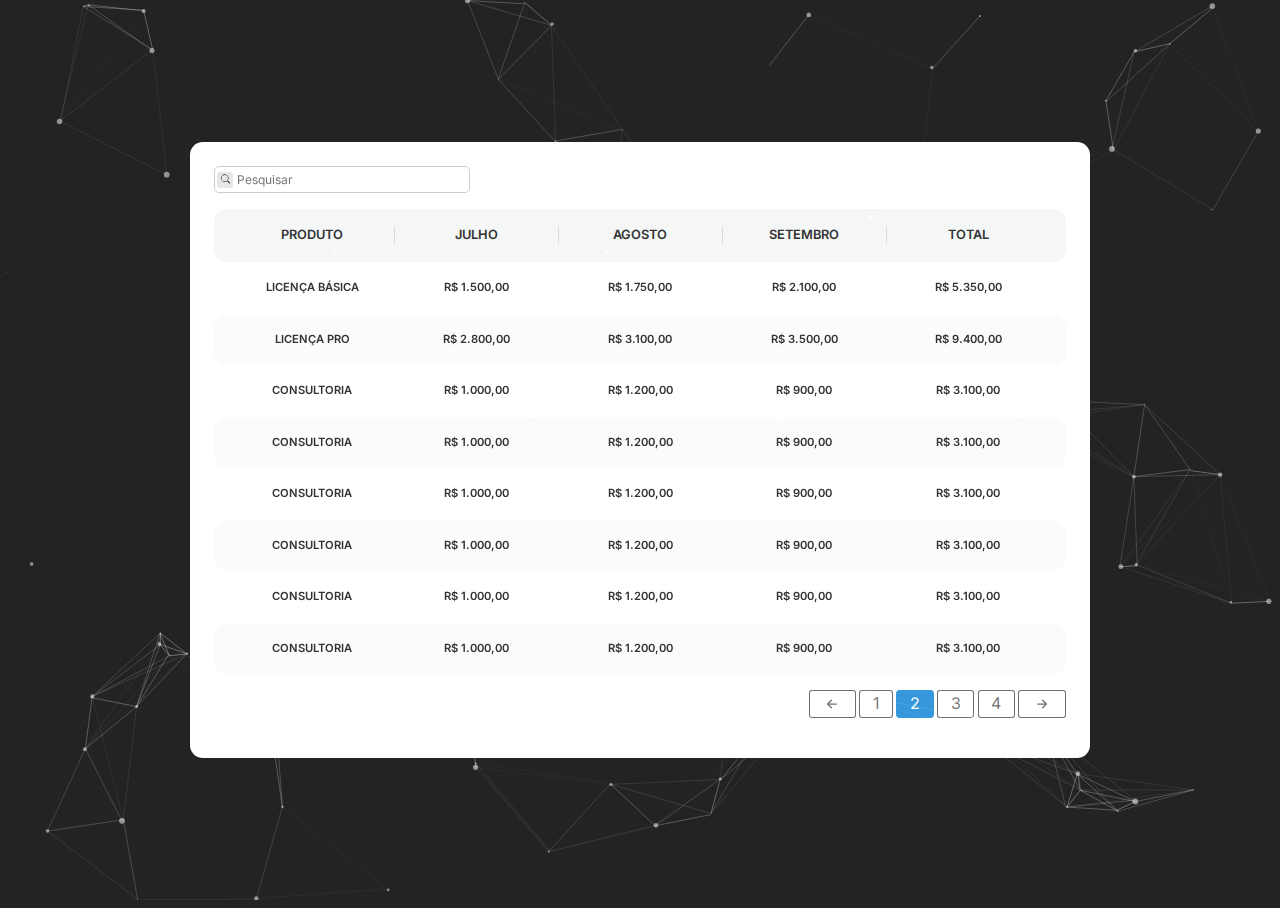
<file: dia-2/index.html>
<!DOCTYPE html>
<html lang="en">

<head>
    <meta charset="UTF-8">
    <meta name="viewport" content="width=device-width, initial-scale=1.0">
    <title>Document</title>
    <link rel="stylesheet" href="style.css">
    <script src="./particles.min.js"></script>
    <script src="./app.js"></script>
</head>

<body>
    <span id="particles-js" class="particles-js"></span>
    <div>
        <div>
            <form>
                <div>
                    <svg xmlns="http://www.w3.org/2000/svg" width="16" height="16" fill="currentColor"
                        class="bi bi-search" viewBox="0 0 16 16">
                        <path
                            d="M11.742 10.344a6.5 6.5 0 1 0-1.397 1.398h-.001q.044.06.098.115l3.85 3.85a1 1 0 0 0 1.415-1.414l-3.85-3.85a1 1 0 0 0-.115-.1zM12 6.5a5.5 5.5 0 1 1-11 0 5.5 5.5 0 0 1 11 0" />
                    </svg>
                    <input type="text" placeholder="Pesquisar">
                </div>
            </form>
        </div>
        <table>
            <thead>
                <tr>
                    <th>Produto</th>
                    <th>Julho</th>
                    <th>Agosto</th>
                    <th>Setembro</th>
                    <th>Total</th>
                </tr>
            </thead>
            <tbody>
                <tr>
                    <td data-label="Produto">Licença Básica</td>
                    <td data-label="Julho">R$ 1.500,00</td>
                    <td data-label="Agosto">R$ 1.750,00</td>
                    <td data-label="Setembro">R$ 2.100,00</td>
                    <td data-label="Total Q3">R$ 5.350,00</td>
                </tr>
                <tr>
                    <td data-label="Produto">Licença Pro</td>
                    <td data-label="Julho">R$ 2.800,00</td>
                    <td data-label="Agosto">R$ 3.100,00</td>
                    <td data-label="Setembro">R$ 3.500,00</td>
                    <td data-label="Total Q3">R$ 9.400,00</td>
                </tr>
                <tr>
                    <td data-label="Produto">Consultoria</td>
                    <td data-label="Julho">R$ 1.000,00</td>
                    <td data-label="Agosto">R$ 1.200,00</td>
                    <td data-label="Setembro">R$ 900,00</td>
                    <td data-label="Total Q3">R$ 3.100,00</td>
                </tr>
                <tr>
                    <td data-label="Produto">Consultoria</td>
                    <td data-label="Julho">R$ 1.000,00</td>
                    <td data-label="Agosto">R$ 1.200,00</td>
                    <td data-label="Setembro">R$ 900,00</td>
                    <td data-label="Total Q3">R$ 3.100,00</td>
                </tr>
                <tr>
                    <td data-label="Produto">Consultoria</td>
                    <td data-label="Julho">R$ 1.000,00</td>
                    <td data-label="Agosto">R$ 1.200,00</td>
                    <td data-label="Setembro">R$ 900,00</td>
                    <td data-label="Total Q3">R$ 3.100,00</td>
                </tr>
                <tr>
                    <td data-label="Produto">Consultoria</td>
                    <td data-label="Julho">R$ 1.000,00</td>
                    <td data-label="Agosto">R$ 1.200,00</td>
                    <td data-label="Setembro">R$ 900,00</td>
                    <td data-label="Total Q3">R$ 3.100,00</td>
                </tr>
                <tr>
                    <td data-label="Produto">Consultoria</td>
                    <td data-label="Julho">R$ 1.000,00</td>
                    <td data-label="Agosto">R$ 1.200,00</td>
                    <td data-label="Setembro">R$ 900,00</td>
                    <td data-label="Total Q3">R$ 3.100,00</td>
                </tr>
                <tr>
                    <td data-label="Produto">Consultoria</td>
                    <td data-label="Julho">R$ 1.000,00</td>
                    <td data-label="Agosto">R$ 1.200,00</td>
                    <td data-label="Setembro">R$ 900,00</td>
                    <td data-label="Total Q3">R$ 3.100,00</td>
                </tr>
            </tbody>
        </table>
        <div class="pagination">
            <div>
                <svg xmlns="http://www.w3.org/2000/svg" width="16" height="16" fill="currentColor"
                    class="bi bi-arrow-left-short" viewBox="0 0 16 16">
                    <path fill-rule="evenodd"
                        d="M12 8a.5.5 0 0 1-.5.5H5.707l2.147 2.146a.5.5 0 0 1-.708.708l-3-3a.5.5 0 0 1 0-.708l3-3a.5.5 0 1 1 .708.708L5.707 7.5H11.5a.5.5 0 0 1 .5.5" />
                </svg>
            </div>
            <div>1</div>
            <div class="active">2</div>
            <div>3</div>
            <div>4</div>
            <div>
                <svg xmlns="http://www.w3.org/2000/svg" width="16" height="16" fill="currentColor"
                    class="bi bi-arrow-right-short" viewBox="0 0 16 16">
                    <path fill-rule="evenodd"
                        d="M4 8a.5.5 0 0 1 .5-.5h5.793L8.146 5.354a.5.5 0 1 1 .708-.708l3 3a.5.5 0 0 1 0 .708l-3 3a.5.5 0 0 1-.708-.708L10.293 8.5H4.5A.5.5 0 0 1 4 8" />
                </svg>
            </div>
        </div>
    </div>


</body>

</html>
</file>
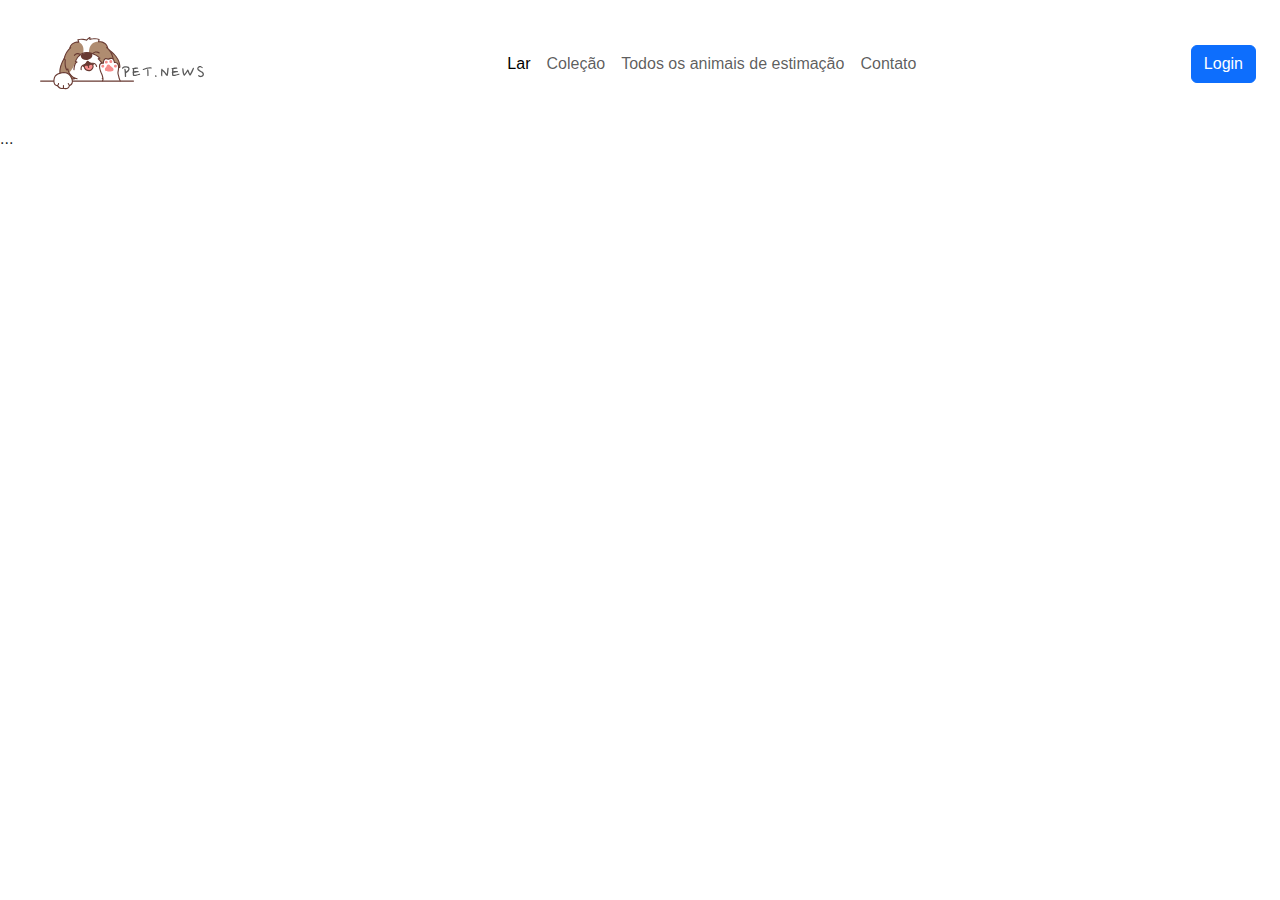
<file: dia-3/index.html>
<!DOCTYPE html>
<html lang="en">

<head>
    <meta charset="UTF-8">
    <meta name="viewport" content="width=device-width, initial-scale=1.0">
    <title>Document</title>
    <link rel="stylesheet" href="./style.css">
    <link rel="stylesheet" href="./bootstrap-grid.min.css">
    <link rel="stylesheet" href="./bootstrap.rtl.min.css">
</head>

<body>
    <div class="container-xxl pt-4">
        <nav class="navbar navbar-expand-md navbar-light bg-light mb-4"
            style="background-color: transparent !important;">
            <div class="container-fluid">
                <a class="navbar-brand" href="#">
                    <img src="./logo.svg" alt="pet.news">
                </a>
                <button class="navbar-toggler" type="button" data-bs-toggle="collapse" data-bs-target="#navbarCollapse"
                    aria-controls="navbarCollapse" aria-expanded="false" aria-label="Toggle navigation">
                    <span class="navbar-toggler-icon"></span>
                </button>
                <div class="collapse navbar-collapse" id="navbarCollapse">
                    <ul class="navbar-nav me-auto mb-2 mb-md-0">
                        <li class="nav-item">
                            <a class="navbar--a nav-link active" href="#">Lar</a>
                        </li>
                        <li class="nav-item">
                            <a class="navbar--a nav-link" href="#">Coleção</a>
                        </li>
                        <li class="nav-item">
                            <a class="navbar--a nav-link " href="#">Todos os animais de estimação</a>
                        </li>
                        <li class="nav-item">
                            <a class="navbar--a nav-link " href="#">Contato</a>
                        </li>
                    </ul>
                    <form class="d-flex">
                        <button class="btn btn-primary">Login</button>
                    </form>
                </div>
            </div>
        </nav>
    </div>


    <main class="main">
        <div class="content">...</div>
    </main>
    <script src="https://cdn.jsdelivr.net/npm/bootstrap@5.3.7/dist/js/bootstrap.bundle.min.js"></script>
</body>

</html>
</file>
<file: dia-2/style.css>
@import url("https://fonts.googleapis.com/css2?family=Inter:wght@100;200;300;400;500;600;700;800;900&display=swap");
*,
*::before,
*::after {
  box-sizing: border-box;
  margin: 0;
  padding: 0;
  font-family: "Inter", Roboto, Helvetica, Arial, sans-serif;
}

::-webkit-scrollbar {
  width: 0.01px;
}

::-webkit-scrollbar-track {
  background-color: transparent;
}

::-webkit-scrollbar-thumb {
  background-color: #3498db;
  border-radius: 4px;
}

table,
thead,
tbody,
tfoot,
th,
td {
  all: unset;
}

body {
  font-family: "Inter", Roboto, Helvetica, Arial, sans-serif;
  font-size: 1rem;
  line-height: 1.6;
  color: #333;
  -webkit-font-smoothing: antialiased;
  -moz-osx-font-smoothing: grayscale;
  overflow-x: hidden;
  position: relative;
  background-color: rgba(0, 0, 0, 0.862745098);
  padding: 1.5rem;
  margin: 0 auto;
  height: 100vh;
  display: flex;
  flex-direction: column;
  align-items: center;
  justify-content: center;
}
body #particles-js {
  position: absolute;
  top: 0;
  left: 0;
  width: 100%;
  height: 100%;
  display: block;
}
body > div {
  background-color: white;
  padding: 1.5rem;
  border-radius: 0.8rem;
  width: 900px;
}
body > div > div {
  margin-bottom: 1rem;
}
body > div > div form > div {
  display: flex;
  align-items: center;
  gap: 0.4rem;
  border: 1px solid #ccc;
  border-radius: 0.3rem;
  padding: 0.2rem;
  width: 30%;
  position: relative;
}
body > div > div form > div::after {
  content: "";
  position: absolute;
  top: 5px;
  left: 2px;
  width: 16px;
  height: 16px;
  background-color: #e7e7e7;
  z-index: 1;
  display: flex;
  align-items: center;
  justify-content: center;
  border-radius: 0.2rem;
}
body > div > div form > div svg {
  width: 10px;
  height: 10px;
  margin-left: 0.2rem;
  border-radius: 30%;
  display: flex;
  align-items: center;
  justify-content: center;
  cursor: pointer;
  color: #2e2e2e !important;
  z-index: 10;
}
body > div > div form > div input {
  all: unset;
  border: none;
  outline: none;
  font-size: 12px;
  line-height: 1.6;
  color: #333;
  width: 100%;
}

table {
  width: 900px;
}
table thead tr {
  display: grid;
  grid-template-columns: repeat(5, 1fr);
  background-color: #f4f7f6 !important;
  border-radius: 0.8rem;
  padding: 1rem;
}
table thead tr th {
  background-color: #f4f7f6;
  text-align: center;
  text-transform: uppercase;
  font-weight: 600;
  font-size: 0.8rem;
  display: flex;
  align-items: center;
  justify-content: center;
  width: 100%;
  position: relative;
}
table thead tr th::before {
  content: "";
  position: absolute;
  top: 50%;
  left: 0;
  width: 1px;
  height: 80%;
  background-color: rgb(218, 217, 217);
  transform: translateY(-50%);
}
table thead tr th:first-child::before {
  display: none;
}
table tbody tr {
  display: grid;
  grid-template-columns: repeat(5, 1fr);
  background-color: white !important;
  border-radius: 0.8rem;
  padding: 1rem;
  margin-top: 0.1rem;
  cursor: pointer;
}
table tbody tr:nth-child(even) {
  background-color: rgba(245, 243, 243, 0.3568627451) !important;
}
table tbody tr:hover {
  background-color: rgba(245, 243, 243, 0.8156862745) !important;
}
table tbody tr td {
  background-color: transparent;
  text-align: center;
  text-transform: uppercase;
  font-weight: 600;
  font-size: 0.7rem;
  display: flex;
  align-items: center;
  justify-content: center;
  width: 100%;
  position: relative;
}

div.pagination {
  display: flex;
  align-items: center;
  justify-content: end;
  gap: 0.2rem;
  margin-top: 1rem;
}
div.pagination .active {
  background-color: #3498db;
  color: white;
  border: 1px solid #3498db;
}
div.pagination div {
  cursor: pointer;
  height: 1.8rem;
  padding: 0.2rem 0.8rem;
  border-radius: 0.2rem;
  background-color: #FFF;
  color: rgba(0, 0, 0, 0.568627451);
  border: 1px solid rgba(0, 0, 0, 0.568627451);
  display: flex;
  align-items: center;
  justify-content: center;
}
div.pagination div:hover {
  background-color: #3498db !important;
  color: white !important;
  border: 1px solid #3498db !important;
}
div.pagination div svg {
  width: 20px;
  height: 20px;
  fill: currentColor;
}

/*# sourceMappingURL=style.css.map */
</file>
<file: dia-3/style.css>
@charset "UTF-8";
@import url("https://fonts.googleapis.com/css2?family=Poppins:wght@100;200;300;400;500;600;700;800;900&display=swap");
@font-face {
  font-family: "adineue PRO";
  src: url("https://db.onlinewebfonts.com/t/b82329475307e0380dc1ea23f0c35266.eot");
  src: url("https://db.onlinewebfonts.com/t/b82329475307e0380dc1ea23f0c35266.eot?#iefix") format("embedded-opentype"), url("https://db.onlinewebfonts.com/t/b82329475307e0380dc1ea23f0c35266.woff2") format("woff2"), url("https://db.onlinewebfonts.com/t/b82329475307e0380dc1ea23f0c35266.woff") format("woff"), url("https://db.onlinewebfonts.com/t/b82329475307e0380dc1ea23f0c35266.ttf") format("truetype"), url("https://db.onlinewebfonts.com/t/b82329475307e0380dc1ea23f0c35266.svg#adineue PRO") format("svg");
}
:root {
  --cor-primary: #EA005F;
  --cor-secondary: #94A3B8;
  --cor-branca: #fff;
  --cor-preto: #000;
  --cor-one: #000;
  --cor-one-80: #000C;
  --cor-one-60: #0009;
  --cor-one-40: #0006;
  --cor-one-72: #000000B8;
  --cor-two: #131418;
  --cor-two-60: #13141899;
  --cor-three: #1C1C24;
  --cor-three-60: #1C1C2499;
  --cor-three-80: #1C1C24CC;
  --cor-four: #2A2A2E;
  --cor-four-60: #2A2A2E99;
  --cor-four-80: #2A2A2ECC;
  --cor-five: #363636;
  --cor-five-60: #36363699;
  --cor-five-80: #363636CC;
  --cor-six: #4D4D52;
  --cor-six-60: #4D4D5299;
  --cor-six-80: #4D4D52CC;
  --cor-seven: #6B6B70;
  --cor-seven-60: #6B6B7099;
  --cor-seven-80: #6B6B70CC;
  --cor-eight: #8C8C91;
  --cor-eight-60: #8C8C9199;
  --cor-eight-80: #8C8C91CC;
  --cor-nine: #B3B3B9;
  --cor-nine-60: #B3B3B999;
  --cor-nine-80: #B3B3B9CC;
  --cor-ten: #D9D9DB;
  --cor-ten-60: #D9D9DB99;
  --cor-ten-80: #D9D9DBCC;
  --cor-eleven: #F4F4F5;
  --cor-eleven-60: #F4F4F599;
  --cor-eleven-80: #F4F4F5CC;
  --cor-text-primary: #FFF;
  --cor-text-secondary: #7F7F81;
  --cor-icons-and-text: #FFF;
  --icon-and-text-reproved: #000;
  --bar-color: #000;
  --bar-color-85: #000000D9;
  --bar-color-50: #00000080;
  --hover-icon-and-text: #FFF;
  --button-primary: #EA005F;
  --button-secondary: #94A3B8;
  --button-tertiary: #FFF;
  --input-icon: #6B7280;
  --alert-background: #26262E;
  --hover-button-home: #FFF;
  --steps-icon-and-text: #FFF;
  --steps-icon-and-text-reproved: #000;
  --cor-branco: #FFFFFF;
  --cor-preto: #000000;
  --cor-azul: #0A66C2;
  --cor-vermelho: #EA005F;
  --cor-cinza: #6B7280;
  --f0: 10px;
  --f1: 12px;
  --f2: 14px;
  --f3: 18px;
  --f4: 25px;
  --f5: 35px;
  --f6: 45px;
  --f7: 60px;
  --f8: 75px;
  --f9: 90px;
  --f10: 105px;
  --f11: 115px;
  --f12: 125px;
  --f13: 135px;
  --f14: 145px;
  --f15: 155px;
  --f16: 165px;
  --f17: 175px;
  --f18: 185px;
  --f19: 195px;
  --f20: 225px;
}

* {
  margin: 0;
  padding: 0;
  box-sizing: border-box;
}

*,
html,
body,
h1,
.h1,
h2,
.h2,
h3,
.h3,
h4,
.h4,
h5,
.h5,
h6,
.h6,
p,
span,
div,
ul,
li {
  font-family: "adineue PRO", sans-serif;
}

body {
  background-color: var(--cor-branca);
  color: var(--cor-preto);
  font-size: var(--f3);
  height: 100vh;
  width: 100vw;
  height: calc(100vh - 1.5rem);
  overflow-x: hidden;
}

button {
  all: unset;
}

div.container nav.navbar ul.navbar--ul {
  display: flex;
  align-items: center;
  justify-content: center;
  list-style: none;
  gap: 2rem;
}
div.container nav.navbar ul.navbar--ul li.navbar--li a.navbar--a {
  text-decoration: none;
  color: var(--cor-preto);
  font-size: var(--f3);
}
div.container div.container--topo--btn {
  display: flex;
  align-items: center;
  justify-content: center;
  gap: 1rem;
}
div.container div.container--topo--btn button.btn-login {
  background-color: var(--cor-preto);
  color: var(--cor-branca);
  padding: 0.5rem 2.54rem;
  border-radius: 0.4rem;
  font-size: var(--f2);
  cursor: pointer;
}

/*!
 * Bootstrap  v5.3.7 (https://getbootstrap.com/)
 * Copyright 2011-2025 The Bootstrap Authors
 * Licensed under MIT (https://github.com/twbs/bootstrap/blob/main/LICENSE)
 */
:root,
[data-bs-theme=light] {
  --bs-blue: #0d6efd;
  --bs-indigo: #6610f2;
  --bs-purple: #6f42c1;
  --bs-pink: #d63384;
  --bs-red: #dc3545;
  --bs-orange: #fd7e14;
  --bs-yellow: #ffc107;
  --bs-green: #198754;
  --bs-teal: #20c997;
  --bs-cyan: #0dcaf0;
  --bs-black: #000;
  --bs-white: #fff;
  --bs-gray: #6c757d;
  --bs-gray-dark: #343a40;
  --bs-gray-100: #f8f9fa;
  --bs-gray-200: #e9ecef;
  --bs-gray-300: #dee2e6;
  --bs-gray-400: #ced4da;
  --bs-gray-500: #adb5bd;
  --bs-gray-600: #6c757d;
  --bs-gray-700: #495057;
  --bs-gray-800: #343a40;
  --bs-gray-900: #212529;
  --bs-primary: #0d6efd;
  --bs-secondary: #6c757d;
  --bs-success: #198754;
  --bs-info: #0dcaf0;
  --bs-warning: #ffc107;
  --bs-danger: #dc3545;
  --bs-light: #f8f9fa;
  --bs-dark: #212529;
  --bs-purple: #8b5cf6;
  --bs-pink: #ec4899;
  --bs-orange: #f97316;
  --bs-teal: #14b8a6;
  --bs-primary-rgb: 13, 110, 253;
  --bs-secondary-rgb: 108, 117, 125;
  --bs-success-rgb: 25, 135, 84;
  --bs-info-rgb: 13, 202, 240;
  --bs-warning-rgb: 255, 193, 7;
  --bs-danger-rgb: 220, 53, 69;
  --bs-light-rgb: 248, 249, 250;
  --bs-dark-rgb: 33, 37, 41;
  --bs-purple-rgb: 139, 92, 246;
  --bs-pink-rgb: 236, 72, 153;
  --bs-orange-rgb: 249, 115, 22;
  --bs-teal-rgb: 20, 184, 166;
  --bs-primary-text-emphasis: rgb(5.2, 44, 101.2);
  --bs-secondary-text-emphasis: rgb(43.2, 46.8, 50);
  --bs-success-text-emphasis: rgb(10, 54, 33.6);
  --bs-info-text-emphasis: rgb(5.2, 80.8, 96);
  --bs-warning-text-emphasis: rgb(102, 77.2, 2.8);
  --bs-danger-text-emphasis: rgb(88, 21.2, 27.6);
  --bs-light-text-emphasis: #495057;
  --bs-dark-text-emphasis: #495057;
  --bs-primary-bg-subtle: rgb(206.6, 226, 254.6);
  --bs-secondary-bg-subtle: rgb(225.6, 227.4, 229);
  --bs-success-bg-subtle: rgb(209, 231, 220.8);
  --bs-info-bg-subtle: rgb(206.6, 244.4, 252);
  --bs-warning-bg-subtle: rgb(255, 242.6, 205.4);
  --bs-danger-bg-subtle: rgb(248, 214.6, 217.8);
  --bs-light-bg-subtle: rgb(251.5, 252, 252.5);
  --bs-dark-bg-subtle: #ced4da;
  --bs-primary-border-subtle: rgb(158.2, 197, 254.2);
  --bs-secondary-border-subtle: rgb(196.2, 199.8, 203);
  --bs-success-border-subtle: rgb(163, 207, 186.6);
  --bs-info-border-subtle: rgb(158.2, 233.8, 249);
  --bs-warning-border-subtle: rgb(255, 230.2, 155.8);
  --bs-danger-border-subtle: rgb(241, 174.2, 180.6);
  --bs-light-border-subtle: #e9ecef;
  --bs-dark-border-subtle: #adb5bd;
  --bs-white-rgb: 255, 255, 255;
  --bs-black-rgb: 0, 0, 0;
  --bs-font-sans-serif: system-ui, -apple-system, "Segoe UI", Roboto, "Helvetica Neue", "Noto Sans", "Liberation Sans", Arial, sans-serif, "Apple Color Emoji", "Segoe UI Emoji", "Segoe UI Symbol", "Noto Color Emoji";
  --bs-font-monospace: SFMono-Regular, Menlo, Monaco, Consolas, "Liberation Mono", "Courier New", monospace;
  --bs-gradient: linear-gradient(180deg, rgba(255, 255, 255, 0.15), rgba(255, 255, 255, 0));
  --bs-body-font-family: var(--bs-font-sans-serif);
  --bs-body-font-size: 1rem;
  --bs-body-font-weight: 400;
  --bs-body-line-height: 1.5;
  --bs-body-color: #212529;
  --bs-body-color-rgb: 33, 37, 41;
  --bs-body-bg: #fff;
  --bs-body-bg-rgb: 255, 255, 255;
  --bs-emphasis-color: #000;
  --bs-emphasis-color-rgb: 0, 0, 0;
  --bs-secondary-color: rgba(33, 37, 41, 0.75);
  --bs-secondary-color-rgb: 33, 37, 41;
  --bs-secondary-bg: #e9ecef;
  --bs-secondary-bg-rgb: 233, 236, 239;
  --bs-tertiary-color: rgba(33, 37, 41, 0.5);
  --bs-tertiary-color-rgb: 33, 37, 41;
  --bs-tertiary-bg: #f8f9fa;
  --bs-tertiary-bg-rgb: 248, 249, 250;
  --bs-heading-color: inherit;
  --bs-link-color: #0d6efd;
  --bs-link-color-rgb: 13, 110, 253;
  --bs-link-decoration: underline;
  --bs-link-hover-color: rgb(10.4, 88, 202.4);
  --bs-link-hover-color-rgb: 10, 88, 202;
  --bs-code-color: #d63384;
  --bs-highlight-color: #212529;
  --bs-highlight-bg: rgb(255, 242.6, 205.4);
  --bs-border-width: 1px;
  --bs-border-style: solid;
  --bs-border-color: #dee2e6;
  --bs-border-color-translucent: rgba(0, 0, 0, 0.175);
  --bs-border-radius: 0.375rem;
  --bs-border-radius-sm: 0.25rem;
  --bs-border-radius-lg: 0.5rem;
  --bs-border-radius-xl: 1rem;
  --bs-border-radius-xxl: 2rem;
  --bs-border-radius-2xl: var(--bs-border-radius-xxl);
  --bs-border-radius-pill: 50rem;
  --bs-box-shadow: 0 0.5rem 1rem rgba(0, 0, 0, 0.15);
  --bs-box-shadow-sm: 0 0.125rem 0.25rem rgba(0, 0, 0, 0.075);
  --bs-box-shadow-lg: 0 1rem 3rem rgba(0, 0, 0, 0.175);
  --bs-box-shadow-inset: inset 0 1px 2px rgba(0, 0, 0, 0.075);
  --bs-focus-ring-width: 0.25rem;
  --bs-focus-ring-opacity: 0.25;
  --bs-focus-ring-color: rgba(13, 110, 253, 0.25);
  --bs-form-valid-color: #198754;
  --bs-form-valid-border-color: #198754;
  --bs-form-invalid-color: #dc3545;
  --bs-form-invalid-border-color: #dc3545;
}

[data-bs-theme=dark] {
  color-scheme: dark;
  --bs-body-color: #dee2e6;
  --bs-body-color-rgb: 222, 226, 230;
  --bs-body-bg: #212529;
  --bs-body-bg-rgb: 33, 37, 41;
  --bs-emphasis-color: #fff;
  --bs-emphasis-color-rgb: 255, 255, 255;
  --bs-secondary-color: rgba(222, 226, 230, 0.75);
  --bs-secondary-color-rgb: 222, 226, 230;
  --bs-secondary-bg: #343a40;
  --bs-secondary-bg-rgb: 52, 58, 64;
  --bs-tertiary-color: rgba(222, 226, 230, 0.5);
  --bs-tertiary-color-rgb: 222, 226, 230;
  --bs-tertiary-bg: rgb(42.5, 47.5, 52.5);
  --bs-tertiary-bg-rgb: 43, 48, 53;
  --bs-primary-text-emphasis: rgb(109.8, 168, 253.8);
  --bs-secondary-text-emphasis: rgb(166.8, 172.2, 177);
  --bs-success-text-emphasis: rgb(117, 183, 152.4);
  --bs-info-text-emphasis: rgb(109.8, 223.2, 246);
  --bs-warning-text-emphasis: rgb(255, 217.8, 106.2);
  --bs-danger-text-emphasis: rgb(234, 133.8, 143.4);
  --bs-light-text-emphasis: #f8f9fa;
  --bs-dark-text-emphasis: #dee2e6;
  --bs-primary-bg-subtle: rgb(2.6, 22, 50.6);
  --bs-secondary-bg-subtle: rgb(21.6, 23.4, 25);
  --bs-success-bg-subtle: rgb(5, 27, 16.8);
  --bs-info-bg-subtle: rgb(2.6, 40.4, 48);
  --bs-warning-bg-subtle: rgb(51, 38.6, 1.4);
  --bs-danger-bg-subtle: rgb(44, 10.6, 13.8);
  --bs-light-bg-subtle: #343a40;
  --bs-dark-bg-subtle: #1a1d20;
  --bs-primary-border-subtle: rgb(7.8, 66, 151.8);
  --bs-secondary-border-subtle: rgb(64.8, 70.2, 75);
  --bs-success-border-subtle: rgb(15, 81, 50.4);
  --bs-info-border-subtle: rgb(7.8, 121.2, 144);
  --bs-warning-border-subtle: rgb(153, 115.8, 4.2);
  --bs-danger-border-subtle: rgb(132, 31.8, 41.4);
  --bs-light-border-subtle: #495057;
  --bs-dark-border-subtle: #343a40;
  --bs-heading-color: inherit;
  --bs-link-color: rgb(109.8, 168, 253.8);
  --bs-link-hover-color: rgb(138.84, 185.4, 254.04);
  --bs-link-color-rgb: 110, 168, 254;
  --bs-link-hover-color-rgb: 139, 185, 254;
  --bs-code-color: rgb(230.4, 132.6, 181.2);
  --bs-highlight-color: #dee2e6;
  --bs-highlight-bg: rgb(102, 77.2, 2.8);
  --bs-border-color: #495057;
  --bs-border-color-translucent: rgba(255, 255, 255, 0.15);
  --bs-form-valid-color: rgb(117, 183, 152.4);
  --bs-form-valid-border-color: rgb(117, 183, 152.4);
  --bs-form-invalid-color: rgb(234, 133.8, 143.4);
  --bs-form-invalid-border-color: rgb(234, 133.8, 143.4);
}

*,
*::before,
*::after {
  box-sizing: border-box;
}

@media (prefers-reduced-motion: no-preference) {
  :root {
    scroll-behavior: smooth;
  }
}

body {
  margin: 0;
  font-family: var(--bs-body-font-family);
  font-size: var(--bs-body-font-size);
  font-weight: var(--bs-body-font-weight);
  line-height: var(--bs-body-line-height);
  color: var(--bs-body-color);
  text-align: var(--bs-body-text-align);
  background-color: var(--bs-body-bg);
  -webkit-text-size-adjust: 100%;
  -webkit-tap-highlight-color: rgba(0, 0, 0, 0);
}

hr {
  margin: 1rem 0;
  color: inherit;
  border: 0;
  border-top: var(--bs-border-width) solid;
  opacity: 0.25;
}

h6, .h6, h5, .h5, h4, .h4, h3, .h3, h2, .h2, h1, .h1 {
  margin-top: 0;
  margin-bottom: 0.5rem;
  font-weight: 500;
  line-height: 1.2;
  color: var(--bs-heading-color);
}

h1, .h1 {
  font-size: calc(1.375rem + 1.5vw);
}
@media (min-width: 1200px) {
  h1, .h1 {
    font-size: 2.5rem;
  }
}

h2, .h2 {
  font-size: calc(1.325rem + 0.9vw);
}
@media (min-width: 1200px) {
  h2, .h2 {
    font-size: 2rem;
  }
}

h3, .h3 {
  font-size: calc(1.3rem + 0.6vw);
}
@media (min-width: 1200px) {
  h3, .h3 {
    font-size: 1.75rem;
  }
}

h4, .h4 {
  font-size: calc(1.275rem + 0.3vw);
}
@media (min-width: 1200px) {
  h4, .h4 {
    font-size: 1.5rem;
  }
}

h5, .h5 {
  font-size: 1.25rem;
}

h6, .h6 {
  font-size: 1rem;
}

p {
  margin-top: 0;
  margin-bottom: 1rem;
}

abbr[title] {
  text-decoration: underline dotted;
  cursor: help;
  text-decoration-skip-ink: none;
}

address {
  margin-bottom: 1rem;
  font-style: normal;
  line-height: inherit;
}

ol,
ul {
  padding-left: 2rem;
}

ol,
ul,
dl {
  margin-top: 0;
  margin-bottom: 1rem;
}

ol ol,
ul ul,
ol ul,
ul ol {
  margin-bottom: 0;
}

dt {
  font-weight: 700;
}

dd {
  margin-bottom: 0.5rem;
  margin-left: 0;
}

blockquote {
  margin: 0 0 1rem;
}

b,
strong {
  font-weight: bolder;
}

small, .small {
  font-size: 0.875em;
}

mark, .mark {
  padding: 0.1875em;
  color: var(--bs-highlight-color);
  background-color: var(--bs-highlight-bg);
}

sub,
sup {
  position: relative;
  font-size: 0.75em;
  line-height: 0;
  vertical-align: baseline;
}

sub {
  bottom: -0.25em;
}

sup {
  top: -0.5em;
}

a {
  color: rgba(var(--bs-link-color-rgb), var(--bs-link-opacity, 1));
  text-decoration: underline;
}
a:hover {
  --bs-link-color-rgb: var(--bs-link-hover-color-rgb);
}

a:not([href]):not([class]), a:not([href]):not([class]):hover {
  color: inherit;
  text-decoration: none;
}

pre,
code,
kbd,
samp {
  font-family: var(--bs-font-monospace);
  font-size: 1em;
}

pre {
  display: block;
  margin-top: 0;
  margin-bottom: 1rem;
  overflow: auto;
  font-size: 0.875em;
}
pre code {
  font-size: inherit;
  color: inherit;
  word-break: normal;
}

code {
  font-size: 0.875em;
  color: var(--bs-code-color);
  word-wrap: break-word;
}
a > code {
  color: inherit;
}

kbd {
  padding: 0.1875rem 0.375rem;
  font-size: 0.875em;
  color: var(--bs-body-bg);
  background-color: var(--bs-body-color);
  border-radius: 0.25rem;
}
kbd kbd {
  padding: 0;
  font-size: 1em;
}

figure {
  margin: 0 0 1rem;
}

img,
svg {
  vertical-align: middle;
}

table {
  caption-side: bottom;
  border-collapse: collapse;
}

caption {
  padding-top: 0.5rem;
  padding-bottom: 0.5rem;
  color: var(--bs-secondary-color);
  text-align: left;
}

th {
  text-align: inherit;
  text-align: -webkit-match-parent;
}

thead,
tbody,
tfoot,
tr,
td,
th {
  border-color: inherit;
  border-style: solid;
  border-width: 0;
}

label {
  display: inline-block;
}

button {
  border-radius: 0;
}

button:focus:not(:focus-visible) {
  outline: 0;
}

input,
button,
select,
optgroup,
textarea {
  margin: 0;
  font-family: inherit;
  font-size: inherit;
  line-height: inherit;
}

button,
select {
  text-transform: none;
}

[role=button] {
  cursor: pointer;
}

select {
  word-wrap: normal;
}
select:disabled {
  opacity: 1;
}

[list]:not([type=date]):not([type=datetime-local]):not([type=month]):not([type=week]):not([type=time])::-webkit-calendar-picker-indicator {
  display: none !important;
}

button,
[type=button],
[type=reset],
[type=submit] {
  -webkit-appearance: button;
}
button:not(:disabled),
[type=button]:not(:disabled),
[type=reset]:not(:disabled),
[type=submit]:not(:disabled) {
  cursor: pointer;
}

::-moz-focus-inner {
  padding: 0;
  border-style: none;
}

textarea {
  resize: vertical;
}

fieldset {
  min-width: 0;
  padding: 0;
  margin: 0;
  border: 0;
}

legend {
  float: left;
  width: 100%;
  padding: 0;
  margin-bottom: 0.5rem;
  line-height: inherit;
  font-size: calc(1.275rem + 0.3vw);
}
@media (min-width: 1200px) {
  legend {
    font-size: 1.5rem;
  }
}
legend + * {
  clear: left;
}

::-webkit-datetime-edit-fields-wrapper,
::-webkit-datetime-edit-text,
::-webkit-datetime-edit-minute,
::-webkit-datetime-edit-hour-field,
::-webkit-datetime-edit-day-field,
::-webkit-datetime-edit-month-field,
::-webkit-datetime-edit-year-field {
  padding: 0;
}

::-webkit-inner-spin-button {
  height: auto;
}

[type=search] {
  -webkit-appearance: textfield;
  outline-offset: -2px;
}

/* rtl:raw:
[type="tel"],
[type="url"],
[type="email"],
[type="number"] {
  direction: ltr;
}
*/
::-webkit-search-decoration {
  -webkit-appearance: none;
}

::-webkit-color-swatch-wrapper {
  padding: 0;
}

::file-selector-button {
  font: inherit;
  -webkit-appearance: button;
}

output {
  display: inline-block;
}

iframe {
  border: 0;
}

summary {
  display: list-item;
  cursor: pointer;
}

progress {
  vertical-align: baseline;
}

[hidden] {
  display: none !important;
}

.lead {
  font-size: 1.25rem;
  font-weight: 300;
}

.display-1 {
  font-weight: 300;
  line-height: 1.2;
  font-size: calc(1.625rem + 4.5vw);
}
@media (min-width: 1200px) {
  .display-1 {
    font-size: 5rem;
  }
}

.display-2 {
  font-weight: 300;
  line-height: 1.2;
  font-size: calc(1.575rem + 3.9vw);
}
@media (min-width: 1200px) {
  .display-2 {
    font-size: 4.5rem;
  }
}

.display-3 {
  font-weight: 300;
  line-height: 1.2;
  font-size: calc(1.525rem + 3.3vw);
}
@media (min-width: 1200px) {
  .display-3 {
    font-size: 4rem;
  }
}

.display-4 {
  font-weight: 300;
  line-height: 1.2;
  font-size: calc(1.475rem + 2.7vw);
}
@media (min-width: 1200px) {
  .display-4 {
    font-size: 3.5rem;
  }
}

.display-5 {
  font-weight: 300;
  line-height: 1.2;
  font-size: calc(1.425rem + 2.1vw);
}
@media (min-width: 1200px) {
  .display-5 {
    font-size: 3rem;
  }
}

.display-6 {
  font-weight: 300;
  line-height: 1.2;
  font-size: calc(1.375rem + 1.5vw);
}
@media (min-width: 1200px) {
  .display-6 {
    font-size: 2.5rem;
  }
}

.list-unstyled {
  padding-left: 0;
  list-style: none;
}

.list-inline {
  padding-left: 0;
  list-style: none;
}

.list-inline-item {
  display: inline-block;
}
.list-inline-item:not(:last-child) {
  margin-right: 0.5rem;
}

.initialism {
  font-size: 0.875em;
  text-transform: uppercase;
}

.blockquote {
  margin-bottom: 1rem;
  font-size: 1.25rem;
}
.blockquote > :last-child {
  margin-bottom: 0;
}

.blockquote-footer {
  margin-top: -1rem;
  margin-bottom: 1rem;
  font-size: 0.875em;
  color: #6c757d;
}
.blockquote-footer::before {
  content: "— ";
}

.img-fluid {
  max-width: 100%;
  height: auto;
}

.img-thumbnail {
  padding: 0.25rem;
  background-color: var(--bs-body-bg);
  border: var(--bs-border-width) solid var(--bs-border-color);
  border-radius: var(--bs-border-radius);
  max-width: 100%;
  height: auto;
}

.figure {
  display: inline-block;
}

.figure-img {
  margin-bottom: 0.5rem;
  line-height: 1;
}

.figure-caption {
  font-size: 0.875em;
  color: var(--bs-secondary-color);
}

.container,
.container-fluid,
.container-xxl,
.container-xl,
.container-lg,
.container-md,
.container-sm {
  --bs-gutter-x: 1.5rem;
  --bs-gutter-y: 0;
  width: 100%;
  padding-right: calc(var(--bs-gutter-x) * 0.5);
  padding-left: calc(var(--bs-gutter-x) * 0.5);
  margin-right: auto;
  margin-left: auto;
}

@media (min-width: 576px) {
  .container-sm, .container {
    max-width: 540px;
  }
}
@media (min-width: 768px) {
  .container-md, .container-sm, .container {
    max-width: 720px;
  }
}
@media (min-width: 992px) {
  .container-lg, .container-md, .container-sm, .container {
    max-width: 960px;
  }
}
@media (min-width: 1200px) {
  .container-xl, .container-lg, .container-md, .container-sm, .container {
    max-width: 1140px;
  }
}
@media (min-width: 1400px) {
  .container-xxl, .container-xl, .container-lg, .container-md, .container-sm, .container {
    max-width: 1320px;
  }
}
:root {
  --bs-breakpoint-xs: 0;
  --bs-breakpoint-sm: 576px;
  --bs-breakpoint-md: 768px;
  --bs-breakpoint-lg: 992px;
  --bs-breakpoint-xl: 1200px;
  --bs-breakpoint-xxl: 1400px;
}

.row {
  --bs-gutter-x: 1.5rem;
  --bs-gutter-y: 0;
  display: flex;
  flex-wrap: wrap;
  margin-top: calc(-1 * var(--bs-gutter-y));
  margin-right: calc(-0.5 * var(--bs-gutter-x));
  margin-left: calc(-0.5 * var(--bs-gutter-x));
}
.row > * {
  flex-shrink: 0;
  width: 100%;
  max-width: 100%;
  padding-right: calc(var(--bs-gutter-x) * 0.5);
  padding-left: calc(var(--bs-gutter-x) * 0.5);
  margin-top: var(--bs-gutter-y);
}

.col {
  flex: 1 0 0;
}

.row-cols-auto > * {
  flex: 0 0 auto;
  width: auto;
}

.row-cols-1 > * {
  flex: 0 0 auto;
  width: 100%;
}

.row-cols-2 > * {
  flex: 0 0 auto;
  width: 50%;
}

.row-cols-3 > * {
  flex: 0 0 auto;
  width: 33.33333333%;
}

.row-cols-4 > * {
  flex: 0 0 auto;
  width: 25%;
}

.row-cols-5 > * {
  flex: 0 0 auto;
  width: 20%;
}

.row-cols-6 > * {
  flex: 0 0 auto;
  width: 16.66666667%;
}

.col-auto {
  flex: 0 0 auto;
  width: auto;
}

.col-1 {
  flex: 0 0 auto;
  width: 8.33333333%;
}

.col-2 {
  flex: 0 0 auto;
  width: 16.66666667%;
}

.col-3 {
  flex: 0 0 auto;
  width: 25%;
}

.col-4 {
  flex: 0 0 auto;
  width: 33.33333333%;
}

.col-5 {
  flex: 0 0 auto;
  width: 41.66666667%;
}

.col-6 {
  flex: 0 0 auto;
  width: 50%;
}

.col-7 {
  flex: 0 0 auto;
  width: 58.33333333%;
}

.col-8 {
  flex: 0 0 auto;
  width: 66.66666667%;
}

.col-9 {
  flex: 0 0 auto;
  width: 75%;
}

.col-10 {
  flex: 0 0 auto;
  width: 83.33333333%;
}

.col-11 {
  flex: 0 0 auto;
  width: 91.66666667%;
}

.col-12 {
  flex: 0 0 auto;
  width: 100%;
}

.offset-1 {
  margin-left: 8.33333333%;
}

.offset-2 {
  margin-left: 16.66666667%;
}

.offset-3 {
  margin-left: 25%;
}

.offset-4 {
  margin-left: 33.33333333%;
}

.offset-5 {
  margin-left: 41.66666667%;
}

.offset-6 {
  margin-left: 50%;
}

.offset-7 {
  margin-left: 58.33333333%;
}

.offset-8 {
  margin-left: 66.66666667%;
}

.offset-9 {
  margin-left: 75%;
}

.offset-10 {
  margin-left: 83.33333333%;
}

.offset-11 {
  margin-left: 91.66666667%;
}

.g-0,
.gx-0 {
  --bs-gutter-x: 0;
}

.g-0,
.gy-0 {
  --bs-gutter-y: 0;
}

.g-1,
.gx-1 {
  --bs-gutter-x: 0.25rem;
}

.g-1,
.gy-1 {
  --bs-gutter-y: 0.25rem;
}

.g-2,
.gx-2 {
  --bs-gutter-x: 0.5rem;
}

.g-2,
.gy-2 {
  --bs-gutter-y: 0.5rem;
}

.g-3,
.gx-3 {
  --bs-gutter-x: 1rem;
}

.g-3,
.gy-3 {
  --bs-gutter-y: 1rem;
}

.g-4,
.gx-4 {
  --bs-gutter-x: 1.5rem;
}

.g-4,
.gy-4 {
  --bs-gutter-y: 1.5rem;
}

.g-5,
.gx-5 {
  --bs-gutter-x: 3rem;
}

.g-5,
.gy-5 {
  --bs-gutter-y: 3rem;
}

@media (min-width: 576px) {
  .col-sm {
    flex: 1 0 0;
  }
  .row-cols-sm-auto > * {
    flex: 0 0 auto;
    width: auto;
  }
  .row-cols-sm-1 > * {
    flex: 0 0 auto;
    width: 100%;
  }
  .row-cols-sm-2 > * {
    flex: 0 0 auto;
    width: 50%;
  }
  .row-cols-sm-3 > * {
    flex: 0 0 auto;
    width: 33.33333333%;
  }
  .row-cols-sm-4 > * {
    flex: 0 0 auto;
    width: 25%;
  }
  .row-cols-sm-5 > * {
    flex: 0 0 auto;
    width: 20%;
  }
  .row-cols-sm-6 > * {
    flex: 0 0 auto;
    width: 16.66666667%;
  }
  .col-sm-auto {
    flex: 0 0 auto;
    width: auto;
  }
  .col-sm-1 {
    flex: 0 0 auto;
    width: 8.33333333%;
  }
  .col-sm-2 {
    flex: 0 0 auto;
    width: 16.66666667%;
  }
  .col-sm-3 {
    flex: 0 0 auto;
    width: 25%;
  }
  .col-sm-4 {
    flex: 0 0 auto;
    width: 33.33333333%;
  }
  .col-sm-5 {
    flex: 0 0 auto;
    width: 41.66666667%;
  }
  .col-sm-6 {
    flex: 0 0 auto;
    width: 50%;
  }
  .col-sm-7 {
    flex: 0 0 auto;
    width: 58.33333333%;
  }
  .col-sm-8 {
    flex: 0 0 auto;
    width: 66.66666667%;
  }
  .col-sm-9 {
    flex: 0 0 auto;
    width: 75%;
  }
  .col-sm-10 {
    flex: 0 0 auto;
    width: 83.33333333%;
  }
  .col-sm-11 {
    flex: 0 0 auto;
    width: 91.66666667%;
  }
  .col-sm-12 {
    flex: 0 0 auto;
    width: 100%;
  }
  .offset-sm-0 {
    margin-left: 0;
  }
  .offset-sm-1 {
    margin-left: 8.33333333%;
  }
  .offset-sm-2 {
    margin-left: 16.66666667%;
  }
  .offset-sm-3 {
    margin-left: 25%;
  }
  .offset-sm-4 {
    margin-left: 33.33333333%;
  }
  .offset-sm-5 {
    margin-left: 41.66666667%;
  }
  .offset-sm-6 {
    margin-left: 50%;
  }
  .offset-sm-7 {
    margin-left: 58.33333333%;
  }
  .offset-sm-8 {
    margin-left: 66.66666667%;
  }
  .offset-sm-9 {
    margin-left: 75%;
  }
  .offset-sm-10 {
    margin-left: 83.33333333%;
  }
  .offset-sm-11 {
    margin-left: 91.66666667%;
  }
  .g-sm-0,
  .gx-sm-0 {
    --bs-gutter-x: 0;
  }
  .g-sm-0,
  .gy-sm-0 {
    --bs-gutter-y: 0;
  }
  .g-sm-1,
  .gx-sm-1 {
    --bs-gutter-x: 0.25rem;
  }
  .g-sm-1,
  .gy-sm-1 {
    --bs-gutter-y: 0.25rem;
  }
  .g-sm-2,
  .gx-sm-2 {
    --bs-gutter-x: 0.5rem;
  }
  .g-sm-2,
  .gy-sm-2 {
    --bs-gutter-y: 0.5rem;
  }
  .g-sm-3,
  .gx-sm-3 {
    --bs-gutter-x: 1rem;
  }
  .g-sm-3,
  .gy-sm-3 {
    --bs-gutter-y: 1rem;
  }
  .g-sm-4,
  .gx-sm-4 {
    --bs-gutter-x: 1.5rem;
  }
  .g-sm-4,
  .gy-sm-4 {
    --bs-gutter-y: 1.5rem;
  }
  .g-sm-5,
  .gx-sm-5 {
    --bs-gutter-x: 3rem;
  }
  .g-sm-5,
  .gy-sm-5 {
    --bs-gutter-y: 3rem;
  }
}
@media (min-width: 768px) {
  .col-md {
    flex: 1 0 0;
  }
  .row-cols-md-auto > * {
    flex: 0 0 auto;
    width: auto;
  }
  .row-cols-md-1 > * {
    flex: 0 0 auto;
    width: 100%;
  }
  .row-cols-md-2 > * {
    flex: 0 0 auto;
    width: 50%;
  }
  .row-cols-md-3 > * {
    flex: 0 0 auto;
    width: 33.33333333%;
  }
  .row-cols-md-4 > * {
    flex: 0 0 auto;
    width: 25%;
  }
  .row-cols-md-5 > * {
    flex: 0 0 auto;
    width: 20%;
  }
  .row-cols-md-6 > * {
    flex: 0 0 auto;
    width: 16.66666667%;
  }
  .col-md-auto {
    flex: 0 0 auto;
    width: auto;
  }
  .col-md-1 {
    flex: 0 0 auto;
    width: 8.33333333%;
  }
  .col-md-2 {
    flex: 0 0 auto;
    width: 16.66666667%;
  }
  .col-md-3 {
    flex: 0 0 auto;
    width: 25%;
  }
  .col-md-4 {
    flex: 0 0 auto;
    width: 33.33333333%;
  }
  .col-md-5 {
    flex: 0 0 auto;
    width: 41.66666667%;
  }
  .col-md-6 {
    flex: 0 0 auto;
    width: 50%;
  }
  .col-md-7 {
    flex: 0 0 auto;
    width: 58.33333333%;
  }
  .col-md-8 {
    flex: 0 0 auto;
    width: 66.66666667%;
  }
  .col-md-9 {
    flex: 0 0 auto;
    width: 75%;
  }
  .col-md-10 {
    flex: 0 0 auto;
    width: 83.33333333%;
  }
  .col-md-11 {
    flex: 0 0 auto;
    width: 91.66666667%;
  }
  .col-md-12 {
    flex: 0 0 auto;
    width: 100%;
  }
  .offset-md-0 {
    margin-left: 0;
  }
  .offset-md-1 {
    margin-left: 8.33333333%;
  }
  .offset-md-2 {
    margin-left: 16.66666667%;
  }
  .offset-md-3 {
    margin-left: 25%;
  }
  .offset-md-4 {
    margin-left: 33.33333333%;
  }
  .offset-md-5 {
    margin-left: 41.66666667%;
  }
  .offset-md-6 {
    margin-left: 50%;
  }
  .offset-md-7 {
    margin-left: 58.33333333%;
  }
  .offset-md-8 {
    margin-left: 66.66666667%;
  }
  .offset-md-9 {
    margin-left: 75%;
  }
  .offset-md-10 {
    margin-left: 83.33333333%;
  }
  .offset-md-11 {
    margin-left: 91.66666667%;
  }
  .g-md-0,
  .gx-md-0 {
    --bs-gutter-x: 0;
  }
  .g-md-0,
  .gy-md-0 {
    --bs-gutter-y: 0;
  }
  .g-md-1,
  .gx-md-1 {
    --bs-gutter-x: 0.25rem;
  }
  .g-md-1,
  .gy-md-1 {
    --bs-gutter-y: 0.25rem;
  }
  .g-md-2,
  .gx-md-2 {
    --bs-gutter-x: 0.5rem;
  }
  .g-md-2,
  .gy-md-2 {
    --bs-gutter-y: 0.5rem;
  }
  .g-md-3,
  .gx-md-3 {
    --bs-gutter-x: 1rem;
  }
  .g-md-3,
  .gy-md-3 {
    --bs-gutter-y: 1rem;
  }
  .g-md-4,
  .gx-md-4 {
    --bs-gutter-x: 1.5rem;
  }
  .g-md-4,
  .gy-md-4 {
    --bs-gutter-y: 1.5rem;
  }
  .g-md-5,
  .gx-md-5 {
    --bs-gutter-x: 3rem;
  }
  .g-md-5,
  .gy-md-5 {
    --bs-gutter-y: 3rem;
  }
}
@media (min-width: 992px) {
  .col-lg {
    flex: 1 0 0;
  }
  .row-cols-lg-auto > * {
    flex: 0 0 auto;
    width: auto;
  }
  .row-cols-lg-1 > * {
    flex: 0 0 auto;
    width: 100%;
  }
  .row-cols-lg-2 > * {
    flex: 0 0 auto;
    width: 50%;
  }
  .row-cols-lg-3 > * {
    flex: 0 0 auto;
    width: 33.33333333%;
  }
  .row-cols-lg-4 > * {
    flex: 0 0 auto;
    width: 25%;
  }
  .row-cols-lg-5 > * {
    flex: 0 0 auto;
    width: 20%;
  }
  .row-cols-lg-6 > * {
    flex: 0 0 auto;
    width: 16.66666667%;
  }
  .col-lg-auto {
    flex: 0 0 auto;
    width: auto;
  }
  .col-lg-1 {
    flex: 0 0 auto;
    width: 8.33333333%;
  }
  .col-lg-2 {
    flex: 0 0 auto;
    width: 16.66666667%;
  }
  .col-lg-3 {
    flex: 0 0 auto;
    width: 25%;
  }
  .col-lg-4 {
    flex: 0 0 auto;
    width: 33.33333333%;
  }
  .col-lg-5 {
    flex: 0 0 auto;
    width: 41.66666667%;
  }
  .col-lg-6 {
    flex: 0 0 auto;
    width: 50%;
  }
  .col-lg-7 {
    flex: 0 0 auto;
    width: 58.33333333%;
  }
  .col-lg-8 {
    flex: 0 0 auto;
    width: 66.66666667%;
  }
  .col-lg-9 {
    flex: 0 0 auto;
    width: 75%;
  }
  .col-lg-10 {
    flex: 0 0 auto;
    width: 83.33333333%;
  }
  .col-lg-11 {
    flex: 0 0 auto;
    width: 91.66666667%;
  }
  .col-lg-12 {
    flex: 0 0 auto;
    width: 100%;
  }
  .offset-lg-0 {
    margin-left: 0;
  }
  .offset-lg-1 {
    margin-left: 8.33333333%;
  }
  .offset-lg-2 {
    margin-left: 16.66666667%;
  }
  .offset-lg-3 {
    margin-left: 25%;
  }
  .offset-lg-4 {
    margin-left: 33.33333333%;
  }
  .offset-lg-5 {
    margin-left: 41.66666667%;
  }
  .offset-lg-6 {
    margin-left: 50%;
  }
  .offset-lg-7 {
    margin-left: 58.33333333%;
  }
  .offset-lg-8 {
    margin-left: 66.66666667%;
  }
  .offset-lg-9 {
    margin-left: 75%;
  }
  .offset-lg-10 {
    margin-left: 83.33333333%;
  }
  .offset-lg-11 {
    margin-left: 91.66666667%;
  }
  .g-lg-0,
  .gx-lg-0 {
    --bs-gutter-x: 0;
  }
  .g-lg-0,
  .gy-lg-0 {
    --bs-gutter-y: 0;
  }
  .g-lg-1,
  .gx-lg-1 {
    --bs-gutter-x: 0.25rem;
  }
  .g-lg-1,
  .gy-lg-1 {
    --bs-gutter-y: 0.25rem;
  }
  .g-lg-2,
  .gx-lg-2 {
    --bs-gutter-x: 0.5rem;
  }
  .g-lg-2,
  .gy-lg-2 {
    --bs-gutter-y: 0.5rem;
  }
  .g-lg-3,
  .gx-lg-3 {
    --bs-gutter-x: 1rem;
  }
  .g-lg-3,
  .gy-lg-3 {
    --bs-gutter-y: 1rem;
  }
  .g-lg-4,
  .gx-lg-4 {
    --bs-gutter-x: 1.5rem;
  }
  .g-lg-4,
  .gy-lg-4 {
    --bs-gutter-y: 1.5rem;
  }
  .g-lg-5,
  .gx-lg-5 {
    --bs-gutter-x: 3rem;
  }
  .g-lg-5,
  .gy-lg-5 {
    --bs-gutter-y: 3rem;
  }
}
@media (min-width: 1200px) {
  .col-xl {
    flex: 1 0 0;
  }
  .row-cols-xl-auto > * {
    flex: 0 0 auto;
    width: auto;
  }
  .row-cols-xl-1 > * {
    flex: 0 0 auto;
    width: 100%;
  }
  .row-cols-xl-2 > * {
    flex: 0 0 auto;
    width: 50%;
  }
  .row-cols-xl-3 > * {
    flex: 0 0 auto;
    width: 33.33333333%;
  }
  .row-cols-xl-4 > * {
    flex: 0 0 auto;
    width: 25%;
  }
  .row-cols-xl-5 > * {
    flex: 0 0 auto;
    width: 20%;
  }
  .row-cols-xl-6 > * {
    flex: 0 0 auto;
    width: 16.66666667%;
  }
  .col-xl-auto {
    flex: 0 0 auto;
    width: auto;
  }
  .col-xl-1 {
    flex: 0 0 auto;
    width: 8.33333333%;
  }
  .col-xl-2 {
    flex: 0 0 auto;
    width: 16.66666667%;
  }
  .col-xl-3 {
    flex: 0 0 auto;
    width: 25%;
  }
  .col-xl-4 {
    flex: 0 0 auto;
    width: 33.33333333%;
  }
  .col-xl-5 {
    flex: 0 0 auto;
    width: 41.66666667%;
  }
  .col-xl-6 {
    flex: 0 0 auto;
    width: 50%;
  }
  .col-xl-7 {
    flex: 0 0 auto;
    width: 58.33333333%;
  }
  .col-xl-8 {
    flex: 0 0 auto;
    width: 66.66666667%;
  }
  .col-xl-9 {
    flex: 0 0 auto;
    width: 75%;
  }
  .col-xl-10 {
    flex: 0 0 auto;
    width: 83.33333333%;
  }
  .col-xl-11 {
    flex: 0 0 auto;
    width: 91.66666667%;
  }
  .col-xl-12 {
    flex: 0 0 auto;
    width: 100%;
  }
  .offset-xl-0 {
    margin-left: 0;
  }
  .offset-xl-1 {
    margin-left: 8.33333333%;
  }
  .offset-xl-2 {
    margin-left: 16.66666667%;
  }
  .offset-xl-3 {
    margin-left: 25%;
  }
  .offset-xl-4 {
    margin-left: 33.33333333%;
  }
  .offset-xl-5 {
    margin-left: 41.66666667%;
  }
  .offset-xl-6 {
    margin-left: 50%;
  }
  .offset-xl-7 {
    margin-left: 58.33333333%;
  }
  .offset-xl-8 {
    margin-left: 66.66666667%;
  }
  .offset-xl-9 {
    margin-left: 75%;
  }
  .offset-xl-10 {
    margin-left: 83.33333333%;
  }
  .offset-xl-11 {
    margin-left: 91.66666667%;
  }
  .g-xl-0,
  .gx-xl-0 {
    --bs-gutter-x: 0;
  }
  .g-xl-0,
  .gy-xl-0 {
    --bs-gutter-y: 0;
  }
  .g-xl-1,
  .gx-xl-1 {
    --bs-gutter-x: 0.25rem;
  }
  .g-xl-1,
  .gy-xl-1 {
    --bs-gutter-y: 0.25rem;
  }
  .g-xl-2,
  .gx-xl-2 {
    --bs-gutter-x: 0.5rem;
  }
  .g-xl-2,
  .gy-xl-2 {
    --bs-gutter-y: 0.5rem;
  }
  .g-xl-3,
  .gx-xl-3 {
    --bs-gutter-x: 1rem;
  }
  .g-xl-3,
  .gy-xl-3 {
    --bs-gutter-y: 1rem;
  }
  .g-xl-4,
  .gx-xl-4 {
    --bs-gutter-x: 1.5rem;
  }
  .g-xl-4,
  .gy-xl-4 {
    --bs-gutter-y: 1.5rem;
  }
  .g-xl-5,
  .gx-xl-5 {
    --bs-gutter-x: 3rem;
  }
  .g-xl-5,
  .gy-xl-5 {
    --bs-gutter-y: 3rem;
  }
}
@media (min-width: 1400px) {
  .col-xxl {
    flex: 1 0 0;
  }
  .row-cols-xxl-auto > * {
    flex: 0 0 auto;
    width: auto;
  }
  .row-cols-xxl-1 > * {
    flex: 0 0 auto;
    width: 100%;
  }
  .row-cols-xxl-2 > * {
    flex: 0 0 auto;
    width: 50%;
  }
  .row-cols-xxl-3 > * {
    flex: 0 0 auto;
    width: 33.33333333%;
  }
  .row-cols-xxl-4 > * {
    flex: 0 0 auto;
    width: 25%;
  }
  .row-cols-xxl-5 > * {
    flex: 0 0 auto;
    width: 20%;
  }
  .row-cols-xxl-6 > * {
    flex: 0 0 auto;
    width: 16.66666667%;
  }
  .col-xxl-auto {
    flex: 0 0 auto;
    width: auto;
  }
  .col-xxl-1 {
    flex: 0 0 auto;
    width: 8.33333333%;
  }
  .col-xxl-2 {
    flex: 0 0 auto;
    width: 16.66666667%;
  }
  .col-xxl-3 {
    flex: 0 0 auto;
    width: 25%;
  }
  .col-xxl-4 {
    flex: 0 0 auto;
    width: 33.33333333%;
  }
  .col-xxl-5 {
    flex: 0 0 auto;
    width: 41.66666667%;
  }
  .col-xxl-6 {
    flex: 0 0 auto;
    width: 50%;
  }
  .col-xxl-7 {
    flex: 0 0 auto;
    width: 58.33333333%;
  }
  .col-xxl-8 {
    flex: 0 0 auto;
    width: 66.66666667%;
  }
  .col-xxl-9 {
    flex: 0 0 auto;
    width: 75%;
  }
  .col-xxl-10 {
    flex: 0 0 auto;
    width: 83.33333333%;
  }
  .col-xxl-11 {
    flex: 0 0 auto;
    width: 91.66666667%;
  }
  .col-xxl-12 {
    flex: 0 0 auto;
    width: 100%;
  }
  .offset-xxl-0 {
    margin-left: 0;
  }
  .offset-xxl-1 {
    margin-left: 8.33333333%;
  }
  .offset-xxl-2 {
    margin-left: 16.66666667%;
  }
  .offset-xxl-3 {
    margin-left: 25%;
  }
  .offset-xxl-4 {
    margin-left: 33.33333333%;
  }
  .offset-xxl-5 {
    margin-left: 41.66666667%;
  }
  .offset-xxl-6 {
    margin-left: 50%;
  }
  .offset-xxl-7 {
    margin-left: 58.33333333%;
  }
  .offset-xxl-8 {
    margin-left: 66.66666667%;
  }
  .offset-xxl-9 {
    margin-left: 75%;
  }
  .offset-xxl-10 {
    margin-left: 83.33333333%;
  }
  .offset-xxl-11 {
    margin-left: 91.66666667%;
  }
  .g-xxl-0,
  .gx-xxl-0 {
    --bs-gutter-x: 0;
  }
  .g-xxl-0,
  .gy-xxl-0 {
    --bs-gutter-y: 0;
  }
  .g-xxl-1,
  .gx-xxl-1 {
    --bs-gutter-x: 0.25rem;
  }
  .g-xxl-1,
  .gy-xxl-1 {
    --bs-gutter-y: 0.25rem;
  }
  .g-xxl-2,
  .gx-xxl-2 {
    --bs-gutter-x: 0.5rem;
  }
  .g-xxl-2,
  .gy-xxl-2 {
    --bs-gutter-y: 0.5rem;
  }
  .g-xxl-3,
  .gx-xxl-3 {
    --bs-gutter-x: 1rem;
  }
  .g-xxl-3,
  .gy-xxl-3 {
    --bs-gutter-y: 1rem;
  }
  .g-xxl-4,
  .gx-xxl-4 {
    --bs-gutter-x: 1.5rem;
  }
  .g-xxl-4,
  .gy-xxl-4 {
    --bs-gutter-y: 1.5rem;
  }
  .g-xxl-5,
  .gx-xxl-5 {
    --bs-gutter-x: 3rem;
  }
  .g-xxl-5,
  .gy-xxl-5 {
    --bs-gutter-y: 3rem;
  }
}
.table {
  --bs-table-color-type: initial;
  --bs-table-bg-type: initial;
  --bs-table-color-state: initial;
  --bs-table-bg-state: initial;
  --bs-table-color: var(--bs-emphasis-color);
  --bs-table-bg: var(--bs-body-bg);
  --bs-table-border-color: var(--bs-border-color);
  --bs-table-accent-bg: transparent;
  --bs-table-striped-color: var(--bs-emphasis-color);
  --bs-table-striped-bg: rgba(var(--bs-emphasis-color-rgb), 0.05);
  --bs-table-active-color: var(--bs-emphasis-color);
  --bs-table-active-bg: rgba(var(--bs-emphasis-color-rgb), 0.1);
  --bs-table-hover-color: var(--bs-emphasis-color);
  --bs-table-hover-bg: rgba(var(--bs-emphasis-color-rgb), 0.075);
  width: 100%;
  margin-bottom: 1rem;
  vertical-align: top;
  border-color: var(--bs-table-border-color);
}
.table > :not(caption) > * > * {
  padding: 0.5rem 0.5rem;
  color: var(--bs-table-color-state, var(--bs-table-color-type, var(--bs-table-color)));
  background-color: var(--bs-table-bg);
  border-bottom-width: var(--bs-border-width);
  box-shadow: inset 0 0 0 9999px var(--bs-table-bg-state, var(--bs-table-bg-type, var(--bs-table-accent-bg)));
}
.table > tbody {
  vertical-align: inherit;
}
.table > thead {
  vertical-align: bottom;
}

.table-group-divider {
  border-top: calc(var(--bs-border-width) * 2) solid currentcolor;
}

.caption-top {
  caption-side: top;
}

.table-sm > :not(caption) > * > * {
  padding: 0.25rem 0.25rem;
}

.table-bordered > :not(caption) > * {
  border-width: var(--bs-border-width) 0;
}
.table-bordered > :not(caption) > * > * {
  border-width: 0 var(--bs-border-width);
}

.table-borderless > :not(caption) > * > * {
  border-bottom-width: 0;
}
.table-borderless > :not(:first-child) {
  border-top-width: 0;
}

.table-striped > tbody > tr:nth-of-type(odd) > * {
  --bs-table-color-type: var(--bs-table-striped-color);
  --bs-table-bg-type: var(--bs-table-striped-bg);
}

.table-striped-columns > :not(caption) > tr > :nth-child(even) {
  --bs-table-color-type: var(--bs-table-striped-color);
  --bs-table-bg-type: var(--bs-table-striped-bg);
}

.table-active {
  --bs-table-color-state: var(--bs-table-active-color);
  --bs-table-bg-state: var(--bs-table-active-bg);
}

.table-hover > tbody > tr:hover > * {
  --bs-table-color-state: var(--bs-table-hover-color);
  --bs-table-bg-state: var(--bs-table-hover-bg);
}

.table-primary {
  --bs-table-color: #000;
  --bs-table-bg: rgb(206.6, 226, 254.6);
  --bs-table-border-color: rgb(165.28, 180.8, 203.68);
  --bs-table-striped-bg: rgb(196.27, 214.7, 241.87);
  --bs-table-striped-color: #000;
  --bs-table-active-bg: rgb(185.94, 203.4, 229.14);
  --bs-table-active-color: #000;
  --bs-table-hover-bg: rgb(191.105, 209.05, 235.505);
  --bs-table-hover-color: #000;
  color: var(--bs-table-color);
  border-color: var(--bs-table-border-color);
}

.table-secondary {
  --bs-table-color: #000;
  --bs-table-bg: rgb(225.6, 227.4, 229);
  --bs-table-border-color: rgb(180.48, 181.92, 183.2);
  --bs-table-striped-bg: rgb(214.32, 216.03, 217.55);
  --bs-table-striped-color: #000;
  --bs-table-active-bg: rgb(203.04, 204.66, 206.1);
  --bs-table-active-color: #000;
  --bs-table-hover-bg: rgb(208.68, 210.345, 211.825);
  --bs-table-hover-color: #000;
  color: var(--bs-table-color);
  border-color: var(--bs-table-border-color);
}

.table-success {
  --bs-table-color: #000;
  --bs-table-bg: rgb(209, 231, 220.8);
  --bs-table-border-color: rgb(167.2, 184.8, 176.64);
  --bs-table-striped-bg: rgb(198.55, 219.45, 209.76);
  --bs-table-striped-color: #000;
  --bs-table-active-bg: rgb(188.1, 207.9, 198.72);
  --bs-table-active-color: #000;
  --bs-table-hover-bg: rgb(193.325, 213.675, 204.24);
  --bs-table-hover-color: #000;
  color: var(--bs-table-color);
  border-color: var(--bs-table-border-color);
}

.table-info {
  --bs-table-color: #000;
  --bs-table-bg: rgb(206.6, 244.4, 252);
  --bs-table-border-color: rgb(165.28, 195.52, 201.6);
  --bs-table-striped-bg: rgb(196.27, 232.18, 239.4);
  --bs-table-striped-color: #000;
  --bs-table-active-bg: rgb(185.94, 219.96, 226.8);
  --bs-table-active-color: #000;
  --bs-table-hover-bg: rgb(191.105, 226.07, 233.1);
  --bs-table-hover-color: #000;
  color: var(--bs-table-color);
  border-color: var(--bs-table-border-color);
}

.table-warning {
  --bs-table-color: #000;
  --bs-table-bg: rgb(255, 242.6, 205.4);
  --bs-table-border-color: rgb(204, 194.08, 164.32);
  --bs-table-striped-bg: rgb(242.25, 230.47, 195.13);
  --bs-table-striped-color: #000;
  --bs-table-active-bg: rgb(229.5, 218.34, 184.86);
  --bs-table-active-color: #000;
  --bs-table-hover-bg: rgb(235.875, 224.405, 189.995);
  --bs-table-hover-color: #000;
  color: var(--bs-table-color);
  border-color: var(--bs-table-border-color);
}

.table-danger {
  --bs-table-color: #000;
  --bs-table-bg: rgb(248, 214.6, 217.8);
  --bs-table-border-color: rgb(198.4, 171.68, 174.24);
  --bs-table-striped-bg: rgb(235.6, 203.87, 206.91);
  --bs-table-striped-color: #000;
  --bs-table-active-bg: rgb(223.2, 193.14, 196.02);
  --bs-table-active-color: #000;
  --bs-table-hover-bg: rgb(229.4, 198.505, 201.465);
  --bs-table-hover-color: #000;
  color: var(--bs-table-color);
  border-color: var(--bs-table-border-color);
}

.table-light {
  --bs-table-color: #000;
  --bs-table-bg: #f8f9fa;
  --bs-table-border-color: rgb(198.4, 199.2, 200);
  --bs-table-striped-bg: rgb(235.6, 236.55, 237.5);
  --bs-table-striped-color: #000;
  --bs-table-active-bg: rgb(223.2, 224.1, 225);
  --bs-table-active-color: #000;
  --bs-table-hover-bg: rgb(229.4, 230.325, 231.25);
  --bs-table-hover-color: #000;
  color: var(--bs-table-color);
  border-color: var(--bs-table-border-color);
}

.table-dark {
  --bs-table-color: #fff;
  --bs-table-bg: #212529;
  --bs-table-border-color: rgb(77.4, 80.6, 83.8);
  --bs-table-striped-bg: rgb(44.1, 47.9, 51.7);
  --bs-table-striped-color: #fff;
  --bs-table-active-bg: rgb(55.2, 58.8, 62.4);
  --bs-table-active-color: #fff;
  --bs-table-hover-bg: rgb(49.65, 53.35, 57.05);
  --bs-table-hover-color: #fff;
  color: var(--bs-table-color);
  border-color: var(--bs-table-border-color);
}

.table-responsive {
  overflow-x: auto;
  -webkit-overflow-scrolling: touch;
}

@media (max-width: 575.98px) {
  .table-responsive-sm {
    overflow-x: auto;
    -webkit-overflow-scrolling: touch;
  }
}
@media (max-width: 767.98px) {
  .table-responsive-md {
    overflow-x: auto;
    -webkit-overflow-scrolling: touch;
  }
}
@media (max-width: 991.98px) {
  .table-responsive-lg {
    overflow-x: auto;
    -webkit-overflow-scrolling: touch;
  }
}
@media (max-width: 1199.98px) {
  .table-responsive-xl {
    overflow-x: auto;
    -webkit-overflow-scrolling: touch;
  }
}
@media (max-width: 1399.98px) {
  .table-responsive-xxl {
    overflow-x: auto;
    -webkit-overflow-scrolling: touch;
  }
}
.form-label {
  margin-bottom: 0.5rem;
}

.col-form-label {
  padding-top: calc(0.375rem + var(--bs-border-width));
  padding-bottom: calc(0.375rem + var(--bs-border-width));
  margin-bottom: 0;
  font-size: inherit;
  line-height: 1.5;
}

.col-form-label-lg {
  padding-top: calc(0.5rem + var(--bs-border-width));
  padding-bottom: calc(0.5rem + var(--bs-border-width));
  font-size: 1.25rem;
}

.col-form-label-sm {
  padding-top: calc(0.25rem + var(--bs-border-width));
  padding-bottom: calc(0.25rem + var(--bs-border-width));
  font-size: 0.875rem;
}

.form-text {
  margin-top: 0.25rem;
  font-size: 0.875em;
  color: var(--bs-secondary-color);
}

.form-control {
  display: block;
  width: 100%;
  padding: 0.375rem 0.75rem;
  font-size: 1rem;
  font-weight: 400;
  line-height: 1.5;
  color: var(--bs-body-color);
  appearance: none;
  background-color: var(--bs-body-bg);
  background-clip: padding-box;
  border: var(--bs-border-width) solid var(--bs-border-color);
  border-radius: var(--bs-border-radius);
  transition: border-color 0.15s ease-in-out, box-shadow 0.15s ease-in-out;
}
@media (prefers-reduced-motion: reduce) {
  .form-control {
    transition: none;
  }
}
.form-control[type=file] {
  overflow: hidden;
}
.form-control[type=file]:not(:disabled):not([readonly]) {
  cursor: pointer;
}
.form-control:focus {
  color: var(--bs-body-color);
  background-color: var(--bs-body-bg);
  border-color: rgb(134, 182.5, 254);
  outline: 0;
  box-shadow: 0 0 0 0.25rem rgba(13, 110, 253, 0.25);
}
.form-control::-webkit-date-and-time-value {
  min-width: 85px;
  height: 1.5em;
  margin: 0;
}
.form-control::-webkit-datetime-edit {
  display: block;
  padding: 0;
}
.form-control::placeholder {
  color: var(--bs-secondary-color);
  opacity: 1;
}
.form-control:disabled {
  background-color: var(--bs-secondary-bg);
  opacity: 1;
}
.form-control::file-selector-button {
  padding: 0.375rem 0.75rem;
  margin: -0.375rem -0.75rem;
  margin-inline-end: 0.75rem;
  color: var(--bs-body-color);
  background-color: var(--bs-tertiary-bg);
  pointer-events: none;
  border-color: inherit;
  border-style: solid;
  border-width: 0;
  border-inline-end-width: var(--bs-border-width);
  border-radius: 0;
  transition: all 0.3s ease;
}
@media (prefers-reduced-motion: reduce) {
  .form-control::file-selector-button {
    transition: none;
  }
}
.form-control:hover:not(:disabled):not([readonly])::file-selector-button {
  background-color: var(--bs-secondary-bg);
}

.form-control-plaintext {
  display: block;
  width: 100%;
  padding: 0.375rem 0;
  margin-bottom: 0;
  line-height: 1.5;
  color: var(--bs-body-color);
  background-color: transparent;
  border: solid transparent;
  border-width: var(--bs-border-width) 0;
}
.form-control-plaintext:focus {
  outline: 0;
}
.form-control-plaintext.form-control-sm, .form-control-plaintext.form-control-lg {
  padding-right: 0;
  padding-left: 0;
}

.form-control-sm {
  min-height: calc(1.5em + 0.5rem + calc(var(--bs-border-width) * 2));
  padding: 0.25rem 0.5rem;
  font-size: 0.875rem;
  border-radius: var(--bs-border-radius-sm);
}
.form-control-sm::file-selector-button {
  padding: 0.25rem 0.5rem;
  margin: -0.25rem -0.5rem;
  margin-inline-end: 0.5rem;
}

.form-control-lg {
  min-height: calc(1.5em + 1rem + calc(var(--bs-border-width) * 2));
  padding: 0.5rem 1rem;
  font-size: 1.25rem;
  border-radius: var(--bs-border-radius-lg);
}
.form-control-lg::file-selector-button {
  padding: 0.5rem 1rem;
  margin: -0.5rem -1rem;
  margin-inline-end: 1rem;
}

textarea.form-control {
  min-height: calc(1.5em + 0.75rem + calc(var(--bs-border-width) * 2));
}
textarea.form-control-sm {
  min-height: calc(1.5em + 0.5rem + calc(var(--bs-border-width) * 2));
}
textarea.form-control-lg {
  min-height: calc(1.5em + 1rem + calc(var(--bs-border-width) * 2));
}

.form-control-color {
  width: 3rem;
  height: calc(1.5em + 0.75rem + calc(var(--bs-border-width) * 2));
  padding: 0.375rem;
}
.form-control-color:not(:disabled):not([readonly]) {
  cursor: pointer;
}
.form-control-color::-moz-color-swatch {
  border: 0 !important;
  border-radius: var(--bs-border-radius);
}
.form-control-color::-webkit-color-swatch {
  border: 0 !important;
  border-radius: var(--bs-border-radius);
}
.form-control-color.form-control-sm {
  height: calc(1.5em + 0.5rem + calc(var(--bs-border-width) * 2));
}
.form-control-color.form-control-lg {
  height: calc(1.5em + 1rem + calc(var(--bs-border-width) * 2));
}

.form-select {
  --bs-form-select-bg-img: url("data:image/svg+xml,%3csvg xmlns='http://www.w3.org/2000/svg' viewBox='0 0 16 16'%3e%3cpath fill='none' stroke='%23343a40' stroke-linecap='round' stroke-linejoin='round' stroke-width='2' d='m2 5 6 6 6-6'/%3e%3c/svg%3e");
  display: block;
  width: 100%;
  padding: 0.375rem 2.25rem 0.375rem 0.75rem;
  font-size: 1rem;
  font-weight: 400;
  line-height: 1.5;
  color: var(--bs-body-color);
  appearance: none;
  background-color: var(--bs-body-bg);
  background-image: var(--bs-form-select-bg-img), var(--bs-form-select-bg-icon, none);
  background-repeat: no-repeat;
  background-position: right 0.75rem center;
  background-size: 16px 12px;
  border: var(--bs-border-width) solid var(--bs-border-color);
  border-radius: var(--bs-border-radius);
  transition: border-color 0.15s ease-in-out, box-shadow 0.15s ease-in-out;
}
@media (prefers-reduced-motion: reduce) {
  .form-select {
    transition: none;
  }
}
.form-select:focus {
  border-color: rgb(134, 182.5, 254);
  outline: 0;
  box-shadow: 0 0 0 0.25rem rgba(13, 110, 253, 0.25);
}
.form-select[multiple], .form-select[size]:not([size="1"]) {
  padding-right: 0.75rem;
  background-image: none;
}
.form-select:disabled {
  background-color: var(--bs-secondary-bg);
}
.form-select:-moz-focusring {
  color: transparent;
  text-shadow: 0 0 0 var(--bs-body-color);
}

.form-select-sm {
  padding-top: 0.25rem;
  padding-bottom: 0.25rem;
  padding-left: 0.5rem;
  font-size: 0.875rem;
  border-radius: var(--bs-border-radius-sm);
}

.form-select-lg {
  padding-top: 0.5rem;
  padding-bottom: 0.5rem;
  padding-left: 1rem;
  font-size: 1.25rem;
  border-radius: var(--bs-border-radius-lg);
}

[data-bs-theme=dark] .form-select {
  --bs-form-select-bg-img: url("data:image/svg+xml,%3csvg xmlns='http://www.w3.org/2000/svg' viewBox='0 0 16 16'%3e%3cpath fill='none' stroke='%23dee2e6' stroke-linecap='round' stroke-linejoin='round' stroke-width='2' d='m2 5 6 6 6-6'/%3e%3c/svg%3e");
}

.form-check {
  display: block;
  min-height: 1.5rem;
  padding-left: 1.5em;
  margin-bottom: 0.125rem;
}
.form-check .form-check-input {
  float: left;
  margin-left: -1.5em;
}

.form-check-reverse {
  padding-right: 1.5em;
  padding-left: 0;
  text-align: right;
}
.form-check-reverse .form-check-input {
  float: right;
  margin-right: -1.5em;
  margin-left: 0;
}

.form-check-input {
  --bs-form-check-bg: var(--bs-body-bg);
  flex-shrink: 0;
  width: 1em;
  height: 1em;
  margin-top: 0.25em;
  vertical-align: top;
  appearance: none;
  background-color: var(--bs-form-check-bg);
  background-image: var(--bs-form-check-bg-image);
  background-repeat: no-repeat;
  background-position: center;
  background-size: contain;
  border: var(--bs-border-width) solid var(--bs-border-color);
  print-color-adjust: exact;
}
.form-check-input[type=checkbox] {
  border-radius: 0.25em;
}
.form-check-input[type=radio] {
  border-radius: 50%;
}
.form-check-input:active {
  filter: brightness(90%);
}
.form-check-input:focus {
  border-color: rgb(134, 182.5, 254);
  outline: 0;
  box-shadow: 0 0 0 0.25rem rgba(13, 110, 253, 0.25);
}
.form-check-input:checked {
  background-color: #0d6efd;
  border-color: #0d6efd;
}
.form-check-input:checked[type=checkbox] {
  --bs-form-check-bg-image: url("data:image/svg+xml,%3csvg xmlns='http://www.w3.org/2000/svg' viewBox='0 0 20 20'%3e%3cpath fill='none' stroke='%23fff' stroke-linecap='round' stroke-linejoin='round' stroke-width='3' d='m6 10 3 3 6-6'/%3e%3c/svg%3e");
}
.form-check-input:checked[type=radio] {
  --bs-form-check-bg-image: url("data:image/svg+xml,%3csvg xmlns='http://www.w3.org/2000/svg' viewBox='-4 -4 8 8'%3e%3ccircle r='2' fill='%23fff'/%3e%3c/svg%3e");
}
.form-check-input[type=checkbox]:indeterminate {
  background-color: #0d6efd;
  border-color: #0d6efd;
  --bs-form-check-bg-image: url("data:image/svg+xml,%3csvg xmlns='http://www.w3.org/2000/svg' viewBox='0 0 20 20'%3e%3cpath fill='none' stroke='%23fff' stroke-linecap='round' stroke-linejoin='round' stroke-width='3' d='M6 10h8'/%3e%3c/svg%3e");
}
.form-check-input:disabled {
  pointer-events: none;
  filter: none;
  opacity: 0.5;
}
.form-check-input[disabled] ~ .form-check-label, .form-check-input:disabled ~ .form-check-label {
  cursor: default;
  opacity: 0.5;
}

.form-switch {
  padding-left: 2.5em;
}
.form-switch .form-check-input {
  --bs-form-switch-bg: url("data:image/svg+xml,%3csvg xmlns='http://www.w3.org/2000/svg' viewBox='-4 -4 8 8'%3e%3ccircle r='3' fill='rgba%280, 0, 0, 0.25%29'/%3e%3c/svg%3e");
  width: 2em;
  margin-left: -2.5em;
  background-image: var(--bs-form-switch-bg);
  background-position: left center;
  border-radius: 2em;
  transition: background-position 0.15s ease-in-out;
}
@media (prefers-reduced-motion: reduce) {
  .form-switch .form-check-input {
    transition: none;
  }
}
.form-switch .form-check-input:focus {
  --bs-form-switch-bg: url("data:image/svg+xml,%3csvg xmlns='http://www.w3.org/2000/svg' viewBox='-4 -4 8 8'%3e%3ccircle r='3' fill='rgb%28134, 182.5, 254%29'/%3e%3c/svg%3e");
}
.form-switch .form-check-input:checked {
  background-position: right center;
  --bs-form-switch-bg: url("data:image/svg+xml,%3csvg xmlns='http://www.w3.org/2000/svg' viewBox='-4 -4 8 8'%3e%3ccircle r='3' fill='%23fff'/%3e%3c/svg%3e");
}
.form-switch.form-check-reverse {
  padding-right: 2.5em;
  padding-left: 0;
}
.form-switch.form-check-reverse .form-check-input {
  margin-right: -2.5em;
  margin-left: 0;
}

.form-check-inline {
  display: inline-block;
  margin-right: 1rem;
}

.btn-check {
  position: absolute;
  clip: rect(0, 0, 0, 0);
  pointer-events: none;
}
.btn-check[disabled] + .btn, .btn-check:disabled + .btn {
  pointer-events: none;
  filter: none;
  opacity: 0.65;
}

[data-bs-theme=dark] .form-switch .form-check-input:not(:checked):not(:focus) {
  --bs-form-switch-bg: url("data:image/svg+xml,%3csvg xmlns='http://www.w3.org/2000/svg' viewBox='-4 -4 8 8'%3e%3ccircle r='3' fill='rgba%28255, 255, 255, 0.25%29'/%3e%3c/svg%3e");
}

.form-range {
  width: 100%;
  height: 1.5rem;
  padding: 0;
  appearance: none;
  background-color: transparent;
}
.form-range:focus {
  outline: 0;
}
.form-range:focus::-webkit-slider-thumb {
  box-shadow: 0 0 0 1px #fff, 0 0 0 0.25rem rgba(13, 110, 253, 0.25);
}
.form-range:focus::-moz-range-thumb {
  box-shadow: 0 0 0 1px #fff, 0 0 0 0.25rem rgba(13, 110, 253, 0.25);
}
.form-range::-moz-focus-outer {
  border: 0;
}
.form-range::-webkit-slider-thumb {
  width: 1rem;
  height: 1rem;
  margin-top: -0.25rem;
  appearance: none;
  background-color: #0d6efd;
  border: 0;
  border-radius: 1rem;
  transition: background-color 0.15s ease-in-out, border-color 0.15s ease-in-out, box-shadow 0.15s ease-in-out;
}
@media (prefers-reduced-motion: reduce) {
  .form-range::-webkit-slider-thumb {
    transition: none;
  }
}
.form-range::-webkit-slider-thumb:active {
  background-color: rgb(182.4, 211.5, 254.4);
}
.form-range::-webkit-slider-runnable-track {
  width: 100%;
  height: 0.5rem;
  color: transparent;
  cursor: pointer;
  background-color: var(--bs-secondary-bg);
  border-color: transparent;
  border-radius: 1rem;
}
.form-range::-moz-range-thumb {
  width: 1rem;
  height: 1rem;
  appearance: none;
  background-color: #0d6efd;
  border: 0;
  border-radius: 1rem;
  transition: background-color 0.15s ease-in-out, border-color 0.15s ease-in-out, box-shadow 0.15s ease-in-out;
}
@media (prefers-reduced-motion: reduce) {
  .form-range::-moz-range-thumb {
    transition: none;
  }
}
.form-range::-moz-range-thumb:active {
  background-color: rgb(182.4, 211.5, 254.4);
}
.form-range::-moz-range-track {
  width: 100%;
  height: 0.5rem;
  color: transparent;
  cursor: pointer;
  background-color: var(--bs-secondary-bg);
  border-color: transparent;
  border-radius: 1rem;
}
.form-range:disabled {
  pointer-events: none;
}
.form-range:disabled::-webkit-slider-thumb {
  background-color: var(--bs-secondary-color);
}
.form-range:disabled::-moz-range-thumb {
  background-color: var(--bs-secondary-color);
}

.form-floating {
  position: relative;
}
.form-floating > .form-control,
.form-floating > .form-control-plaintext,
.form-floating > .form-select {
  height: calc(3.5rem + calc(var(--bs-border-width) * 2));
  min-height: calc(3.5rem + calc(var(--bs-border-width) * 2));
  line-height: 1.25;
}
.form-floating > label {
  position: absolute;
  top: 0;
  left: 0;
  z-index: 2;
  max-width: 100%;
  height: 100%;
  padding: 1rem 0.75rem;
  overflow: hidden;
  color: rgba(var(--bs-body-color-rgb), 0.65);
  text-align: start;
  text-overflow: ellipsis;
  white-space: nowrap;
  pointer-events: none;
  border: var(--bs-border-width) solid transparent;
  transform-origin: 0 0;
  transition: opacity 0.1s ease-in-out, transform 0.1s ease-in-out;
}
@media (prefers-reduced-motion: reduce) {
  .form-floating > label {
    transition: none;
  }
}
.form-floating > .form-control,
.form-floating > .form-control-plaintext {
  padding: 1rem 0.75rem;
}
.form-floating > .form-control::placeholder,
.form-floating > .form-control-plaintext::placeholder {
  color: transparent;
}
.form-floating > .form-control:focus, .form-floating > .form-control:not(:placeholder-shown),
.form-floating > .form-control-plaintext:focus,
.form-floating > .form-control-plaintext:not(:placeholder-shown) {
  padding-top: 1.625rem;
  padding-bottom: 0.625rem;
}
.form-floating > .form-control:-webkit-autofill,
.form-floating > .form-control-plaintext:-webkit-autofill {
  padding-top: 1.625rem;
  padding-bottom: 0.625rem;
}
.form-floating > .form-select {
  padding-top: 1.625rem;
  padding-bottom: 0.625rem;
  padding-left: 0.75rem;
}
.form-floating > .form-control:focus ~ label,
.form-floating > .form-control:not(:placeholder-shown) ~ label,
.form-floating > .form-control-plaintext ~ label,
.form-floating > .form-select ~ label {
  transform: scale(0.85) translateY(-0.5rem) translateX(0.15rem);
}
.form-floating > .form-control:-webkit-autofill ~ label {
  transform: scale(0.85) translateY(-0.5rem) translateX(0.15rem);
}
.form-floating > textarea:focus ~ label::after,
.form-floating > textarea:not(:placeholder-shown) ~ label::after {
  position: absolute;
  inset: 1rem 0.375rem;
  z-index: -1;
  height: 1.5em;
  content: "";
  background-color: var(--bs-body-bg);
  border-radius: var(--bs-border-radius);
}
.form-floating > textarea:disabled ~ label::after {
  background-color: var(--bs-secondary-bg);
}
.form-floating > .form-control-plaintext ~ label {
  border-width: var(--bs-border-width) 0;
}
.form-floating > :disabled ~ label,
.form-floating > .form-control:disabled ~ label {
  color: #6c757d;
}

.input-group {
  position: relative;
  display: flex;
  flex-wrap: wrap;
  align-items: stretch;
  width: 100%;
}
.input-group > .form-control,
.input-group > .form-select,
.input-group > .form-floating {
  position: relative;
  flex: 1 1 auto;
  width: 1%;
  min-width: 0;
}
.input-group > .form-control:focus,
.input-group > .form-select:focus,
.input-group > .form-floating:focus-within {
  z-index: 5;
}
.input-group .btn {
  position: relative;
  z-index: 2;
}
.input-group .btn:focus {
  z-index: 5;
}

.input-group-text {
  display: flex;
  align-items: center;
  padding: 0.375rem 0.75rem;
  font-size: 1rem;
  font-weight: 400;
  line-height: 1.5;
  color: var(--bs-body-color);
  text-align: center;
  white-space: nowrap;
  background-color: var(--bs-tertiary-bg);
  border: var(--bs-border-width) solid var(--bs-border-color);
  border-radius: var(--bs-border-radius);
}

.input-group-lg > .form-control,
.input-group-lg > .form-select,
.input-group-lg > .input-group-text,
.input-group-lg > .btn {
  padding: 0.5rem 1rem;
  font-size: 1.25rem;
  border-radius: var(--bs-border-radius-lg);
}

.input-group-sm > .form-control,
.input-group-sm > .form-select,
.input-group-sm > .input-group-text,
.input-group-sm > .btn {
  padding: 0.25rem 0.5rem;
  font-size: 0.875rem;
  border-radius: var(--bs-border-radius-sm);
}

.input-group-lg > .form-select,
.input-group-sm > .form-select {
  padding-right: 3rem;
}

.input-group:not(.has-validation) > :not(:last-child):not(.dropdown-toggle):not(.dropdown-menu):not(.form-floating),
.input-group:not(.has-validation) > .dropdown-toggle:nth-last-child(n+3),
.input-group:not(.has-validation) > .form-floating:not(:last-child) > .form-control,
.input-group:not(.has-validation) > .form-floating:not(:last-child) > .form-select {
  border-top-right-radius: 0;
  border-bottom-right-radius: 0;
}
.input-group.has-validation > :nth-last-child(n+3):not(.dropdown-toggle):not(.dropdown-menu):not(.form-floating),
.input-group.has-validation > .dropdown-toggle:nth-last-child(n+4),
.input-group.has-validation > .form-floating:nth-last-child(n+3) > .form-control,
.input-group.has-validation > .form-floating:nth-last-child(n+3) > .form-select {
  border-top-right-radius: 0;
  border-bottom-right-radius: 0;
}
.input-group > :not(:first-child):not(.dropdown-menu):not(.valid-tooltip):not(.valid-feedback):not(.invalid-tooltip):not(.invalid-feedback) {
  margin-left: calc(-1 * var(--bs-border-width));
  border-top-left-radius: 0;
  border-bottom-left-radius: 0;
}
.input-group > .form-floating:not(:first-child) > .form-control,
.input-group > .form-floating:not(:first-child) > .form-select {
  border-top-left-radius: 0;
  border-bottom-left-radius: 0;
}

.valid-feedback {
  display: none;
  width: 100%;
  margin-top: 0.25rem;
  font-size: 0.875em;
  color: var(--bs-form-valid-color);
}

.valid-tooltip {
  position: absolute;
  top: 100%;
  z-index: 5;
  display: none;
  max-width: 100%;
  padding: 0.25rem 0.5rem;
  margin-top: 0.1rem;
  font-size: 0.875rem;
  color: #fff;
  background-color: var(--bs-success);
  border-radius: var(--bs-border-radius);
}

.was-validated :valid ~ .valid-feedback,
.was-validated :valid ~ .valid-tooltip,
.is-valid ~ .valid-feedback,
.is-valid ~ .valid-tooltip {
  display: block;
}

.was-validated .form-control:valid, .form-control.is-valid {
  border-color: var(--bs-form-valid-border-color);
  padding-right: calc(1.5em + 0.75rem);
  background-image: url("data:image/svg+xml,%3csvg xmlns='http://www.w3.org/2000/svg' viewBox='0 0 8 8'%3e%3cpath fill='%23198754' d='M2.3 6.73.6 4.53c-.4-1.04.46-1.4 1.1-.8l1.1 1.4 3.4-3.8c.6-.63 1.6-.27 1.2.7l-4 4.6c-.43.5-.8.4-1.1.1'/%3e%3c/svg%3e");
  background-repeat: no-repeat;
  background-position: right calc(0.375em + 0.1875rem) center;
  background-size: calc(0.75em + 0.375rem) calc(0.75em + 0.375rem);
}
.was-validated .form-control:valid:focus, .form-control.is-valid:focus {
  border-color: var(--bs-form-valid-border-color);
  box-shadow: 0 0 0 0.25rem rgba(var(--bs-success-rgb), 0.25);
}

.was-validated textarea.form-control:valid, textarea.form-control.is-valid {
  padding-right: calc(1.5em + 0.75rem);
  background-position: top calc(0.375em + 0.1875rem) right calc(0.375em + 0.1875rem);
}

.was-validated .form-select:valid, .form-select.is-valid {
  border-color: var(--bs-form-valid-border-color);
}
.was-validated .form-select:valid:not([multiple]):not([size]), .was-validated .form-select:valid:not([multiple])[size="1"], .form-select.is-valid:not([multiple]):not([size]), .form-select.is-valid:not([multiple])[size="1"] {
  --bs-form-select-bg-icon: url("data:image/svg+xml,%3csvg xmlns='http://www.w3.org/2000/svg' viewBox='0 0 8 8'%3e%3cpath fill='%23198754' d='M2.3 6.73.6 4.53c-.4-1.04.46-1.4 1.1-.8l1.1 1.4 3.4-3.8c.6-.63 1.6-.27 1.2.7l-4 4.6c-.43.5-.8.4-1.1.1'/%3e%3c/svg%3e");
  padding-right: 4.125rem;
  background-position: right 0.75rem center, center right 2.25rem;
  background-size: 16px 12px, calc(0.75em + 0.375rem) calc(0.75em + 0.375rem);
}
.was-validated .form-select:valid:focus, .form-select.is-valid:focus {
  border-color: var(--bs-form-valid-border-color);
  box-shadow: 0 0 0 0.25rem rgba(var(--bs-success-rgb), 0.25);
}

.was-validated .form-control-color:valid, .form-control-color.is-valid {
  width: calc(3rem + calc(1.5em + 0.75rem));
}

.was-validated .form-check-input:valid, .form-check-input.is-valid {
  border-color: var(--bs-form-valid-border-color);
}
.was-validated .form-check-input:valid:checked, .form-check-input.is-valid:checked {
  background-color: var(--bs-form-valid-color);
}
.was-validated .form-check-input:valid:focus, .form-check-input.is-valid:focus {
  box-shadow: 0 0 0 0.25rem rgba(var(--bs-success-rgb), 0.25);
}
.was-validated .form-check-input:valid ~ .form-check-label, .form-check-input.is-valid ~ .form-check-label {
  color: var(--bs-form-valid-color);
}

.form-check-inline .form-check-input ~ .valid-feedback {
  margin-left: 0.5em;
}

.was-validated .input-group > .form-control:not(:focus):valid, .input-group > .form-control:not(:focus).is-valid,
.was-validated .input-group > .form-select:not(:focus):valid,
.input-group > .form-select:not(:focus).is-valid,
.was-validated .input-group > .form-floating:not(:focus-within):valid,
.input-group > .form-floating:not(:focus-within).is-valid {
  z-index: 3;
}

.invalid-feedback {
  display: none;
  width: 100%;
  margin-top: 0.25rem;
  font-size: 0.875em;
  color: var(--bs-form-invalid-color);
}

.invalid-tooltip {
  position: absolute;
  top: 100%;
  z-index: 5;
  display: none;
  max-width: 100%;
  padding: 0.25rem 0.5rem;
  margin-top: 0.1rem;
  font-size: 0.875rem;
  color: #fff;
  background-color: var(--bs-danger);
  border-radius: var(--bs-border-radius);
}

.was-validated :invalid ~ .invalid-feedback,
.was-validated :invalid ~ .invalid-tooltip,
.is-invalid ~ .invalid-feedback,
.is-invalid ~ .invalid-tooltip {
  display: block;
}

.was-validated .form-control:invalid, .form-control.is-invalid {
  border-color: var(--bs-form-invalid-border-color);
  padding-right: calc(1.5em + 0.75rem);
  background-image: url("data:image/svg+xml,%3csvg xmlns='http://www.w3.org/2000/svg' viewBox='0 0 12 12' width='12' height='12' fill='none' stroke='%23dc3545'%3e%3ccircle cx='6' cy='6' r='4.5'/%3e%3cpath stroke-linejoin='round' d='M5.8 3.6h.4L6 6.5z'/%3e%3ccircle cx='6' cy='8.2' r='.6' fill='%23dc3545' stroke='none'/%3e%3c/svg%3e");
  background-repeat: no-repeat;
  background-position: right calc(0.375em + 0.1875rem) center;
  background-size: calc(0.75em + 0.375rem) calc(0.75em + 0.375rem);
}
.was-validated .form-control:invalid:focus, .form-control.is-invalid:focus {
  border-color: var(--bs-form-invalid-border-color);
  box-shadow: 0 0 0 0.25rem rgba(var(--bs-danger-rgb), 0.25);
}

.was-validated textarea.form-control:invalid, textarea.form-control.is-invalid {
  padding-right: calc(1.5em + 0.75rem);
  background-position: top calc(0.375em + 0.1875rem) right calc(0.375em + 0.1875rem);
}

.was-validated .form-select:invalid, .form-select.is-invalid {
  border-color: var(--bs-form-invalid-border-color);
}
.was-validated .form-select:invalid:not([multiple]):not([size]), .was-validated .form-select:invalid:not([multiple])[size="1"], .form-select.is-invalid:not([multiple]):not([size]), .form-select.is-invalid:not([multiple])[size="1"] {
  --bs-form-select-bg-icon: url("data:image/svg+xml,%3csvg xmlns='http://www.w3.org/2000/svg' viewBox='0 0 12 12' width='12' height='12' fill='none' stroke='%23dc3545'%3e%3ccircle cx='6' cy='6' r='4.5'/%3e%3cpath stroke-linejoin='round' d='M5.8 3.6h.4L6 6.5z'/%3e%3ccircle cx='6' cy='8.2' r='.6' fill='%23dc3545' stroke='none'/%3e%3c/svg%3e");
  padding-right: 4.125rem;
  background-position: right 0.75rem center, center right 2.25rem;
  background-size: 16px 12px, calc(0.75em + 0.375rem) calc(0.75em + 0.375rem);
}
.was-validated .form-select:invalid:focus, .form-select.is-invalid:focus {
  border-color: var(--bs-form-invalid-border-color);
  box-shadow: 0 0 0 0.25rem rgba(var(--bs-danger-rgb), 0.25);
}

.was-validated .form-control-color:invalid, .form-control-color.is-invalid {
  width: calc(3rem + calc(1.5em + 0.75rem));
}

.was-validated .form-check-input:invalid, .form-check-input.is-invalid {
  border-color: var(--bs-form-invalid-border-color);
}
.was-validated .form-check-input:invalid:checked, .form-check-input.is-invalid:checked {
  background-color: var(--bs-form-invalid-color);
}
.was-validated .form-check-input:invalid:focus, .form-check-input.is-invalid:focus {
  box-shadow: 0 0 0 0.25rem rgba(var(--bs-danger-rgb), 0.25);
}
.was-validated .form-check-input:invalid ~ .form-check-label, .form-check-input.is-invalid ~ .form-check-label {
  color: var(--bs-form-invalid-color);
}

.form-check-inline .form-check-input ~ .invalid-feedback {
  margin-left: 0.5em;
}

.was-validated .input-group > .form-control:not(:focus):invalid, .input-group > .form-control:not(:focus).is-invalid,
.was-validated .input-group > .form-select:not(:focus):invalid,
.input-group > .form-select:not(:focus).is-invalid,
.was-validated .input-group > .form-floating:not(:focus-within):invalid,
.input-group > .form-floating:not(:focus-within).is-invalid {
  z-index: 4;
}

.btn {
  --bs-btn-padding-x: 1.5rem;
  --bs-btn-padding-y: 0.75rem;
  --bs-btn-font-family: ;
  --bs-btn-font-size: 1rem;
  --bs-btn-font-weight: 600;
  --bs-btn-line-height: 1.5;
  --bs-btn-color: var(--bs-body-color);
  --bs-btn-bg: transparent;
  --bs-btn-border-width: var(--bs-border-width);
  --bs-btn-border-color: transparent;
  --bs-btn-border-radius: 8px;
  --bs-btn-hover-border-color: transparent;
  --bs-btn-box-shadow: inset 0 1px 0 rgba(255, 255, 255, 0.15), 0 1px 1px rgba(0, 0, 0, 0.075);
  --bs-btn-disabled-opacity: 0.65;
  --bs-btn-focus-box-shadow: 0 0 0 0.25rem rgba(var(--bs-btn-focus-shadow-rgb), .5);
  display: inline-block;
  padding: var(--bs-btn-padding-y) var(--bs-btn-padding-x);
  font-family: var(--bs-btn-font-family);
  font-size: var(--bs-btn-font-size);
  font-weight: var(--bs-btn-font-weight);
  line-height: var(--bs-btn-line-height);
  color: var(--bs-btn-color);
  text-align: center;
  text-decoration: none;
  vertical-align: middle;
  cursor: pointer;
  user-select: none;
  border: var(--bs-btn-border-width) solid var(--bs-btn-border-color);
  border-radius: var(--bs-btn-border-radius);
  background-color: var(--bs-btn-bg);
  transition: all 0.3s ease;
}
@media (prefers-reduced-motion: reduce) {
  .btn {
    transition: none;
  }
}
.btn:hover {
  color: var(--bs-btn-hover-color);
  background-color: var(--bs-btn-hover-bg);
  border-color: var(--bs-btn-hover-border-color);
}
.btn-check + .btn:hover {
  color: var(--bs-btn-color);
  background-color: var(--bs-btn-bg);
  border-color: var(--bs-btn-border-color);
}
.btn:focus-visible {
  color: var(--bs-btn-hover-color);
  background-color: var(--bs-btn-hover-bg);
  border-color: var(--bs-btn-hover-border-color);
  outline: 0;
  box-shadow: var(--bs-btn-focus-box-shadow);
}
.btn-check:focus-visible + .btn {
  border-color: var(--bs-btn-hover-border-color);
  outline: 0;
  box-shadow: var(--bs-btn-focus-box-shadow);
}
.btn-check:checked + .btn, :not(.btn-check) + .btn:active, .btn:first-child:active, .btn.active, .btn.show {
  color: var(--bs-btn-active-color);
  background-color: var(--bs-btn-active-bg);
  border-color: var(--bs-btn-active-border-color);
}
.btn-check:checked + .btn:focus-visible, :not(.btn-check) + .btn:active:focus-visible, .btn:first-child:active:focus-visible, .btn.active:focus-visible, .btn.show:focus-visible {
  box-shadow: var(--bs-btn-focus-box-shadow);
}
.btn-check:checked:focus-visible + .btn {
  box-shadow: var(--bs-btn-focus-box-shadow);
}
.btn:disabled, .btn.disabled, fieldset:disabled .btn {
  color: var(--bs-btn-disabled-color);
  pointer-events: none;
  background-color: var(--bs-btn-disabled-bg);
  border-color: var(--bs-btn-disabled-border-color);
  opacity: var(--bs-btn-disabled-opacity);
}

.btn-primary {
  --bs-btn-color: #fff;
  --bs-btn-bg: #0d6efd;
  --bs-btn-border-color: #0d6efd;
  --bs-btn-hover-color: #fff;
  --bs-btn-hover-bg: rgb(11.05, 93.5, 215.05);
  --bs-btn-hover-border-color: rgb(10.4, 88, 202.4);
  --bs-btn-focus-shadow-rgb: 49, 132, 253;
  --bs-btn-active-color: #fff;
  --bs-btn-active-bg: rgb(10.4, 88, 202.4);
  --bs-btn-active-border-color: rgb(9.75, 82.5, 189.75);
  --bs-btn-active-shadow: inset 0 3px 5px rgba(0, 0, 0, 0.125);
  --bs-btn-disabled-color: #fff;
  --bs-btn-disabled-bg: #0d6efd;
  --bs-btn-disabled-border-color: #0d6efd;
}

.btn-secondary {
  --bs-btn-color: #fff;
  --bs-btn-bg: #6c757d;
  --bs-btn-border-color: #6c757d;
  --bs-btn-hover-color: #fff;
  --bs-btn-hover-bg: rgb(91.8, 99.45, 106.25);
  --bs-btn-hover-border-color: rgb(86.4, 93.6, 100);
  --bs-btn-focus-shadow-rgb: 130, 138, 145;
  --bs-btn-active-color: #fff;
  --bs-btn-active-bg: rgb(86.4, 93.6, 100);
  --bs-btn-active-border-color: rgb(81, 87.75, 93.75);
  --bs-btn-active-shadow: inset 0 3px 5px rgba(0, 0, 0, 0.125);
  --bs-btn-disabled-color: #fff;
  --bs-btn-disabled-bg: #6c757d;
  --bs-btn-disabled-border-color: #6c757d;
}

.btn-success {
  --bs-btn-color: #fff;
  --bs-btn-bg: #198754;
  --bs-btn-border-color: #198754;
  --bs-btn-hover-color: #fff;
  --bs-btn-hover-bg: rgb(21.25, 114.75, 71.4);
  --bs-btn-hover-border-color: rgb(20, 108, 67.2);
  --bs-btn-focus-shadow-rgb: 60, 153, 110;
  --bs-btn-active-color: #fff;
  --bs-btn-active-bg: rgb(20, 108, 67.2);
  --bs-btn-active-border-color: rgb(18.75, 101.25, 63);
  --bs-btn-active-shadow: inset 0 3px 5px rgba(0, 0, 0, 0.125);
  --bs-btn-disabled-color: #fff;
  --bs-btn-disabled-bg: #198754;
  --bs-btn-disabled-border-color: #198754;
}

.btn-info {
  --bs-btn-color: #000;
  --bs-btn-bg: #0dcaf0;
  --bs-btn-border-color: #0dcaf0;
  --bs-btn-hover-color: #000;
  --bs-btn-hover-bg: rgb(49.3, 209.95, 242.25);
  --bs-btn-hover-border-color: rgb(37.2, 207.3, 241.5);
  --bs-btn-focus-shadow-rgb: 11, 172, 204;
  --bs-btn-active-color: #000;
  --bs-btn-active-bg: rgb(61.4, 212.6, 243);
  --bs-btn-active-border-color: rgb(37.2, 207.3, 241.5);
  --bs-btn-active-shadow: inset 0 3px 5px rgba(0, 0, 0, 0.125);
  --bs-btn-disabled-color: #000;
  --bs-btn-disabled-bg: #0dcaf0;
  --bs-btn-disabled-border-color: #0dcaf0;
}

.btn-warning {
  --bs-btn-color: #000;
  --bs-btn-bg: #ffc107;
  --bs-btn-border-color: #ffc107;
  --bs-btn-hover-color: #000;
  --bs-btn-hover-bg: rgb(255, 202.3, 44.2);
  --bs-btn-hover-border-color: rgb(255, 199.2, 31.8);
  --bs-btn-focus-shadow-rgb: 217, 164, 6;
  --bs-btn-active-color: #000;
  --bs-btn-active-bg: rgb(255, 205.4, 56.6);
  --bs-btn-active-border-color: rgb(255, 199.2, 31.8);
  --bs-btn-active-shadow: inset 0 3px 5px rgba(0, 0, 0, 0.125);
  --bs-btn-disabled-color: #000;
  --bs-btn-disabled-bg: #ffc107;
  --bs-btn-disabled-border-color: #ffc107;
}

.btn-danger {
  --bs-btn-color: #fff;
  --bs-btn-bg: #dc3545;
  --bs-btn-border-color: #dc3545;
  --bs-btn-hover-color: #fff;
  --bs-btn-hover-bg: rgb(187, 45.05, 58.65);
  --bs-btn-hover-border-color: rgb(176, 42.4, 55.2);
  --bs-btn-focus-shadow-rgb: 225, 83, 97;
  --bs-btn-active-color: #fff;
  --bs-btn-active-bg: rgb(176, 42.4, 55.2);
  --bs-btn-active-border-color: rgb(165, 39.75, 51.75);
  --bs-btn-active-shadow: inset 0 3px 5px rgba(0, 0, 0, 0.125);
  --bs-btn-disabled-color: #fff;
  --bs-btn-disabled-bg: #dc3545;
  --bs-btn-disabled-border-color: #dc3545;
}

.btn-light {
  --bs-btn-color: #000;
  --bs-btn-bg: #f8f9fa;
  --bs-btn-border-color: #f8f9fa;
  --bs-btn-hover-color: #000;
  --bs-btn-hover-bg: rgb(210.8, 211.65, 212.5);
  --bs-btn-hover-border-color: rgb(198.4, 199.2, 200);
  --bs-btn-focus-shadow-rgb: 211, 212, 213;
  --bs-btn-active-color: #000;
  --bs-btn-active-bg: rgb(198.4, 199.2, 200);
  --bs-btn-active-border-color: rgb(186, 186.75, 187.5);
  --bs-btn-active-shadow: inset 0 3px 5px rgba(0, 0, 0, 0.125);
  --bs-btn-disabled-color: #000;
  --bs-btn-disabled-bg: #f8f9fa;
  --bs-btn-disabled-border-color: #f8f9fa;
}

.btn-dark {
  --bs-btn-color: #fff;
  --bs-btn-bg: #212529;
  --bs-btn-border-color: #212529;
  --bs-btn-hover-color: #fff;
  --bs-btn-hover-bg: rgb(66.3, 69.7, 73.1);
  --bs-btn-hover-border-color: rgb(55.2, 58.8, 62.4);
  --bs-btn-focus-shadow-rgb: 66, 70, 73;
  --bs-btn-active-color: #fff;
  --bs-btn-active-bg: rgb(77.4, 80.6, 83.8);
  --bs-btn-active-border-color: rgb(55.2, 58.8, 62.4);
  --bs-btn-active-shadow: inset 0 3px 5px rgba(0, 0, 0, 0.125);
  --bs-btn-disabled-color: #fff;
  --bs-btn-disabled-bg: #212529;
  --bs-btn-disabled-border-color: #212529;
}

.btn-purple {
  --bs-btn-color: #000;
  --bs-btn-bg: #8b5cf6;
  --bs-btn-border-color: #8b5cf6;
  --bs-btn-hover-color: #000;
  --bs-btn-hover-bg: rgb(156.4, 116.45, 247.35);
  --bs-btn-hover-border-color: rgb(150.6, 108.3, 246.9);
  --bs-btn-focus-shadow-rgb: 118, 78, 209;
  --bs-btn-active-color: #000;
  --bs-btn-active-bg: rgb(162.2, 124.6, 247.8);
  --bs-btn-active-border-color: rgb(150.6, 108.3, 246.9);
  --bs-btn-active-shadow: inset 0 3px 5px rgba(0, 0, 0, 0.125);
  --bs-btn-disabled-color: #000;
  --bs-btn-disabled-bg: #8b5cf6;
  --bs-btn-disabled-border-color: #8b5cf6;
}

.btn-pink {
  --bs-btn-color: #000;
  --bs-btn-bg: #ec4899;
  --bs-btn-border-color: #ec4899;
  --bs-btn-hover-color: #000;
  --bs-btn-hover-bg: rgb(238.85, 99.45, 168.3);
  --bs-btn-hover-border-color: rgb(237.9, 90.3, 163.2);
  --bs-btn-focus-shadow-rgb: 201, 61, 130;
  --bs-btn-active-color: #000;
  --bs-btn-active-bg: rgb(239.8, 108.6, 173.4);
  --bs-btn-active-border-color: rgb(237.9, 90.3, 163.2);
  --bs-btn-active-shadow: inset 0 3px 5px rgba(0, 0, 0, 0.125);
  --bs-btn-disabled-color: #000;
  --bs-btn-disabled-bg: #ec4899;
  --bs-btn-disabled-border-color: #ec4899;
}

.btn-orange {
  --bs-btn-color: #000;
  --bs-btn-bg: #f97316;
  --bs-btn-border-color: #f97316;
  --bs-btn-hover-color: #000;
  --bs-btn-hover-bg: rgb(249.9, 136, 56.95);
  --bs-btn-hover-border-color: rgb(249.6, 129, 45.3);
  --bs-btn-focus-shadow-rgb: 212, 98, 19;
  --bs-btn-active-color: #000;
  --bs-btn-active-bg: rgb(250.2, 143, 68.6);
  --bs-btn-active-border-color: rgb(249.6, 129, 45.3);
  --bs-btn-active-shadow: inset 0 3px 5px rgba(0, 0, 0, 0.125);
  --bs-btn-disabled-color: #000;
  --bs-btn-disabled-bg: #f97316;
  --bs-btn-disabled-border-color: #f97316;
}

.btn-teal {
  --bs-btn-color: #000;
  --bs-btn-bg: #14b8a6;
  --bs-btn-border-color: #14b8a6;
  --bs-btn-hover-color: #000;
  --bs-btn-hover-bg: rgb(55.25, 194.65, 179.35);
  --bs-btn-hover-border-color: rgb(43.5, 191.1, 174.9);
  --bs-btn-focus-shadow-rgb: 17, 156, 141;
  --bs-btn-active-color: #000;
  --bs-btn-active-bg: rgb(67, 198.2, 183.8);
  --bs-btn-active-border-color: rgb(43.5, 191.1, 174.9);
  --bs-btn-active-shadow: inset 0 3px 5px rgba(0, 0, 0, 0.125);
  --bs-btn-disabled-color: #000;
  --bs-btn-disabled-bg: #14b8a6;
  --bs-btn-disabled-border-color: #14b8a6;
}

.btn-outline-primary {
  --bs-btn-color: #0d6efd;
  --bs-btn-border-color: #0d6efd;
  --bs-btn-hover-color: #fff;
  --bs-btn-hover-bg: #0d6efd;
  --bs-btn-hover-border-color: #0d6efd;
  --bs-btn-focus-shadow-rgb: 13, 110, 253;
  --bs-btn-active-color: #fff;
  --bs-btn-active-bg: #0d6efd;
  --bs-btn-active-border-color: #0d6efd;
  --bs-btn-active-shadow: inset 0 3px 5px rgba(0, 0, 0, 0.125);
  --bs-btn-disabled-color: #0d6efd;
  --bs-btn-disabled-bg: transparent;
  --bs-btn-disabled-border-color: #0d6efd;
  --bs-gradient: none;
}

.btn-outline-secondary {
  --bs-btn-color: #6c757d;
  --bs-btn-border-color: #6c757d;
  --bs-btn-hover-color: #fff;
  --bs-btn-hover-bg: #6c757d;
  --bs-btn-hover-border-color: #6c757d;
  --bs-btn-focus-shadow-rgb: 108, 117, 125;
  --bs-btn-active-color: #fff;
  --bs-btn-active-bg: #6c757d;
  --bs-btn-active-border-color: #6c757d;
  --bs-btn-active-shadow: inset 0 3px 5px rgba(0, 0, 0, 0.125);
  --bs-btn-disabled-color: #6c757d;
  --bs-btn-disabled-bg: transparent;
  --bs-btn-disabled-border-color: #6c757d;
  --bs-gradient: none;
}

.btn-outline-success {
  --bs-btn-color: #198754;
  --bs-btn-border-color: #198754;
  --bs-btn-hover-color: #fff;
  --bs-btn-hover-bg: #198754;
  --bs-btn-hover-border-color: #198754;
  --bs-btn-focus-shadow-rgb: 25, 135, 84;
  --bs-btn-active-color: #fff;
  --bs-btn-active-bg: #198754;
  --bs-btn-active-border-color: #198754;
  --bs-btn-active-shadow: inset 0 3px 5px rgba(0, 0, 0, 0.125);
  --bs-btn-disabled-color: #198754;
  --bs-btn-disabled-bg: transparent;
  --bs-btn-disabled-border-color: #198754;
  --bs-gradient: none;
}

.btn-outline-info {
  --bs-btn-color: #0dcaf0;
  --bs-btn-border-color: #0dcaf0;
  --bs-btn-hover-color: #000;
  --bs-btn-hover-bg: #0dcaf0;
  --bs-btn-hover-border-color: #0dcaf0;
  --bs-btn-focus-shadow-rgb: 13, 202, 240;
  --bs-btn-active-color: #000;
  --bs-btn-active-bg: #0dcaf0;
  --bs-btn-active-border-color: #0dcaf0;
  --bs-btn-active-shadow: inset 0 3px 5px rgba(0, 0, 0, 0.125);
  --bs-btn-disabled-color: #0dcaf0;
  --bs-btn-disabled-bg: transparent;
  --bs-btn-disabled-border-color: #0dcaf0;
  --bs-gradient: none;
}

.btn-outline-warning {
  --bs-btn-color: #ffc107;
  --bs-btn-border-color: #ffc107;
  --bs-btn-hover-color: #000;
  --bs-btn-hover-bg: #ffc107;
  --bs-btn-hover-border-color: #ffc107;
  --bs-btn-focus-shadow-rgb: 255, 193, 7;
  --bs-btn-active-color: #000;
  --bs-btn-active-bg: #ffc107;
  --bs-btn-active-border-color: #ffc107;
  --bs-btn-active-shadow: inset 0 3px 5px rgba(0, 0, 0, 0.125);
  --bs-btn-disabled-color: #ffc107;
  --bs-btn-disabled-bg: transparent;
  --bs-btn-disabled-border-color: #ffc107;
  --bs-gradient: none;
}

.btn-outline-danger {
  --bs-btn-color: #dc3545;
  --bs-btn-border-color: #dc3545;
  --bs-btn-hover-color: #fff;
  --bs-btn-hover-bg: #dc3545;
  --bs-btn-hover-border-color: #dc3545;
  --bs-btn-focus-shadow-rgb: 220, 53, 69;
  --bs-btn-active-color: #fff;
  --bs-btn-active-bg: #dc3545;
  --bs-btn-active-border-color: #dc3545;
  --bs-btn-active-shadow: inset 0 3px 5px rgba(0, 0, 0, 0.125);
  --bs-btn-disabled-color: #dc3545;
  --bs-btn-disabled-bg: transparent;
  --bs-btn-disabled-border-color: #dc3545;
  --bs-gradient: none;
}

.btn-outline-light {
  --bs-btn-color: #f8f9fa;
  --bs-btn-border-color: #f8f9fa;
  --bs-btn-hover-color: #000;
  --bs-btn-hover-bg: #f8f9fa;
  --bs-btn-hover-border-color: #f8f9fa;
  --bs-btn-focus-shadow-rgb: 248, 249, 250;
  --bs-btn-active-color: #000;
  --bs-btn-active-bg: #f8f9fa;
  --bs-btn-active-border-color: #f8f9fa;
  --bs-btn-active-shadow: inset 0 3px 5px rgba(0, 0, 0, 0.125);
  --bs-btn-disabled-color: #f8f9fa;
  --bs-btn-disabled-bg: transparent;
  --bs-btn-disabled-border-color: #f8f9fa;
  --bs-gradient: none;
}

.btn-outline-dark {
  --bs-btn-color: #212529;
  --bs-btn-border-color: #212529;
  --bs-btn-hover-color: #fff;
  --bs-btn-hover-bg: #212529;
  --bs-btn-hover-border-color: #212529;
  --bs-btn-focus-shadow-rgb: 33, 37, 41;
  --bs-btn-active-color: #fff;
  --bs-btn-active-bg: #212529;
  --bs-btn-active-border-color: #212529;
  --bs-btn-active-shadow: inset 0 3px 5px rgba(0, 0, 0, 0.125);
  --bs-btn-disabled-color: #212529;
  --bs-btn-disabled-bg: transparent;
  --bs-btn-disabled-border-color: #212529;
  --bs-gradient: none;
}

.btn-outline-purple {
  --bs-btn-color: #8b5cf6;
  --bs-btn-border-color: #8b5cf6;
  --bs-btn-hover-color: #000;
  --bs-btn-hover-bg: #8b5cf6;
  --bs-btn-hover-border-color: #8b5cf6;
  --bs-btn-focus-shadow-rgb: 139, 92, 246;
  --bs-btn-active-color: #000;
  --bs-btn-active-bg: #8b5cf6;
  --bs-btn-active-border-color: #8b5cf6;
  --bs-btn-active-shadow: inset 0 3px 5px rgba(0, 0, 0, 0.125);
  --bs-btn-disabled-color: #8b5cf6;
  --bs-btn-disabled-bg: transparent;
  --bs-btn-disabled-border-color: #8b5cf6;
  --bs-gradient: none;
}

.btn-outline-pink {
  --bs-btn-color: #ec4899;
  --bs-btn-border-color: #ec4899;
  --bs-btn-hover-color: #000;
  --bs-btn-hover-bg: #ec4899;
  --bs-btn-hover-border-color: #ec4899;
  --bs-btn-focus-shadow-rgb: 236, 72, 153;
  --bs-btn-active-color: #000;
  --bs-btn-active-bg: #ec4899;
  --bs-btn-active-border-color: #ec4899;
  --bs-btn-active-shadow: inset 0 3px 5px rgba(0, 0, 0, 0.125);
  --bs-btn-disabled-color: #ec4899;
  --bs-btn-disabled-bg: transparent;
  --bs-btn-disabled-border-color: #ec4899;
  --bs-gradient: none;
}

.btn-outline-orange {
  --bs-btn-color: #f97316;
  --bs-btn-border-color: #f97316;
  --bs-btn-hover-color: #000;
  --bs-btn-hover-bg: #f97316;
  --bs-btn-hover-border-color: #f97316;
  --bs-btn-focus-shadow-rgb: 249, 115, 22;
  --bs-btn-active-color: #000;
  --bs-btn-active-bg: #f97316;
  --bs-btn-active-border-color: #f97316;
  --bs-btn-active-shadow: inset 0 3px 5px rgba(0, 0, 0, 0.125);
  --bs-btn-disabled-color: #f97316;
  --bs-btn-disabled-bg: transparent;
  --bs-btn-disabled-border-color: #f97316;
  --bs-gradient: none;
}

.btn-outline-teal {
  --bs-btn-color: #14b8a6;
  --bs-btn-border-color: #14b8a6;
  --bs-btn-hover-color: #000;
  --bs-btn-hover-bg: #14b8a6;
  --bs-btn-hover-border-color: #14b8a6;
  --bs-btn-focus-shadow-rgb: 20, 184, 166;
  --bs-btn-active-color: #000;
  --bs-btn-active-bg: #14b8a6;
  --bs-btn-active-border-color: #14b8a6;
  --bs-btn-active-shadow: inset 0 3px 5px rgba(0, 0, 0, 0.125);
  --bs-btn-disabled-color: #14b8a6;
  --bs-btn-disabled-bg: transparent;
  --bs-btn-disabled-border-color: #14b8a6;
  --bs-gradient: none;
}

.btn-link {
  --bs-btn-font-weight: 400;
  --bs-btn-color: var(--bs-link-color);
  --bs-btn-bg: transparent;
  --bs-btn-border-color: transparent;
  --bs-btn-hover-color: var(--bs-link-hover-color);
  --bs-btn-hover-border-color: transparent;
  --bs-btn-active-color: var(--bs-link-hover-color);
  --bs-btn-active-border-color: transparent;
  --bs-btn-disabled-color: #6c757d;
  --bs-btn-disabled-border-color: transparent;
  --bs-btn-box-shadow: 0 0 0 #000;
  --bs-btn-focus-shadow-rgb: 49, 132, 253;
  text-decoration: underline;
}
.btn-link:focus-visible {
  color: var(--bs-btn-color);
}
.btn-link:hover {
  color: var(--bs-btn-hover-color);
}

.btn-lg, .btn-group-lg > .btn {
  --bs-btn-padding-y: 0.5rem;
  --bs-btn-padding-x: 1rem;
  --bs-btn-font-size: 1.25rem;
  --bs-btn-border-radius: var(--bs-border-radius-lg);
}

.btn-sm, .btn-group-sm > .btn {
  --bs-btn-padding-y: 0.25rem;
  --bs-btn-padding-x: 0.5rem;
  --bs-btn-font-size: 0.875rem;
  --bs-btn-border-radius: var(--bs-border-radius-sm);
}

.fade {
  transition: opacity 0.15s linear;
}
@media (prefers-reduced-motion: reduce) {
  .fade {
    transition: none;
  }
}
.fade:not(.show) {
  opacity: 0;
}

.collapse:not(.show) {
  display: none;
}

.collapsing {
  height: 0;
  overflow: hidden;
  transition: height 0.35s ease;
}
@media (prefers-reduced-motion: reduce) {
  .collapsing {
    transition: none;
  }
}
.collapsing.collapse-horizontal {
  width: 0;
  height: auto;
  transition: width 0.35s ease;
}
@media (prefers-reduced-motion: reduce) {
  .collapsing.collapse-horizontal {
    transition: none;
  }
}

.dropup,
.dropend,
.dropdown,
.dropstart,
.dropup-center,
.dropdown-center {
  position: relative;
}

.dropdown-toggle {
  white-space: nowrap;
}
.dropdown-toggle::after {
  display: inline-block;
  margin-left: 0.255em;
  vertical-align: 0.255em;
  content: "";
  border-top: 0.3em solid;
  border-right: 0.3em solid transparent;
  border-bottom: 0;
  border-left: 0.3em solid transparent;
}
.dropdown-toggle:empty::after {
  margin-left: 0;
}

.dropdown-menu {
  --bs-dropdown-zindex: 1000;
  --bs-dropdown-min-width: 10rem;
  --bs-dropdown-padding-x: 0;
  --bs-dropdown-padding-y: 0.5rem;
  --bs-dropdown-spacer: 0.125rem;
  --bs-dropdown-font-size: 1rem;
  --bs-dropdown-color: var(--bs-body-color);
  --bs-dropdown-bg: var(--bs-body-bg);
  --bs-dropdown-border-color: var(--bs-border-color-translucent);
  --bs-dropdown-border-radius: var(--bs-border-radius);
  --bs-dropdown-border-width: var(--bs-border-width);
  --bs-dropdown-inner-border-radius: calc(var(--bs-border-radius) - var(--bs-border-width));
  --bs-dropdown-divider-bg: var(--bs-border-color-translucent);
  --bs-dropdown-divider-margin-y: 0.5rem;
  --bs-dropdown-box-shadow: var(--bs-box-shadow);
  --bs-dropdown-link-color: var(--bs-body-color);
  --bs-dropdown-link-hover-color: var(--bs-body-color);
  --bs-dropdown-link-hover-bg: var(--bs-tertiary-bg);
  --bs-dropdown-link-active-color: #fff;
  --bs-dropdown-link-active-bg: #0d6efd;
  --bs-dropdown-link-disabled-color: var(--bs-tertiary-color);
  --bs-dropdown-item-padding-x: 1rem;
  --bs-dropdown-item-padding-y: 0.25rem;
  --bs-dropdown-header-color: #6c757d;
  --bs-dropdown-header-padding-x: 1rem;
  --bs-dropdown-header-padding-y: 0.5rem;
  position: absolute;
  z-index: var(--bs-dropdown-zindex);
  display: none;
  min-width: var(--bs-dropdown-min-width);
  padding: var(--bs-dropdown-padding-y) var(--bs-dropdown-padding-x);
  margin: 0;
  font-size: var(--bs-dropdown-font-size);
  color: var(--bs-dropdown-color);
  text-align: left;
  list-style: none;
  background-color: var(--bs-dropdown-bg);
  background-clip: padding-box;
  border: var(--bs-dropdown-border-width) solid var(--bs-dropdown-border-color);
  border-radius: var(--bs-dropdown-border-radius);
}
.dropdown-menu[data-bs-popper] {
  top: 100%;
  left: 0;
  margin-top: var(--bs-dropdown-spacer);
}

.dropdown-menu-start {
  --bs-position: start;
}
.dropdown-menu-start[data-bs-popper] {
  right: auto;
  left: 0;
}

.dropdown-menu-end {
  --bs-position: end;
}
.dropdown-menu-end[data-bs-popper] {
  right: 0;
  left: auto;
}

@media (min-width: 576px) {
  .dropdown-menu-sm-start {
    --bs-position: start;
  }
  .dropdown-menu-sm-start[data-bs-popper] {
    right: auto;
    left: 0;
  }
  .dropdown-menu-sm-end {
    --bs-position: end;
  }
  .dropdown-menu-sm-end[data-bs-popper] {
    right: 0;
    left: auto;
  }
}
@media (min-width: 768px) {
  .dropdown-menu-md-start {
    --bs-position: start;
  }
  .dropdown-menu-md-start[data-bs-popper] {
    right: auto;
    left: 0;
  }
  .dropdown-menu-md-end {
    --bs-position: end;
  }
  .dropdown-menu-md-end[data-bs-popper] {
    right: 0;
    left: auto;
  }
}
@media (min-width: 992px) {
  .dropdown-menu-lg-start {
    --bs-position: start;
  }
  .dropdown-menu-lg-start[data-bs-popper] {
    right: auto;
    left: 0;
  }
  .dropdown-menu-lg-end {
    --bs-position: end;
  }
  .dropdown-menu-lg-end[data-bs-popper] {
    right: 0;
    left: auto;
  }
}
@media (min-width: 1200px) {
  .dropdown-menu-xl-start {
    --bs-position: start;
  }
  .dropdown-menu-xl-start[data-bs-popper] {
    right: auto;
    left: 0;
  }
  .dropdown-menu-xl-end {
    --bs-position: end;
  }
  .dropdown-menu-xl-end[data-bs-popper] {
    right: 0;
    left: auto;
  }
}
@media (min-width: 1400px) {
  .dropdown-menu-xxl-start {
    --bs-position: start;
  }
  .dropdown-menu-xxl-start[data-bs-popper] {
    right: auto;
    left: 0;
  }
  .dropdown-menu-xxl-end {
    --bs-position: end;
  }
  .dropdown-menu-xxl-end[data-bs-popper] {
    right: 0;
    left: auto;
  }
}
.dropup .dropdown-menu[data-bs-popper] {
  top: auto;
  bottom: 100%;
  margin-top: 0;
  margin-bottom: var(--bs-dropdown-spacer);
}
.dropup .dropdown-toggle::after {
  display: inline-block;
  margin-left: 0.255em;
  vertical-align: 0.255em;
  content: "";
  border-top: 0;
  border-right: 0.3em solid transparent;
  border-bottom: 0.3em solid;
  border-left: 0.3em solid transparent;
}
.dropup .dropdown-toggle:empty::after {
  margin-left: 0;
}

.dropend .dropdown-menu[data-bs-popper] {
  top: 0;
  right: auto;
  left: 100%;
  margin-top: 0;
  margin-left: var(--bs-dropdown-spacer);
}
.dropend .dropdown-toggle::after {
  display: inline-block;
  margin-left: 0.255em;
  vertical-align: 0.255em;
  content: "";
  border-top: 0.3em solid transparent;
  border-right: 0;
  border-bottom: 0.3em solid transparent;
  border-left: 0.3em solid;
}
.dropend .dropdown-toggle:empty::after {
  margin-left: 0;
}
.dropend .dropdown-toggle::after {
  vertical-align: 0;
}

.dropstart .dropdown-menu[data-bs-popper] {
  top: 0;
  right: 100%;
  left: auto;
  margin-top: 0;
  margin-right: var(--bs-dropdown-spacer);
}
.dropstart .dropdown-toggle::after {
  display: inline-block;
  margin-left: 0.255em;
  vertical-align: 0.255em;
  content: "";
}
.dropstart .dropdown-toggle::after {
  display: none;
}
.dropstart .dropdown-toggle::before {
  display: inline-block;
  margin-right: 0.255em;
  vertical-align: 0.255em;
  content: "";
  border-top: 0.3em solid transparent;
  border-right: 0.3em solid;
  border-bottom: 0.3em solid transparent;
}
.dropstart .dropdown-toggle:empty::after {
  margin-left: 0;
}
.dropstart .dropdown-toggle::before {
  vertical-align: 0;
}

.dropdown-divider {
  height: 0;
  margin: var(--bs-dropdown-divider-margin-y) 0;
  overflow: hidden;
  border-top: 1px solid var(--bs-dropdown-divider-bg);
  opacity: 1;
}

.dropdown-item {
  display: block;
  width: 100%;
  padding: var(--bs-dropdown-item-padding-y) var(--bs-dropdown-item-padding-x);
  clear: both;
  font-weight: 400;
  color: var(--bs-dropdown-link-color);
  text-align: inherit;
  text-decoration: none;
  white-space: nowrap;
  background-color: transparent;
  border: 0;
  border-radius: var(--bs-dropdown-item-border-radius, 0);
}
.dropdown-item:hover, .dropdown-item:focus {
  color: var(--bs-dropdown-link-hover-color);
  background-color: var(--bs-dropdown-link-hover-bg);
}
.dropdown-item.active, .dropdown-item:active {
  color: var(--bs-dropdown-link-active-color);
  text-decoration: none;
  background-color: var(--bs-dropdown-link-active-bg);
}
.dropdown-item.disabled, .dropdown-item:disabled {
  color: var(--bs-dropdown-link-disabled-color);
  pointer-events: none;
  background-color: transparent;
}

.dropdown-menu.show {
  display: block;
}

.dropdown-header {
  display: block;
  padding: var(--bs-dropdown-header-padding-y) var(--bs-dropdown-header-padding-x);
  margin-bottom: 0;
  font-size: 0.875rem;
  color: var(--bs-dropdown-header-color);
  white-space: nowrap;
}

.dropdown-item-text {
  display: block;
  padding: var(--bs-dropdown-item-padding-y) var(--bs-dropdown-item-padding-x);
  color: var(--bs-dropdown-link-color);
}

.dropdown-menu-dark {
  --bs-dropdown-color: #dee2e6;
  --bs-dropdown-bg: #343a40;
  --bs-dropdown-border-color: var(--bs-border-color-translucent);
  --bs-dropdown-box-shadow: ;
  --bs-dropdown-link-color: #dee2e6;
  --bs-dropdown-link-hover-color: #fff;
  --bs-dropdown-divider-bg: var(--bs-border-color-translucent);
  --bs-dropdown-link-hover-bg: rgba(255, 255, 255, 0.15);
  --bs-dropdown-link-active-color: #fff;
  --bs-dropdown-link-active-bg: #0d6efd;
  --bs-dropdown-link-disabled-color: #adb5bd;
  --bs-dropdown-header-color: #adb5bd;
}

.btn-group,
.btn-group-vertical {
  position: relative;
  display: inline-flex;
  vertical-align: middle;
}
.btn-group > .btn,
.btn-group-vertical > .btn {
  position: relative;
  flex: 1 1 auto;
}
.btn-group > .btn-check:checked + .btn,
.btn-group > .btn-check:focus + .btn,
.btn-group > .btn:hover,
.btn-group > .btn:focus,
.btn-group > .btn:active,
.btn-group > .btn.active,
.btn-group-vertical > .btn-check:checked + .btn,
.btn-group-vertical > .btn-check:focus + .btn,
.btn-group-vertical > .btn:hover,
.btn-group-vertical > .btn:focus,
.btn-group-vertical > .btn:active,
.btn-group-vertical > .btn.active {
  z-index: 1;
}

.btn-toolbar {
  display: flex;
  flex-wrap: wrap;
  justify-content: flex-start;
}
.btn-toolbar .input-group {
  width: auto;
}

.btn-group {
  border-radius: 8px;
}
.btn-group > :not(.btn-check:first-child) + .btn,
.btn-group > .btn-group:not(:first-child) {
  margin-left: calc(-1 * var(--bs-border-width));
}
.btn-group > .btn:not(:last-child):not(.dropdown-toggle),
.btn-group > .btn.dropdown-toggle-split:first-child,
.btn-group > .btn-group:not(:last-child) > .btn {
  border-top-right-radius: 0;
  border-bottom-right-radius: 0;
}
.btn-group > .btn:nth-child(n+3),
.btn-group > :not(.btn-check) + .btn,
.btn-group > .btn-group:not(:first-child) > .btn {
  border-top-left-radius: 0;
  border-bottom-left-radius: 0;
}

.dropdown-toggle-split {
  padding-right: 1.125rem;
  padding-left: 1.125rem;
}
.dropdown-toggle-split::after, .dropup .dropdown-toggle-split::after, .dropend .dropdown-toggle-split::after {
  margin-left: 0;
}
.dropstart .dropdown-toggle-split::before {
  margin-right: 0;
}

.btn-sm + .dropdown-toggle-split, .btn-group-sm > .btn + .dropdown-toggle-split {
  padding-right: 0.375rem;
  padding-left: 0.375rem;
}

.btn-lg + .dropdown-toggle-split, .btn-group-lg > .btn + .dropdown-toggle-split {
  padding-right: 0.75rem;
  padding-left: 0.75rem;
}

.btn-group-vertical {
  flex-direction: column;
  align-items: flex-start;
  justify-content: center;
}
.btn-group-vertical > .btn,
.btn-group-vertical > .btn-group {
  width: 100%;
}
.btn-group-vertical > .btn:not(:first-child),
.btn-group-vertical > .btn-group:not(:first-child) {
  margin-top: calc(-1 * var(--bs-border-width));
}
.btn-group-vertical > .btn:not(:last-child):not(.dropdown-toggle),
.btn-group-vertical > .btn-group:not(:last-child) > .btn {
  border-bottom-right-radius: 0;
  border-bottom-left-radius: 0;
}
.btn-group-vertical > .btn:nth-child(n+3),
.btn-group-vertical > :not(.btn-check) + .btn,
.btn-group-vertical > .btn-group:not(:first-child) > .btn {
  border-top-left-radius: 0;
  border-top-right-radius: 0;
}

.nav {
  --bs-nav-link-padding-x: 1rem;
  --bs-nav-link-padding-y: 0.5rem;
  --bs-nav-link-font-weight: ;
  --bs-nav-link-color: var(--bs-link-color);
  --bs-nav-link-hover-color: var(--bs-link-hover-color);
  --bs-nav-link-disabled-color: var(--bs-secondary-color);
  display: flex;
  flex-wrap: wrap;
  padding-left: 0;
  margin-bottom: 0;
  list-style: none;
}

.nav-link {
  display: block;
  padding: var(--bs-nav-link-padding-y) var(--bs-nav-link-padding-x);
  font-size: var(--bs-nav-link-font-size);
  font-weight: var(--bs-nav-link-font-weight);
  color: var(--bs-nav-link-color);
  text-decoration: none;
  background: none;
  border: 0;
  transition: color 0.15s ease-in-out, background-color 0.15s ease-in-out, border-color 0.15s ease-in-out;
}
@media (prefers-reduced-motion: reduce) {
  .nav-link {
    transition: none;
  }
}
.nav-link:hover, .nav-link:focus {
  color: var(--bs-nav-link-hover-color);
}
.nav-link:focus-visible {
  outline: 0;
  box-shadow: 0 0 0 0.25rem rgba(13, 110, 253, 0.25);
}
.nav-link.disabled, .nav-link:disabled {
  color: var(--bs-nav-link-disabled-color);
  pointer-events: none;
  cursor: default;
}

.nav-tabs {
  --bs-nav-tabs-border-width: var(--bs-border-width);
  --bs-nav-tabs-border-color: var(--bs-border-color);
  --bs-nav-tabs-border-radius: var(--bs-border-radius);
  --bs-nav-tabs-link-hover-border-color: var(--bs-secondary-bg) var(--bs-secondary-bg) var(--bs-border-color);
  --bs-nav-tabs-link-active-color: var(--bs-emphasis-color);
  --bs-nav-tabs-link-active-bg: var(--bs-body-bg);
  --bs-nav-tabs-link-active-border-color: var(--bs-border-color) var(--bs-border-color) var(--bs-body-bg);
  border-bottom: var(--bs-nav-tabs-border-width) solid var(--bs-nav-tabs-border-color);
}
.nav-tabs .nav-link {
  margin-bottom: calc(-1 * var(--bs-nav-tabs-border-width));
  border: var(--bs-nav-tabs-border-width) solid transparent;
  border-top-left-radius: var(--bs-nav-tabs-border-radius);
  border-top-right-radius: var(--bs-nav-tabs-border-radius);
}
.nav-tabs .nav-link:hover, .nav-tabs .nav-link:focus {
  isolation: isolate;
  border-color: var(--bs-nav-tabs-link-hover-border-color);
}
.nav-tabs .nav-link.active,
.nav-tabs .nav-item.show .nav-link {
  color: var(--bs-nav-tabs-link-active-color);
  background-color: var(--bs-nav-tabs-link-active-bg);
  border-color: var(--bs-nav-tabs-link-active-border-color);
}
.nav-tabs .dropdown-menu {
  margin-top: calc(-1 * var(--bs-nav-tabs-border-width));
  border-top-left-radius: 0;
  border-top-right-radius: 0;
}

.nav-pills {
  --bs-nav-pills-border-radius: var(--bs-border-radius);
  --bs-nav-pills-link-active-color: #fff;
  --bs-nav-pills-link-active-bg: #0d6efd;
}
.nav-pills .nav-link {
  border-radius: var(--bs-nav-pills-border-radius);
}
.nav-pills .nav-link.active,
.nav-pills .show > .nav-link {
  color: var(--bs-nav-pills-link-active-color);
  background-color: var(--bs-nav-pills-link-active-bg);
}

.nav-underline {
  --bs-nav-underline-gap: 1rem;
  --bs-nav-underline-border-width: 0.125rem;
  --bs-nav-underline-link-active-color: var(--bs-emphasis-color);
  gap: var(--bs-nav-underline-gap);
}
.nav-underline .nav-link {
  padding-right: 0;
  padding-left: 0;
  border-bottom: var(--bs-nav-underline-border-width) solid transparent;
}
.nav-underline .nav-link:hover, .nav-underline .nav-link:focus {
  border-bottom-color: currentcolor;
}
.nav-underline .nav-link.active,
.nav-underline .show > .nav-link {
  font-weight: 700;
  color: var(--bs-nav-underline-link-active-color);
  border-bottom-color: currentcolor;
}

.nav-fill > .nav-link,
.nav-fill .nav-item {
  flex: 1 1 auto;
  text-align: center;
}

.nav-justified > .nav-link,
.nav-justified .nav-item {
  flex-grow: 1;
  flex-basis: 0;
  text-align: center;
}

.nav-fill .nav-item .nav-link,
.nav-justified .nav-item .nav-link {
  width: 100%;
}

.tab-content > .tab-pane {
  display: none;
}
.tab-content > .active {
  display: block;
}

.navbar {
  --bs-navbar-padding-x: 0;
  --bs-navbar-padding-y: 0.5rem;
  --bs-navbar-color: rgba(var(--bs-emphasis-color-rgb), 0.65);
  --bs-navbar-hover-color: rgba(var(--bs-emphasis-color-rgb), 0.8);
  --bs-navbar-disabled-color: rgba(var(--bs-emphasis-color-rgb), 0.3);
  --bs-navbar-active-color: rgba(var(--bs-emphasis-color-rgb), 1);
  --bs-navbar-brand-padding-y: 0.3125rem;
  --bs-navbar-brand-margin-end: 1rem;
  --bs-navbar-brand-font-size: 1.25rem;
  --bs-navbar-brand-color: rgba(var(--bs-emphasis-color-rgb), 1);
  --bs-navbar-brand-hover-color: rgba(var(--bs-emphasis-color-rgb), 1);
  --bs-navbar-nav-link-padding-x: 0.5rem;
  --bs-navbar-toggler-padding-y: 0.25rem;
  --bs-navbar-toggler-padding-x: 0.75rem;
  --bs-navbar-toggler-font-size: 1.25rem;
  --bs-navbar-toggler-icon-bg: url("data:image/svg+xml,%3csvg xmlns='http://www.w3.org/2000/svg' viewBox='0 0 30 30'%3e%3cpath stroke='rgba%2833, 37, 41, 0.75%29' stroke-linecap='round' stroke-miterlimit='10' stroke-width='2' d='M4 7h22M4 15h22M4 23h22'/%3e%3c/svg%3e");
  --bs-navbar-toggler-border-color: rgba(var(--bs-emphasis-color-rgb), 0.15);
  --bs-navbar-toggler-border-radius: var(--bs-border-radius);
  --bs-navbar-toggler-focus-width: 0.25rem;
  --bs-navbar-toggler-transition: box-shadow 0.15s ease-in-out;
  position: relative;
  display: flex;
  flex-wrap: wrap;
  align-items: center;
  justify-content: space-between;
  padding: var(--bs-navbar-padding-y) var(--bs-navbar-padding-x);
}
.navbar > .container,
.navbar > .container-fluid,
.navbar > .container-sm,
.navbar > .container-md,
.navbar > .container-lg,
.navbar > .container-xl,
.navbar > .container-xxl {
  display: flex;
  flex-wrap: inherit;
  align-items: center;
  justify-content: space-between;
}
.navbar-brand {
  padding-top: var(--bs-navbar-brand-padding-y);
  padding-bottom: var(--bs-navbar-brand-padding-y);
  margin-right: var(--bs-navbar-brand-margin-end);
  font-size: var(--bs-navbar-brand-font-size);
  color: var(--bs-navbar-brand-color);
  text-decoration: none;
  white-space: nowrap;
}
.navbar-brand:hover, .navbar-brand:focus {
  color: var(--bs-navbar-brand-hover-color);
}

.navbar-nav {
  --bs-nav-link-padding-x: 0;
  --bs-nav-link-padding-y: 0.5rem;
  --bs-nav-link-font-weight: ;
  --bs-nav-link-color: var(--bs-navbar-color);
  --bs-nav-link-hover-color: var(--bs-navbar-hover-color);
  --bs-nav-link-disabled-color: var(--bs-navbar-disabled-color);
  display: flex;
  flex-direction: column;
  padding-left: 0;
  margin-bottom: 0;
  list-style: none;
}
.navbar-nav .nav-link.active, .navbar-nav .nav-link.show {
  color: var(--bs-navbar-active-color);
}
.navbar-nav .dropdown-menu {
  position: static;
}

.navbar-text {
  padding-top: 0.5rem;
  padding-bottom: 0.5rem;
  color: var(--bs-navbar-color);
}
.navbar-text a,
.navbar-text a:hover,
.navbar-text a:focus {
  color: var(--bs-navbar-active-color);
}

.navbar-collapse {
  flex-grow: 1;
  flex-basis: 100%;
  align-items: center;
}

.navbar-toggler {
  padding: var(--bs-navbar-toggler-padding-y) var(--bs-navbar-toggler-padding-x);
  font-size: var(--bs-navbar-toggler-font-size);
  line-height: 1;
  color: var(--bs-navbar-color);
  background-color: transparent;
  border: var(--bs-border-width) solid var(--bs-navbar-toggler-border-color);
  border-radius: var(--bs-navbar-toggler-border-radius);
  transition: var(--bs-navbar-toggler-transition);
}
@media (prefers-reduced-motion: reduce) {
  .navbar-toggler {
    transition: none;
  }
}
.navbar-toggler:hover {
  text-decoration: none;
}
.navbar-toggler:focus {
  text-decoration: none;
  outline: 0;
  box-shadow: 0 0 0 var(--bs-navbar-toggler-focus-width);
}

.navbar-toggler-icon {
  display: inline-block;
  width: 1.5em;
  height: 1.5em;
  vertical-align: middle;
  background-image: var(--bs-navbar-toggler-icon-bg);
  background-repeat: no-repeat;
  background-position: center;
  background-size: 100%;
}

.navbar-nav-scroll {
  max-height: var(--bs-scroll-height, 75vh);
  overflow-y: auto;
}

@media (min-width: 576px) {
  .navbar-expand-sm {
    flex-wrap: nowrap;
    justify-content: flex-start;
  }
  .navbar-expand-sm .navbar-nav {
    flex-direction: row;
  }
  .navbar-expand-sm .navbar-nav .dropdown-menu {
    position: absolute;
  }
  .navbar-expand-sm .navbar-nav .nav-link {
    padding-right: var(--bs-navbar-nav-link-padding-x);
    padding-left: var(--bs-navbar-nav-link-padding-x);
  }
  .navbar-expand-sm .navbar-nav-scroll {
    overflow: visible;
  }
  .navbar-expand-sm .navbar-collapse {
    display: flex !important;
    flex-basis: auto;
  }
  .navbar-expand-sm .navbar-toggler {
    display: none;
  }
  .navbar-expand-sm .offcanvas {
    position: static;
    z-index: auto;
    flex-grow: 1;
    width: auto !important;
    height: auto !important;
    visibility: visible !important;
    background-color: transparent !important;
    border: 0 !important;
    transform: none !important;
    transition: none;
  }
  .navbar-expand-sm .offcanvas .offcanvas-header {
    display: none;
  }
  .navbar-expand-sm .offcanvas .offcanvas-body {
    display: flex;
    flex-grow: 0;
    padding: 0;
    overflow-y: visible;
  }
}
@media (min-width: 768px) {
  .navbar-expand-md {
    flex-wrap: nowrap;
    justify-content: flex-start;
  }
  .navbar-expand-md .navbar-nav {
    flex-direction: row;
  }
  .navbar-expand-md .navbar-nav .dropdown-menu {
    position: absolute;
  }
  .navbar-expand-md .navbar-nav .nav-link {
    padding-right: var(--bs-navbar-nav-link-padding-x);
    padding-left: var(--bs-navbar-nav-link-padding-x);
  }
  .navbar-expand-md .navbar-nav-scroll {
    overflow: visible;
  }
  .navbar-expand-md .navbar-collapse {
    display: flex !important;
    flex-basis: auto;
  }
  .navbar-expand-md .navbar-toggler {
    display: none;
  }
  .navbar-expand-md .offcanvas {
    position: static;
    z-index: auto;
    flex-grow: 1;
    width: auto !important;
    height: auto !important;
    visibility: visible !important;
    background-color: transparent !important;
    border: 0 !important;
    transform: none !important;
    transition: none;
  }
  .navbar-expand-md .offcanvas .offcanvas-header {
    display: none;
  }
  .navbar-expand-md .offcanvas .offcanvas-body {
    display: flex;
    flex-grow: 0;
    padding: 0;
    overflow-y: visible;
  }
}
@media (min-width: 992px) {
  .navbar-expand-lg {
    flex-wrap: nowrap;
    justify-content: flex-start;
  }
  .navbar-expand-lg .navbar-nav {
    flex-direction: row;
  }
  .navbar-expand-lg .navbar-nav .dropdown-menu {
    position: absolute;
  }
  .navbar-expand-lg .navbar-nav .nav-link {
    padding-right: var(--bs-navbar-nav-link-padding-x);
    padding-left: var(--bs-navbar-nav-link-padding-x);
  }
  .navbar-expand-lg .navbar-nav-scroll {
    overflow: visible;
  }
  .navbar-expand-lg .navbar-collapse {
    display: flex !important;
    flex-basis: auto;
  }
  .navbar-expand-lg .navbar-toggler {
    display: none;
  }
  .navbar-expand-lg .offcanvas {
    position: static;
    z-index: auto;
    flex-grow: 1;
    width: auto !important;
    height: auto !important;
    visibility: visible !important;
    background-color: transparent !important;
    border: 0 !important;
    transform: none !important;
    transition: none;
  }
  .navbar-expand-lg .offcanvas .offcanvas-header {
    display: none;
  }
  .navbar-expand-lg .offcanvas .offcanvas-body {
    display: flex;
    flex-grow: 0;
    padding: 0;
    overflow-y: visible;
  }
}
@media (min-width: 1200px) {
  .navbar-expand-xl {
    flex-wrap: nowrap;
    justify-content: flex-start;
  }
  .navbar-expand-xl .navbar-nav {
    flex-direction: row;
  }
  .navbar-expand-xl .navbar-nav .dropdown-menu {
    position: absolute;
  }
  .navbar-expand-xl .navbar-nav .nav-link {
    padding-right: var(--bs-navbar-nav-link-padding-x);
    padding-left: var(--bs-navbar-nav-link-padding-x);
  }
  .navbar-expand-xl .navbar-nav-scroll {
    overflow: visible;
  }
  .navbar-expand-xl .navbar-collapse {
    display: flex !important;
    flex-basis: auto;
  }
  .navbar-expand-xl .navbar-toggler {
    display: none;
  }
  .navbar-expand-xl .offcanvas {
    position: static;
    z-index: auto;
    flex-grow: 1;
    width: auto !important;
    height: auto !important;
    visibility: visible !important;
    background-color: transparent !important;
    border: 0 !important;
    transform: none !important;
    transition: none;
  }
  .navbar-expand-xl .offcanvas .offcanvas-header {
    display: none;
  }
  .navbar-expand-xl .offcanvas .offcanvas-body {
    display: flex;
    flex-grow: 0;
    padding: 0;
    overflow-y: visible;
  }
}
@media (min-width: 1400px) {
  .navbar-expand-xxl {
    flex-wrap: nowrap;
    justify-content: flex-start;
  }
  .navbar-expand-xxl .navbar-nav {
    flex-direction: row;
  }
  .navbar-expand-xxl .navbar-nav .dropdown-menu {
    position: absolute;
  }
  .navbar-expand-xxl .navbar-nav .nav-link {
    padding-right: var(--bs-navbar-nav-link-padding-x);
    padding-left: var(--bs-navbar-nav-link-padding-x);
  }
  .navbar-expand-xxl .navbar-nav-scroll {
    overflow: visible;
  }
  .navbar-expand-xxl .navbar-collapse {
    display: flex !important;
    flex-basis: auto;
  }
  .navbar-expand-xxl .navbar-toggler {
    display: none;
  }
  .navbar-expand-xxl .offcanvas {
    position: static;
    z-index: auto;
    flex-grow: 1;
    width: auto !important;
    height: auto !important;
    visibility: visible !important;
    background-color: transparent !important;
    border: 0 !important;
    transform: none !important;
    transition: none;
  }
  .navbar-expand-xxl .offcanvas .offcanvas-header {
    display: none;
  }
  .navbar-expand-xxl .offcanvas .offcanvas-body {
    display: flex;
    flex-grow: 0;
    padding: 0;
    overflow-y: visible;
  }
}
.navbar-expand {
  flex-wrap: nowrap;
  justify-content: flex-start;
}
.navbar-expand .navbar-nav {
  flex-direction: row;
}
.navbar-expand .navbar-nav .dropdown-menu {
  position: absolute;
}
.navbar-expand .navbar-nav .nav-link {
  padding-right: var(--bs-navbar-nav-link-padding-x);
  padding-left: var(--bs-navbar-nav-link-padding-x);
}
.navbar-expand .navbar-nav-scroll {
  overflow: visible;
}
.navbar-expand .navbar-collapse {
  display: flex !important;
  flex-basis: auto;
}
.navbar-expand .navbar-toggler {
  display: none;
}
.navbar-expand .offcanvas {
  position: static;
  z-index: auto;
  flex-grow: 1;
  width: auto !important;
  height: auto !important;
  visibility: visible !important;
  background-color: transparent !important;
  border: 0 !important;
  transform: none !important;
  transition: none;
}
.navbar-expand .offcanvas .offcanvas-header {
  display: none;
}
.navbar-expand .offcanvas .offcanvas-body {
  display: flex;
  flex-grow: 0;
  padding: 0;
  overflow-y: visible;
}

.navbar-dark,
.navbar[data-bs-theme=dark] {
  --bs-navbar-color: rgba(255, 255, 255, 0.55);
  --bs-navbar-hover-color: rgba(255, 255, 255, 0.75);
  --bs-navbar-disabled-color: rgba(255, 255, 255, 0.25);
  --bs-navbar-active-color: #fff;
  --bs-navbar-brand-color: #fff;
  --bs-navbar-brand-hover-color: #fff;
  --bs-navbar-toggler-border-color: rgba(255, 255, 255, 0.1);
  --bs-navbar-toggler-icon-bg: url("data:image/svg+xml,%3csvg xmlns='http://www.w3.org/2000/svg' viewBox='0 0 30 30'%3e%3cpath stroke='rgba%28255, 255, 255, 0.55%29' stroke-linecap='round' stroke-miterlimit='10' stroke-width='2' d='M4 7h22M4 15h22M4 23h22'/%3e%3c/svg%3e");
}

[data-bs-theme=dark] .navbar-toggler-icon {
  --bs-navbar-toggler-icon-bg: url("data:image/svg+xml,%3csvg xmlns='http://www.w3.org/2000/svg' viewBox='0 0 30 30'%3e%3cpath stroke='rgba%28255, 255, 255, 0.55%29' stroke-linecap='round' stroke-miterlimit='10' stroke-width='2' d='M4 7h22M4 15h22M4 23h22'/%3e%3c/svg%3e");
}

.card {
  --bs-card-spacer-y: 1rem;
  --bs-card-spacer-x: 1rem;
  --bs-card-title-spacer-y: 0.5rem;
  --bs-card-title-color: ;
  --bs-card-subtitle-color: ;
  --bs-card-border-width: var(--bs-border-width);
  --bs-card-border-color: var(--bs-border-color-translucent);
  --bs-card-border-radius: var(--bs-border-radius);
  --bs-card-box-shadow: ;
  --bs-card-inner-border-radius: calc(var(--bs-border-radius) - (var(--bs-border-width)));
  --bs-card-cap-padding-y: 0.5rem;
  --bs-card-cap-padding-x: 1rem;
  --bs-card-cap-bg: rgba(var(--bs-body-color-rgb), 0.03);
  --bs-card-cap-color: ;
  --bs-card-height: ;
  --bs-card-color: ;
  --bs-card-bg: var(--bs-body-bg);
  --bs-card-img-overlay-padding: 1rem;
  --bs-card-group-margin: 0.75rem;
  position: relative;
  display: flex;
  flex-direction: column;
  min-width: 0;
  height: var(--bs-card-height);
  color: var(--bs-body-color);
  word-wrap: break-word;
  background-color: var(--bs-card-bg);
  background-clip: border-box;
  border: var(--bs-card-border-width) solid var(--bs-card-border-color);
  border-radius: var(--bs-card-border-radius);
}
.card > hr {
  margin-right: 0;
  margin-left: 0;
}
.card > .list-group {
  border-top: inherit;
  border-bottom: inherit;
}
.card > .list-group:first-child {
  border-top-width: 0;
  border-top-left-radius: var(--bs-card-inner-border-radius);
  border-top-right-radius: var(--bs-card-inner-border-radius);
}
.card > .list-group:last-child {
  border-bottom-width: 0;
  border-bottom-right-radius: var(--bs-card-inner-border-radius);
  border-bottom-left-radius: var(--bs-card-inner-border-radius);
}
.card > .card-header + .list-group,
.card > .list-group + .card-footer {
  border-top: 0;
}

.card-body {
  flex: 1 1 auto;
  padding: var(--bs-card-spacer-y) var(--bs-card-spacer-x);
  color: var(--bs-card-color);
}

.card-title {
  margin-bottom: var(--bs-card-title-spacer-y);
  color: var(--bs-card-title-color);
}

.card-subtitle {
  margin-top: calc(-0.5 * var(--bs-card-title-spacer-y));
  margin-bottom: 0;
  color: var(--bs-card-subtitle-color);
}

.card-text:last-child {
  margin-bottom: 0;
}

.card-link + .card-link {
  margin-left: var(--bs-card-spacer-x);
}

.card-header {
  padding: var(--bs-card-cap-padding-y) var(--bs-card-cap-padding-x);
  margin-bottom: 0;
  color: var(--bs-card-cap-color);
  background-color: var(--bs-card-cap-bg);
  border-bottom: var(--bs-card-border-width) solid var(--bs-card-border-color);
}
.card-header:first-child {
  border-radius: var(--bs-card-inner-border-radius) var(--bs-card-inner-border-radius) 0 0;
}

.card-footer {
  padding: var(--bs-card-cap-padding-y) var(--bs-card-cap-padding-x);
  color: var(--bs-card-cap-color);
  background-color: var(--bs-card-cap-bg);
  border-top: var(--bs-card-border-width) solid var(--bs-card-border-color);
}
.card-footer:last-child {
  border-radius: 0 0 var(--bs-card-inner-border-radius) var(--bs-card-inner-border-radius);
}

.card-header-tabs {
  margin-right: calc(-0.5 * var(--bs-card-cap-padding-x));
  margin-bottom: calc(-1 * var(--bs-card-cap-padding-y));
  margin-left: calc(-0.5 * var(--bs-card-cap-padding-x));
  border-bottom: 0;
}
.card-header-tabs .nav-link.active {
  background-color: var(--bs-card-bg);
  border-bottom-color: var(--bs-card-bg);
}

.card-header-pills {
  margin-right: calc(-0.5 * var(--bs-card-cap-padding-x));
  margin-left: calc(-0.5 * var(--bs-card-cap-padding-x));
}

.card-img-overlay {
  position: absolute;
  top: 0;
  right: 0;
  bottom: 0;
  left: 0;
  padding: var(--bs-card-img-overlay-padding);
  border-radius: var(--bs-card-inner-border-radius);
}

.card-img,
.card-img-top,
.card-img-bottom {
  width: 100%;
}

.card-img,
.card-img-top {
  border-top-left-radius: var(--bs-card-inner-border-radius);
  border-top-right-radius: var(--bs-card-inner-border-radius);
}

.card-img,
.card-img-bottom {
  border-bottom-right-radius: var(--bs-card-inner-border-radius);
  border-bottom-left-radius: var(--bs-card-inner-border-radius);
}

.card-group > .card {
  margin-bottom: var(--bs-card-group-margin);
}
@media (min-width: 576px) {
  .card-group {
    display: flex;
    flex-flow: row wrap;
  }
  .card-group > .card {
    flex: 1 0 0;
    margin-bottom: 0;
  }
  .card-group > .card + .card {
    margin-left: 0;
    border-left: 0;
  }
  .card-group > .card:not(:last-child) {
    border-top-right-radius: 0;
    border-bottom-right-radius: 0;
  }
  .card-group > .card:not(:last-child) > .card-img-top,
  .card-group > .card:not(:last-child) > .card-header {
    border-top-right-radius: 0;
  }
  .card-group > .card:not(:last-child) > .card-img-bottom,
  .card-group > .card:not(:last-child) > .card-footer {
    border-bottom-right-radius: 0;
  }
  .card-group > .card:not(:first-child) {
    border-top-left-radius: 0;
    border-bottom-left-radius: 0;
  }
  .card-group > .card:not(:first-child) > .card-img-top,
  .card-group > .card:not(:first-child) > .card-header {
    border-top-left-radius: 0;
  }
  .card-group > .card:not(:first-child) > .card-img-bottom,
  .card-group > .card:not(:first-child) > .card-footer {
    border-bottom-left-radius: 0;
  }
}

.accordion {
  --bs-accordion-color: var(--bs-body-color);
  --bs-accordion-bg: var(--bs-body-bg);
  --bs-accordion-transition: color 0.15s ease-in-out, background-color 0.15s ease-in-out, border-color 0.15s ease-in-out, box-shadow 0.15s ease-in-out, border-radius 0.15s ease;
  --bs-accordion-border-color: var(--bs-border-color);
  --bs-accordion-border-width: var(--bs-border-width);
  --bs-accordion-border-radius: var(--bs-border-radius);
  --bs-accordion-inner-border-radius: calc(var(--bs-border-radius) - (var(--bs-border-width)));
  --bs-accordion-btn-padding-x: 1.25rem;
  --bs-accordion-btn-padding-y: 1rem;
  --bs-accordion-btn-color: var(--bs-body-color);
  --bs-accordion-btn-bg: var(--bs-accordion-bg);
  --bs-accordion-btn-icon: url("data:image/svg+xml,%3csvg xmlns='http://www.w3.org/2000/svg' viewBox='0 0 16 16' fill='none' stroke='%23212529' stroke-linecap='round' stroke-linejoin='round'%3e%3cpath d='m2 5 6 6 6-6'/%3e%3c/svg%3e");
  --bs-accordion-btn-icon-width: 1.25rem;
  --bs-accordion-btn-icon-transform: rotate(-180deg);
  --bs-accordion-btn-icon-transition: transform 0.2s ease-in-out;
  --bs-accordion-btn-active-icon: url("data:image/svg+xml,%3csvg xmlns='http://www.w3.org/2000/svg' viewBox='0 0 16 16' fill='none' stroke='rgb%285.2, 44, 101.2%29' stroke-linecap='round' stroke-linejoin='round'%3e%3cpath d='m2 5 6 6 6-6'/%3e%3c/svg%3e");
  --bs-accordion-btn-focus-box-shadow: 0 0 0 0.25rem rgba(13, 110, 253, 0.25);
  --bs-accordion-body-padding-x: 1.25rem;
  --bs-accordion-body-padding-y: 1rem;
  --bs-accordion-active-color: var(--bs-primary-text-emphasis);
  --bs-accordion-active-bg: var(--bs-primary-bg-subtle);
}

.accordion-button {
  position: relative;
  display: flex;
  align-items: center;
  width: 100%;
  padding: var(--bs-accordion-btn-padding-y) var(--bs-accordion-btn-padding-x);
  font-size: 1rem;
  color: var(--bs-accordion-btn-color);
  text-align: left;
  background-color: var(--bs-accordion-btn-bg);
  border: 0;
  border-radius: 0;
  overflow-anchor: none;
  transition: var(--bs-accordion-transition);
}
@media (prefers-reduced-motion: reduce) {
  .accordion-button {
    transition: none;
  }
}
.accordion-button:not(.collapsed) {
  color: var(--bs-accordion-active-color);
  background-color: var(--bs-accordion-active-bg);
  box-shadow: inset 0 calc(-1 * var(--bs-accordion-border-width)) 0 var(--bs-accordion-border-color);
}
.accordion-button:not(.collapsed)::after {
  background-image: var(--bs-accordion-btn-active-icon);
  transform: var(--bs-accordion-btn-icon-transform);
}
.accordion-button::after {
  flex-shrink: 0;
  width: var(--bs-accordion-btn-icon-width);
  height: var(--bs-accordion-btn-icon-width);
  margin-left: auto;
  content: "";
  background-image: var(--bs-accordion-btn-icon);
  background-repeat: no-repeat;
  background-size: var(--bs-accordion-btn-icon-width);
  transition: var(--bs-accordion-btn-icon-transition);
}
@media (prefers-reduced-motion: reduce) {
  .accordion-button::after {
    transition: none;
  }
}
.accordion-button:hover {
  z-index: 2;
}
.accordion-button:focus {
  z-index: 3;
  outline: 0;
  box-shadow: var(--bs-accordion-btn-focus-box-shadow);
}

.accordion-header {
  margin-bottom: 0;
}

.accordion-item {
  color: var(--bs-accordion-color);
  background-color: var(--bs-accordion-bg);
  border: var(--bs-accordion-border-width) solid var(--bs-accordion-border-color);
}
.accordion-item:first-of-type {
  border-top-left-radius: var(--bs-accordion-border-radius);
  border-top-right-radius: var(--bs-accordion-border-radius);
}
.accordion-item:first-of-type > .accordion-header .accordion-button {
  border-top-left-radius: var(--bs-accordion-inner-border-radius);
  border-top-right-radius: var(--bs-accordion-inner-border-radius);
}
.accordion-item:not(:first-of-type) {
  border-top: 0;
}
.accordion-item:last-of-type {
  border-bottom-right-radius: var(--bs-accordion-border-radius);
  border-bottom-left-radius: var(--bs-accordion-border-radius);
}
.accordion-item:last-of-type > .accordion-header .accordion-button.collapsed {
  border-bottom-right-radius: var(--bs-accordion-inner-border-radius);
  border-bottom-left-radius: var(--bs-accordion-inner-border-radius);
}
.accordion-item:last-of-type > .accordion-collapse {
  border-bottom-right-radius: var(--bs-accordion-border-radius);
  border-bottom-left-radius: var(--bs-accordion-border-radius);
}

.accordion-body {
  padding: var(--bs-accordion-body-padding-y) var(--bs-accordion-body-padding-x);
}

.accordion-flush > .accordion-item {
  border-right: 0;
  border-left: 0;
  border-radius: 0;
}
.accordion-flush > .accordion-item:first-child {
  border-top: 0;
}
.accordion-flush > .accordion-item:last-child {
  border-bottom: 0;
}
.accordion-flush > .accordion-item > .accordion-collapse,
.accordion-flush > .accordion-item > .accordion-header .accordion-button,
.accordion-flush > .accordion-item > .accordion-header .accordion-button.collapsed {
  border-radius: 0;
}

[data-bs-theme=dark] .accordion-button::after {
  --bs-accordion-btn-icon: url("data:image/svg+xml,%3csvg xmlns='http://www.w3.org/2000/svg' viewBox='0 0 16 16' fill='rgb%28109.8, 168, 253.8%29'%3e%3cpath fill-rule='evenodd' d='M1.646 4.646a.5.5 0 0 1 .708 0L8 10.293l5.646-5.647a.5.5 0 0 1 .708.708l-6 6a.5.5 0 0 1-.708 0l-6-6a.5.5 0 0 1 0-.708'/%3e%3c/svg%3e");
  --bs-accordion-btn-active-icon: url("data:image/svg+xml,%3csvg xmlns='http://www.w3.org/2000/svg' viewBox='0 0 16 16' fill='rgb%28109.8, 168, 253.8%29'%3e%3cpath fill-rule='evenodd' d='M1.646 4.646a.5.5 0 0 1 .708 0L8 10.293l5.646-5.647a.5.5 0 0 1 .708.708l-6 6a.5.5 0 0 1-.708 0l-6-6a.5.5 0 0 1 0-.708'/%3e%3c/svg%3e");
}

.breadcrumb {
  --bs-breadcrumb-padding-x: 0;
  --bs-breadcrumb-padding-y: 0;
  --bs-breadcrumb-margin-bottom: 1rem;
  --bs-breadcrumb-bg: ;
  --bs-breadcrumb-border-radius: ;
  --bs-breadcrumb-divider-color: var(--bs-secondary-color);
  --bs-breadcrumb-item-padding-x: 0.5rem;
  --bs-breadcrumb-item-active-color: var(--bs-secondary-color);
  display: flex;
  flex-wrap: wrap;
  padding: var(--bs-breadcrumb-padding-y) var(--bs-breadcrumb-padding-x);
  margin-bottom: var(--bs-breadcrumb-margin-bottom);
  font-size: var(--bs-breadcrumb-font-size);
  list-style: none;
  background-color: var(--bs-breadcrumb-bg);
  border-radius: var(--bs-breadcrumb-border-radius);
}

.breadcrumb-item + .breadcrumb-item {
  padding-left: var(--bs-breadcrumb-item-padding-x);
}
.breadcrumb-item + .breadcrumb-item::before {
  float: left;
  padding-right: var(--bs-breadcrumb-item-padding-x);
  color: var(--bs-breadcrumb-divider-color);
  content: var(--bs-breadcrumb-divider, "/") /* rtl: var(--bs-breadcrumb-divider, "/") */;
}
.breadcrumb-item.active {
  color: var(--bs-breadcrumb-item-active-color);
}

.pagination {
  --bs-pagination-padding-x: 0.75rem;
  --bs-pagination-padding-y: 0.375rem;
  --bs-pagination-font-size: 1rem;
  --bs-pagination-color: var(--bs-link-color);
  --bs-pagination-bg: var(--bs-body-bg);
  --bs-pagination-border-width: var(--bs-border-width);
  --bs-pagination-border-color: var(--bs-border-color);
  --bs-pagination-border-radius: var(--bs-border-radius);
  --bs-pagination-hover-color: var(--bs-link-hover-color);
  --bs-pagination-hover-bg: var(--bs-tertiary-bg);
  --bs-pagination-hover-border-color: var(--bs-border-color);
  --bs-pagination-focus-color: var(--bs-link-hover-color);
  --bs-pagination-focus-bg: var(--bs-secondary-bg);
  --bs-pagination-focus-box-shadow: 0 0 0 0.25rem rgba(13, 110, 253, 0.25);
  --bs-pagination-active-color: #fff;
  --bs-pagination-active-bg: #0d6efd;
  --bs-pagination-active-border-color: #0d6efd;
  --bs-pagination-disabled-color: var(--bs-secondary-color);
  --bs-pagination-disabled-bg: var(--bs-secondary-bg);
  --bs-pagination-disabled-border-color: var(--bs-border-color);
  display: flex;
  padding-left: 0;
  list-style: none;
}

.page-link {
  position: relative;
  display: block;
  padding: var(--bs-pagination-padding-y) var(--bs-pagination-padding-x);
  font-size: var(--bs-pagination-font-size);
  color: var(--bs-pagination-color);
  text-decoration: none;
  background-color: var(--bs-pagination-bg);
  border: var(--bs-pagination-border-width) solid var(--bs-pagination-border-color);
  transition: color 0.15s ease-in-out, background-color 0.15s ease-in-out, border-color 0.15s ease-in-out, box-shadow 0.15s ease-in-out;
}
@media (prefers-reduced-motion: reduce) {
  .page-link {
    transition: none;
  }
}
.page-link:hover {
  z-index: 2;
  color: var(--bs-pagination-hover-color);
  background-color: var(--bs-pagination-hover-bg);
  border-color: var(--bs-pagination-hover-border-color);
}
.page-link:focus {
  z-index: 3;
  color: var(--bs-pagination-focus-color);
  background-color: var(--bs-pagination-focus-bg);
  outline: 0;
  box-shadow: var(--bs-pagination-focus-box-shadow);
}
.page-link.active, .active > .page-link {
  z-index: 3;
  color: var(--bs-pagination-active-color);
  background-color: var(--bs-pagination-active-bg);
  border-color: var(--bs-pagination-active-border-color);
}
.page-link.disabled, .disabled > .page-link {
  color: var(--bs-pagination-disabled-color);
  pointer-events: none;
  background-color: var(--bs-pagination-disabled-bg);
  border-color: var(--bs-pagination-disabled-border-color);
}

.page-item:not(:first-child) .page-link {
  margin-left: calc(-1 * var(--bs-border-width));
}
.page-item:first-child .page-link {
  border-top-left-radius: var(--bs-pagination-border-radius);
  border-bottom-left-radius: var(--bs-pagination-border-radius);
}
.page-item:last-child .page-link {
  border-top-right-radius: var(--bs-pagination-border-radius);
  border-bottom-right-radius: var(--bs-pagination-border-radius);
}

.pagination-lg {
  --bs-pagination-padding-x: 1.5rem;
  --bs-pagination-padding-y: 0.75rem;
  --bs-pagination-font-size: 1.25rem;
  --bs-pagination-border-radius: var(--bs-border-radius-lg);
}

.pagination-sm {
  --bs-pagination-padding-x: 0.5rem;
  --bs-pagination-padding-y: 0.25rem;
  --bs-pagination-font-size: 0.875rem;
  --bs-pagination-border-radius: var(--bs-border-radius-sm);
}

.badge {
  --bs-badge-padding-x: 0.65em;
  --bs-badge-padding-y: 0.35em;
  --bs-badge-font-size: 0.75em;
  --bs-badge-font-weight: 700;
  --bs-badge-color: #fff;
  --bs-badge-border-radius: var(--bs-border-radius);
  display: inline-block;
  padding: var(--bs-badge-padding-y) var(--bs-badge-padding-x);
  font-size: var(--bs-badge-font-size);
  font-weight: var(--bs-badge-font-weight);
  line-height: 1;
  color: var(--bs-badge-color);
  text-align: center;
  white-space: nowrap;
  vertical-align: baseline;
  border-radius: var(--bs-badge-border-radius);
}
.badge:empty {
  display: none;
}

.btn .badge {
  position: relative;
  top: -1px;
}

.alert {
  --bs-alert-bg: transparent;
  --bs-alert-padding-x: 1rem;
  --bs-alert-padding-y: 1rem;
  --bs-alert-margin-bottom: 1rem;
  --bs-alert-color: inherit;
  --bs-alert-border-color: transparent;
  --bs-alert-border: var(--bs-border-width) solid var(--bs-alert-border-color);
  --bs-alert-border-radius: var(--bs-border-radius);
  --bs-alert-link-color: inherit;
  position: relative;
  padding: var(--bs-alert-padding-y) var(--bs-alert-padding-x);
  margin-bottom: var(--bs-alert-margin-bottom);
  color: var(--bs-alert-color);
  background-color: var(--bs-alert-bg);
  border: var(--bs-alert-border);
  border-radius: var(--bs-alert-border-radius);
}

.alert-heading {
  color: inherit;
}

.alert-link {
  font-weight: 700;
  color: var(--bs-alert-link-color);
}

.alert-dismissible {
  padding-right: 3rem;
}
.alert-dismissible .btn-close {
  position: absolute;
  top: 0;
  right: 0;
  z-index: 2;
  padding: 1.25rem 1rem;
}

.alert-primary {
  --bs-alert-color: var(--bs-primary-text-emphasis);
  --bs-alert-bg: var(--bs-primary-bg-subtle);
  --bs-alert-border-color: var(--bs-primary-border-subtle);
  --bs-alert-link-color: var(--bs-primary-text-emphasis);
}

.alert-secondary {
  --bs-alert-color: var(--bs-secondary-text-emphasis);
  --bs-alert-bg: var(--bs-secondary-bg-subtle);
  --bs-alert-border-color: var(--bs-secondary-border-subtle);
  --bs-alert-link-color: var(--bs-secondary-text-emphasis);
}

.alert-success {
  --bs-alert-color: var(--bs-success-text-emphasis);
  --bs-alert-bg: var(--bs-success-bg-subtle);
  --bs-alert-border-color: var(--bs-success-border-subtle);
  --bs-alert-link-color: var(--bs-success-text-emphasis);
}

.alert-info {
  --bs-alert-color: var(--bs-info-text-emphasis);
  --bs-alert-bg: var(--bs-info-bg-subtle);
  --bs-alert-border-color: var(--bs-info-border-subtle);
  --bs-alert-link-color: var(--bs-info-text-emphasis);
}

.alert-warning {
  --bs-alert-color: var(--bs-warning-text-emphasis);
  --bs-alert-bg: var(--bs-warning-bg-subtle);
  --bs-alert-border-color: var(--bs-warning-border-subtle);
  --bs-alert-link-color: var(--bs-warning-text-emphasis);
}

.alert-danger {
  --bs-alert-color: var(--bs-danger-text-emphasis);
  --bs-alert-bg: var(--bs-danger-bg-subtle);
  --bs-alert-border-color: var(--bs-danger-border-subtle);
  --bs-alert-link-color: var(--bs-danger-text-emphasis);
}

.alert-light {
  --bs-alert-color: var(--bs-light-text-emphasis);
  --bs-alert-bg: var(--bs-light-bg-subtle);
  --bs-alert-border-color: var(--bs-light-border-subtle);
  --bs-alert-link-color: var(--bs-light-text-emphasis);
}

.alert-dark {
  --bs-alert-color: var(--bs-dark-text-emphasis);
  --bs-alert-bg: var(--bs-dark-bg-subtle);
  --bs-alert-border-color: var(--bs-dark-border-subtle);
  --bs-alert-link-color: var(--bs-dark-text-emphasis);
}

.alert-purple {
  --bs-alert-color: var(--bs-purple-text-emphasis);
  --bs-alert-bg: var(--bs-purple-bg-subtle);
  --bs-alert-border-color: var(--bs-purple-border-subtle);
  --bs-alert-link-color: var(--bs-purple-text-emphasis);
}

.alert-pink {
  --bs-alert-color: var(--bs-pink-text-emphasis);
  --bs-alert-bg: var(--bs-pink-bg-subtle);
  --bs-alert-border-color: var(--bs-pink-border-subtle);
  --bs-alert-link-color: var(--bs-pink-text-emphasis);
}

.alert-orange {
  --bs-alert-color: var(--bs-orange-text-emphasis);
  --bs-alert-bg: var(--bs-orange-bg-subtle);
  --bs-alert-border-color: var(--bs-orange-border-subtle);
  --bs-alert-link-color: var(--bs-orange-text-emphasis);
}

.alert-teal {
  --bs-alert-color: var(--bs-teal-text-emphasis);
  --bs-alert-bg: var(--bs-teal-bg-subtle);
  --bs-alert-border-color: var(--bs-teal-border-subtle);
  --bs-alert-link-color: var(--bs-teal-text-emphasis);
}

@keyframes progress-bar-stripes {
  0% {
    background-position-x: var(--bs-progress-height);
  }
}
.progress,
.progress-stacked {
  --bs-progress-height: 1rem;
  --bs-progress-font-size: 0.75rem;
  --bs-progress-bg: var(--bs-secondary-bg);
  --bs-progress-border-radius: var(--bs-border-radius);
  --bs-progress-box-shadow: var(--bs-box-shadow-inset);
  --bs-progress-bar-color: #fff;
  --bs-progress-bar-bg: #0d6efd;
  --bs-progress-bar-transition: width 0.6s ease;
  display: flex;
  height: var(--bs-progress-height);
  overflow: hidden;
  font-size: var(--bs-progress-font-size);
  background-color: var(--bs-progress-bg);
  border-radius: var(--bs-progress-border-radius);
}

.progress-bar {
  display: flex;
  flex-direction: column;
  justify-content: center;
  overflow: hidden;
  color: var(--bs-progress-bar-color);
  text-align: center;
  white-space: nowrap;
  background-color: var(--bs-progress-bar-bg);
  transition: var(--bs-progress-bar-transition);
}
@media (prefers-reduced-motion: reduce) {
  .progress-bar {
    transition: none;
  }
}

.progress-bar-striped {
  background-image: linear-gradient(45deg, rgba(255, 255, 255, 0.15) 25%, transparent 25%, transparent 50%, rgba(255, 255, 255, 0.15) 50%, rgba(255, 255, 255, 0.15) 75%, transparent 75%, transparent);
  background-size: var(--bs-progress-height) var(--bs-progress-height);
}

.progress-stacked > .progress {
  overflow: visible;
}

.progress-stacked > .progress > .progress-bar {
  width: 100%;
}

.progress-bar-animated {
  animation: 1s linear infinite progress-bar-stripes;
}
@media (prefers-reduced-motion: reduce) {
  .progress-bar-animated {
    animation: none;
  }
}

.list-group {
  --bs-list-group-color: var(--bs-body-color);
  --bs-list-group-bg: var(--bs-body-bg);
  --bs-list-group-border-color: var(--bs-border-color);
  --bs-list-group-border-width: var(--bs-border-width);
  --bs-list-group-border-radius: var(--bs-border-radius);
  --bs-list-group-item-padding-x: 1rem;
  --bs-list-group-item-padding-y: 0.5rem;
  --bs-list-group-action-color: var(--bs-secondary-color);
  --bs-list-group-action-hover-color: var(--bs-emphasis-color);
  --bs-list-group-action-hover-bg: var(--bs-tertiary-bg);
  --bs-list-group-action-active-color: var(--bs-body-color);
  --bs-list-group-action-active-bg: var(--bs-secondary-bg);
  --bs-list-group-disabled-color: var(--bs-secondary-color);
  --bs-list-group-disabled-bg: var(--bs-body-bg);
  --bs-list-group-active-color: #fff;
  --bs-list-group-active-bg: #0d6efd;
  --bs-list-group-active-border-color: #0d6efd;
  display: flex;
  flex-direction: column;
  padding-left: 0;
  margin-bottom: 0;
  border-radius: var(--bs-list-group-border-radius);
}

.list-group-numbered {
  list-style-type: none;
  counter-reset: section;
}
.list-group-numbered > .list-group-item::before {
  content: counters(section, ".") ". ";
  counter-increment: section;
}

.list-group-item {
  position: relative;
  display: block;
  padding: var(--bs-list-group-item-padding-y) var(--bs-list-group-item-padding-x);
  color: var(--bs-list-group-color);
  text-decoration: none;
  background-color: var(--bs-list-group-bg);
  border: var(--bs-list-group-border-width) solid var(--bs-list-group-border-color);
}
.list-group-item:first-child {
  border-top-left-radius: inherit;
  border-top-right-radius: inherit;
}
.list-group-item:last-child {
  border-bottom-right-radius: inherit;
  border-bottom-left-radius: inherit;
}
.list-group-item.disabled, .list-group-item:disabled {
  color: var(--bs-list-group-disabled-color);
  pointer-events: none;
  background-color: var(--bs-list-group-disabled-bg);
}
.list-group-item.active {
  z-index: 2;
  color: var(--bs-list-group-active-color);
  background-color: var(--bs-list-group-active-bg);
  border-color: var(--bs-list-group-active-border-color);
}
.list-group-item + .list-group-item {
  border-top-width: 0;
}
.list-group-item + .list-group-item.active {
  margin-top: calc(-1 * var(--bs-list-group-border-width));
  border-top-width: var(--bs-list-group-border-width);
}

.list-group-item-action {
  width: 100%;
  color: var(--bs-list-group-action-color);
  text-align: inherit;
}
.list-group-item-action:not(.active):hover, .list-group-item-action:not(.active):focus {
  z-index: 1;
  color: var(--bs-list-group-action-hover-color);
  text-decoration: none;
  background-color: var(--bs-list-group-action-hover-bg);
}
.list-group-item-action:not(.active):active {
  color: var(--bs-list-group-action-active-color);
  background-color: var(--bs-list-group-action-active-bg);
}

.list-group-horizontal {
  flex-direction: row;
}
.list-group-horizontal > .list-group-item:first-child:not(:last-child) {
  border-bottom-left-radius: var(--bs-list-group-border-radius);
  border-top-right-radius: 0;
}
.list-group-horizontal > .list-group-item:last-child:not(:first-child) {
  border-top-right-radius: var(--bs-list-group-border-radius);
  border-bottom-left-radius: 0;
}
.list-group-horizontal > .list-group-item.active {
  margin-top: 0;
}
.list-group-horizontal > .list-group-item + .list-group-item {
  border-top-width: var(--bs-list-group-border-width);
  border-left-width: 0;
}
.list-group-horizontal > .list-group-item + .list-group-item.active {
  margin-left: calc(-1 * var(--bs-list-group-border-width));
  border-left-width: var(--bs-list-group-border-width);
}

@media (min-width: 576px) {
  .list-group-horizontal-sm {
    flex-direction: row;
  }
  .list-group-horizontal-sm > .list-group-item:first-child:not(:last-child) {
    border-bottom-left-radius: var(--bs-list-group-border-radius);
    border-top-right-radius: 0;
  }
  .list-group-horizontal-sm > .list-group-item:last-child:not(:first-child) {
    border-top-right-radius: var(--bs-list-group-border-radius);
    border-bottom-left-radius: 0;
  }
  .list-group-horizontal-sm > .list-group-item.active {
    margin-top: 0;
  }
  .list-group-horizontal-sm > .list-group-item + .list-group-item {
    border-top-width: var(--bs-list-group-border-width);
    border-left-width: 0;
  }
  .list-group-horizontal-sm > .list-group-item + .list-group-item.active {
    margin-left: calc(-1 * var(--bs-list-group-border-width));
    border-left-width: var(--bs-list-group-border-width);
  }
}
@media (min-width: 768px) {
  .list-group-horizontal-md {
    flex-direction: row;
  }
  .list-group-horizontal-md > .list-group-item:first-child:not(:last-child) {
    border-bottom-left-radius: var(--bs-list-group-border-radius);
    border-top-right-radius: 0;
  }
  .list-group-horizontal-md > .list-group-item:last-child:not(:first-child) {
    border-top-right-radius: var(--bs-list-group-border-radius);
    border-bottom-left-radius: 0;
  }
  .list-group-horizontal-md > .list-group-item.active {
    margin-top: 0;
  }
  .list-group-horizontal-md > .list-group-item + .list-group-item {
    border-top-width: var(--bs-list-group-border-width);
    border-left-width: 0;
  }
  .list-group-horizontal-md > .list-group-item + .list-group-item.active {
    margin-left: calc(-1 * var(--bs-list-group-border-width));
    border-left-width: var(--bs-list-group-border-width);
  }
}
@media (min-width: 992px) {
  .list-group-horizontal-lg {
    flex-direction: row;
  }
  .list-group-horizontal-lg > .list-group-item:first-child:not(:last-child) {
    border-bottom-left-radius: var(--bs-list-group-border-radius);
    border-top-right-radius: 0;
  }
  .list-group-horizontal-lg > .list-group-item:last-child:not(:first-child) {
    border-top-right-radius: var(--bs-list-group-border-radius);
    border-bottom-left-radius: 0;
  }
  .list-group-horizontal-lg > .list-group-item.active {
    margin-top: 0;
  }
  .list-group-horizontal-lg > .list-group-item + .list-group-item {
    border-top-width: var(--bs-list-group-border-width);
    border-left-width: 0;
  }
  .list-group-horizontal-lg > .list-group-item + .list-group-item.active {
    margin-left: calc(-1 * var(--bs-list-group-border-width));
    border-left-width: var(--bs-list-group-border-width);
  }
}
@media (min-width: 1200px) {
  .list-group-horizontal-xl {
    flex-direction: row;
  }
  .list-group-horizontal-xl > .list-group-item:first-child:not(:last-child) {
    border-bottom-left-radius: var(--bs-list-group-border-radius);
    border-top-right-radius: 0;
  }
  .list-group-horizontal-xl > .list-group-item:last-child:not(:first-child) {
    border-top-right-radius: var(--bs-list-group-border-radius);
    border-bottom-left-radius: 0;
  }
  .list-group-horizontal-xl > .list-group-item.active {
    margin-top: 0;
  }
  .list-group-horizontal-xl > .list-group-item + .list-group-item {
    border-top-width: var(--bs-list-group-border-width);
    border-left-width: 0;
  }
  .list-group-horizontal-xl > .list-group-item + .list-group-item.active {
    margin-left: calc(-1 * var(--bs-list-group-border-width));
    border-left-width: var(--bs-list-group-border-width);
  }
}
@media (min-width: 1400px) {
  .list-group-horizontal-xxl {
    flex-direction: row;
  }
  .list-group-horizontal-xxl > .list-group-item:first-child:not(:last-child) {
    border-bottom-left-radius: var(--bs-list-group-border-radius);
    border-top-right-radius: 0;
  }
  .list-group-horizontal-xxl > .list-group-item:last-child:not(:first-child) {
    border-top-right-radius: var(--bs-list-group-border-radius);
    border-bottom-left-radius: 0;
  }
  .list-group-horizontal-xxl > .list-group-item.active {
    margin-top: 0;
  }
  .list-group-horizontal-xxl > .list-group-item + .list-group-item {
    border-top-width: var(--bs-list-group-border-width);
    border-left-width: 0;
  }
  .list-group-horizontal-xxl > .list-group-item + .list-group-item.active {
    margin-left: calc(-1 * var(--bs-list-group-border-width));
    border-left-width: var(--bs-list-group-border-width);
  }
}
.list-group-flush {
  border-radius: 0;
}
.list-group-flush > .list-group-item {
  border-width: 0 0 var(--bs-list-group-border-width);
}
.list-group-flush > .list-group-item:last-child {
  border-bottom-width: 0;
}

.list-group-item-primary {
  --bs-list-group-color: var(--bs-primary-text-emphasis);
  --bs-list-group-bg: var(--bs-primary-bg-subtle);
  --bs-list-group-border-color: var(--bs-primary-border-subtle);
  --bs-list-group-action-hover-color: var(--bs-emphasis-color);
  --bs-list-group-action-hover-bg: var(--bs-primary-border-subtle);
  --bs-list-group-action-active-color: var(--bs-emphasis-color);
  --bs-list-group-action-active-bg: var(--bs-primary-border-subtle);
  --bs-list-group-active-color: var(--bs-primary-bg-subtle);
  --bs-list-group-active-bg: var(--bs-primary-text-emphasis);
  --bs-list-group-active-border-color: var(--bs-primary-text-emphasis);
}

.list-group-item-secondary {
  --bs-list-group-color: var(--bs-secondary-text-emphasis);
  --bs-list-group-bg: var(--bs-secondary-bg-subtle);
  --bs-list-group-border-color: var(--bs-secondary-border-subtle);
  --bs-list-group-action-hover-color: var(--bs-emphasis-color);
  --bs-list-group-action-hover-bg: var(--bs-secondary-border-subtle);
  --bs-list-group-action-active-color: var(--bs-emphasis-color);
  --bs-list-group-action-active-bg: var(--bs-secondary-border-subtle);
  --bs-list-group-active-color: var(--bs-secondary-bg-subtle);
  --bs-list-group-active-bg: var(--bs-secondary-text-emphasis);
  --bs-list-group-active-border-color: var(--bs-secondary-text-emphasis);
}

.list-group-item-success {
  --bs-list-group-color: var(--bs-success-text-emphasis);
  --bs-list-group-bg: var(--bs-success-bg-subtle);
  --bs-list-group-border-color: var(--bs-success-border-subtle);
  --bs-list-group-action-hover-color: var(--bs-emphasis-color);
  --bs-list-group-action-hover-bg: var(--bs-success-border-subtle);
  --bs-list-group-action-active-color: var(--bs-emphasis-color);
  --bs-list-group-action-active-bg: var(--bs-success-border-subtle);
  --bs-list-group-active-color: var(--bs-success-bg-subtle);
  --bs-list-group-active-bg: var(--bs-success-text-emphasis);
  --bs-list-group-active-border-color: var(--bs-success-text-emphasis);
}

.list-group-item-info {
  --bs-list-group-color: var(--bs-info-text-emphasis);
  --bs-list-group-bg: var(--bs-info-bg-subtle);
  --bs-list-group-border-color: var(--bs-info-border-subtle);
  --bs-list-group-action-hover-color: var(--bs-emphasis-color);
  --bs-list-group-action-hover-bg: var(--bs-info-border-subtle);
  --bs-list-group-action-active-color: var(--bs-emphasis-color);
  --bs-list-group-action-active-bg: var(--bs-info-border-subtle);
  --bs-list-group-active-color: var(--bs-info-bg-subtle);
  --bs-list-group-active-bg: var(--bs-info-text-emphasis);
  --bs-list-group-active-border-color: var(--bs-info-text-emphasis);
}

.list-group-item-warning {
  --bs-list-group-color: var(--bs-warning-text-emphasis);
  --bs-list-group-bg: var(--bs-warning-bg-subtle);
  --bs-list-group-border-color: var(--bs-warning-border-subtle);
  --bs-list-group-action-hover-color: var(--bs-emphasis-color);
  --bs-list-group-action-hover-bg: var(--bs-warning-border-subtle);
  --bs-list-group-action-active-color: var(--bs-emphasis-color);
  --bs-list-group-action-active-bg: var(--bs-warning-border-subtle);
  --bs-list-group-active-color: var(--bs-warning-bg-subtle);
  --bs-list-group-active-bg: var(--bs-warning-text-emphasis);
  --bs-list-group-active-border-color: var(--bs-warning-text-emphasis);
}

.list-group-item-danger {
  --bs-list-group-color: var(--bs-danger-text-emphasis);
  --bs-list-group-bg: var(--bs-danger-bg-subtle);
  --bs-list-group-border-color: var(--bs-danger-border-subtle);
  --bs-list-group-action-hover-color: var(--bs-emphasis-color);
  --bs-list-group-action-hover-bg: var(--bs-danger-border-subtle);
  --bs-list-group-action-active-color: var(--bs-emphasis-color);
  --bs-list-group-action-active-bg: var(--bs-danger-border-subtle);
  --bs-list-group-active-color: var(--bs-danger-bg-subtle);
  --bs-list-group-active-bg: var(--bs-danger-text-emphasis);
  --bs-list-group-active-border-color: var(--bs-danger-text-emphasis);
}

.list-group-item-light {
  --bs-list-group-color: var(--bs-light-text-emphasis);
  --bs-list-group-bg: var(--bs-light-bg-subtle);
  --bs-list-group-border-color: var(--bs-light-border-subtle);
  --bs-list-group-action-hover-color: var(--bs-emphasis-color);
  --bs-list-group-action-hover-bg: var(--bs-light-border-subtle);
  --bs-list-group-action-active-color: var(--bs-emphasis-color);
  --bs-list-group-action-active-bg: var(--bs-light-border-subtle);
  --bs-list-group-active-color: var(--bs-light-bg-subtle);
  --bs-list-group-active-bg: var(--bs-light-text-emphasis);
  --bs-list-group-active-border-color: var(--bs-light-text-emphasis);
}

.list-group-item-dark {
  --bs-list-group-color: var(--bs-dark-text-emphasis);
  --bs-list-group-bg: var(--bs-dark-bg-subtle);
  --bs-list-group-border-color: var(--bs-dark-border-subtle);
  --bs-list-group-action-hover-color: var(--bs-emphasis-color);
  --bs-list-group-action-hover-bg: var(--bs-dark-border-subtle);
  --bs-list-group-action-active-color: var(--bs-emphasis-color);
  --bs-list-group-action-active-bg: var(--bs-dark-border-subtle);
  --bs-list-group-active-color: var(--bs-dark-bg-subtle);
  --bs-list-group-active-bg: var(--bs-dark-text-emphasis);
  --bs-list-group-active-border-color: var(--bs-dark-text-emphasis);
}

.list-group-item-purple {
  --bs-list-group-color: var(--bs-purple-text-emphasis);
  --bs-list-group-bg: var(--bs-purple-bg-subtle);
  --bs-list-group-border-color: var(--bs-purple-border-subtle);
  --bs-list-group-action-hover-color: var(--bs-emphasis-color);
  --bs-list-group-action-hover-bg: var(--bs-purple-border-subtle);
  --bs-list-group-action-active-color: var(--bs-emphasis-color);
  --bs-list-group-action-active-bg: var(--bs-purple-border-subtle);
  --bs-list-group-active-color: var(--bs-purple-bg-subtle);
  --bs-list-group-active-bg: var(--bs-purple-text-emphasis);
  --bs-list-group-active-border-color: var(--bs-purple-text-emphasis);
}

.list-group-item-pink {
  --bs-list-group-color: var(--bs-pink-text-emphasis);
  --bs-list-group-bg: var(--bs-pink-bg-subtle);
  --bs-list-group-border-color: var(--bs-pink-border-subtle);
  --bs-list-group-action-hover-color: var(--bs-emphasis-color);
  --bs-list-group-action-hover-bg: var(--bs-pink-border-subtle);
  --bs-list-group-action-active-color: var(--bs-emphasis-color);
  --bs-list-group-action-active-bg: var(--bs-pink-border-subtle);
  --bs-list-group-active-color: var(--bs-pink-bg-subtle);
  --bs-list-group-active-bg: var(--bs-pink-text-emphasis);
  --bs-list-group-active-border-color: var(--bs-pink-text-emphasis);
}

.list-group-item-orange {
  --bs-list-group-color: var(--bs-orange-text-emphasis);
  --bs-list-group-bg: var(--bs-orange-bg-subtle);
  --bs-list-group-border-color: var(--bs-orange-border-subtle);
  --bs-list-group-action-hover-color: var(--bs-emphasis-color);
  --bs-list-group-action-hover-bg: var(--bs-orange-border-subtle);
  --bs-list-group-action-active-color: var(--bs-emphasis-color);
  --bs-list-group-action-active-bg: var(--bs-orange-border-subtle);
  --bs-list-group-active-color: var(--bs-orange-bg-subtle);
  --bs-list-group-active-bg: var(--bs-orange-text-emphasis);
  --bs-list-group-active-border-color: var(--bs-orange-text-emphasis);
}

.list-group-item-teal {
  --bs-list-group-color: var(--bs-teal-text-emphasis);
  --bs-list-group-bg: var(--bs-teal-bg-subtle);
  --bs-list-group-border-color: var(--bs-teal-border-subtle);
  --bs-list-group-action-hover-color: var(--bs-emphasis-color);
  --bs-list-group-action-hover-bg: var(--bs-teal-border-subtle);
  --bs-list-group-action-active-color: var(--bs-emphasis-color);
  --bs-list-group-action-active-bg: var(--bs-teal-border-subtle);
  --bs-list-group-active-color: var(--bs-teal-bg-subtle);
  --bs-list-group-active-bg: var(--bs-teal-text-emphasis);
  --bs-list-group-active-border-color: var(--bs-teal-text-emphasis);
}

.btn-close {
  --bs-btn-close-color: #000;
  --bs-btn-close-bg: url("data:image/svg+xml,%3csvg xmlns='http://www.w3.org/2000/svg' viewBox='0 0 16 16' fill='%23000'%3e%3cpath d='M.293.293a1 1 0 0 1 1.414 0L8 6.586 14.293.293a1 1 0 1 1 1.414 1.414L9.414 8l6.293 6.293a1 1 0 0 1-1.414 1.414L8 9.414l-6.293 6.293a1 1 0 0 1-1.414-1.414L6.586 8 .293 1.707a1 1 0 0 1 0-1.414'/%3e%3c/svg%3e");
  --bs-btn-close-opacity: 0.5;
  --bs-btn-close-hover-opacity: 0.75;
  --bs-btn-close-focus-shadow: 0 0 0 0.25rem rgba(13, 110, 253, 0.25);
  --bs-btn-close-focus-opacity: 1;
  --bs-btn-close-disabled-opacity: 0.25;
  box-sizing: content-box;
  width: 1em;
  height: 1em;
  padding: 0.25em 0.25em;
  color: var(--bs-btn-close-color);
  background: transparent var(--bs-btn-close-bg) center/1em auto no-repeat;
  filter: var(--bs-btn-close-filter);
  border: 0;
  border-radius: 0.375rem;
  opacity: var(--bs-btn-close-opacity);
}
.btn-close:hover {
  color: var(--bs-btn-close-color);
  text-decoration: none;
  opacity: var(--bs-btn-close-hover-opacity);
}
.btn-close:focus {
  outline: 0;
  box-shadow: var(--bs-btn-close-focus-shadow);
  opacity: var(--bs-btn-close-focus-opacity);
}
.btn-close:disabled, .btn-close.disabled {
  pointer-events: none;
  user-select: none;
  opacity: var(--bs-btn-close-disabled-opacity);
}

.btn-close-white {
  --bs-btn-close-filter: invert(1) grayscale(100%) brightness(200%);
}

:root,
[data-bs-theme=light] {
  --bs-btn-close-filter: ;
}

[data-bs-theme=dark] {
  --bs-btn-close-filter: invert(1) grayscale(100%) brightness(200%);
}

.toast {
  --bs-toast-zindex: 1090;
  --bs-toast-padding-x: 0.75rem;
  --bs-toast-padding-y: 0.5rem;
  --bs-toast-spacing: 1.5rem;
  --bs-toast-max-width: 350px;
  --bs-toast-font-size: 0.875rem;
  --bs-toast-color: ;
  --bs-toast-bg: rgba(var(--bs-body-bg-rgb), 0.85);
  --bs-toast-border-width: var(--bs-border-width);
  --bs-toast-border-color: var(--bs-border-color-translucent);
  --bs-toast-border-radius: var(--bs-border-radius);
  --bs-toast-box-shadow: var(--bs-box-shadow);
  --bs-toast-header-color: var(--bs-secondary-color);
  --bs-toast-header-bg: rgba(var(--bs-body-bg-rgb), 0.85);
  --bs-toast-header-border-color: var(--bs-border-color-translucent);
  width: var(--bs-toast-max-width);
  max-width: 100%;
  font-size: var(--bs-toast-font-size);
  color: var(--bs-toast-color);
  pointer-events: auto;
  background-color: var(--bs-toast-bg);
  background-clip: padding-box;
  border: var(--bs-toast-border-width) solid var(--bs-toast-border-color);
  box-shadow: var(--bs-toast-box-shadow);
  border-radius: var(--bs-toast-border-radius);
}
.toast.showing {
  opacity: 0;
}
.toast:not(.show) {
  display: none;
}

.toast-container {
  --bs-toast-zindex: 1090;
  position: absolute;
  z-index: var(--bs-toast-zindex);
  width: max-content;
  max-width: 100%;
  pointer-events: none;
}
.toast-container > :not(:last-child) {
  margin-bottom: var(--bs-toast-spacing);
}

.toast-header {
  display: flex;
  align-items: center;
  padding: var(--bs-toast-padding-y) var(--bs-toast-padding-x);
  color: var(--bs-toast-header-color);
  background-color: var(--bs-toast-header-bg);
  background-clip: padding-box;
  border-bottom: var(--bs-toast-border-width) solid var(--bs-toast-header-border-color);
  border-top-left-radius: calc(var(--bs-toast-border-radius) - var(--bs-toast-border-width));
  border-top-right-radius: calc(var(--bs-toast-border-radius) - var(--bs-toast-border-width));
}
.toast-header .btn-close {
  margin-right: calc(-0.5 * var(--bs-toast-padding-x));
  margin-left: var(--bs-toast-padding-x);
}

.toast-body {
  padding: var(--bs-toast-padding-x);
  word-wrap: break-word;
}

.modal {
  --bs-modal-zindex: 1055;
  --bs-modal-width: 500px;
  --bs-modal-padding: 1rem;
  --bs-modal-margin: 0.5rem;
  --bs-modal-color: var(--bs-body-color);
  --bs-modal-bg: var(--bs-body-bg);
  --bs-modal-border-color: var(--bs-border-color-translucent);
  --bs-modal-border-width: var(--bs-border-width);
  --bs-modal-border-radius: var(--bs-border-radius-lg);
  --bs-modal-box-shadow: var(--bs-box-shadow-sm);
  --bs-modal-inner-border-radius: calc(var(--bs-border-radius-lg) - (var(--bs-border-width)));
  --bs-modal-header-padding-x: 1rem;
  --bs-modal-header-padding-y: 1rem;
  --bs-modal-header-padding: 1rem 1rem;
  --bs-modal-header-border-color: var(--bs-border-color);
  --bs-modal-header-border-width: var(--bs-border-width);
  --bs-modal-title-line-height: 1.5;
  --bs-modal-footer-gap: 0.5rem;
  --bs-modal-footer-bg: ;
  --bs-modal-footer-border-color: var(--bs-border-color);
  --bs-modal-footer-border-width: var(--bs-border-width);
  position: fixed;
  top: 0;
  left: 0;
  z-index: var(--bs-modal-zindex);
  display: none;
  width: 100%;
  height: 100%;
  overflow-x: hidden;
  overflow-y: auto;
  outline: 0;
}

.modal-dialog {
  position: relative;
  width: auto;
  margin: var(--bs-modal-margin);
  pointer-events: none;
}
.modal.fade .modal-dialog {
  transform: translate(0, -50px);
  transition: transform 0.3s ease-out;
}
@media (prefers-reduced-motion: reduce) {
  .modal.fade .modal-dialog {
    transition: none;
  }
}
.modal.show .modal-dialog {
  transform: none;
}
.modal.modal-static .modal-dialog {
  transform: scale(1.02);
}

.modal-dialog-scrollable {
  height: calc(100% - var(--bs-modal-margin) * 2);
}
.modal-dialog-scrollable .modal-content {
  max-height: 100%;
  overflow: hidden;
}
.modal-dialog-scrollable .modal-body {
  overflow-y: auto;
}

.modal-dialog-centered {
  display: flex;
  align-items: center;
  min-height: calc(100% - var(--bs-modal-margin) * 2);
}

.modal-content {
  position: relative;
  display: flex;
  flex-direction: column;
  width: 100%;
  color: var(--bs-modal-color);
  pointer-events: auto;
  background-color: var(--bs-modal-bg);
  background-clip: padding-box;
  border: var(--bs-modal-border-width) solid var(--bs-modal-border-color);
  border-radius: var(--bs-modal-border-radius);
  outline: 0;
}

.modal-backdrop {
  --bs-backdrop-zindex: 1050;
  --bs-backdrop-bg: #000;
  --bs-backdrop-opacity: 0.5;
  position: fixed;
  top: 0;
  left: 0;
  z-index: var(--bs-backdrop-zindex);
  width: 100vw;
  height: 100vh;
  background-color: var(--bs-backdrop-bg);
}
.modal-backdrop.fade {
  opacity: 0;
}
.modal-backdrop.show {
  opacity: var(--bs-backdrop-opacity);
}

.modal-header {
  display: flex;
  flex-shrink: 0;
  align-items: center;
  padding: var(--bs-modal-header-padding);
  border-bottom: var(--bs-modal-header-border-width) solid var(--bs-modal-header-border-color);
  border-top-left-radius: var(--bs-modal-inner-border-radius);
  border-top-right-radius: var(--bs-modal-inner-border-radius);
}
.modal-header .btn-close {
  padding: calc(var(--bs-modal-header-padding-y) * 0.5) calc(var(--bs-modal-header-padding-x) * 0.5);
  margin-top: calc(-0.5 * var(--bs-modal-header-padding-y));
  margin-right: calc(-0.5 * var(--bs-modal-header-padding-x));
  margin-bottom: calc(-0.5 * var(--bs-modal-header-padding-y));
  margin-left: auto;
}

.modal-title {
  margin-bottom: 0;
  line-height: var(--bs-modal-title-line-height);
}

.modal-body {
  position: relative;
  flex: 1 1 auto;
  padding: var(--bs-modal-padding);
}

.modal-footer {
  display: flex;
  flex-shrink: 0;
  flex-wrap: wrap;
  align-items: center;
  justify-content: flex-end;
  padding: calc(var(--bs-modal-padding) - var(--bs-modal-footer-gap) * 0.5);
  background-color: var(--bs-modal-footer-bg);
  border-top: var(--bs-modal-footer-border-width) solid var(--bs-modal-footer-border-color);
  border-bottom-right-radius: var(--bs-modal-inner-border-radius);
  border-bottom-left-radius: var(--bs-modal-inner-border-radius);
}
.modal-footer > * {
  margin: calc(var(--bs-modal-footer-gap) * 0.5);
}

@media (min-width: 576px) {
  .modal {
    --bs-modal-margin: 1.75rem;
    --bs-modal-box-shadow: var(--bs-box-shadow);
  }
  .modal-dialog {
    max-width: var(--bs-modal-width);
    margin-right: auto;
    margin-left: auto;
  }
  .modal-sm {
    --bs-modal-width: 300px;
  }
}
@media (min-width: 992px) {
  .modal-lg,
  .modal-xl {
    --bs-modal-width: 800px;
  }
}
@media (min-width: 1200px) {
  .modal-xl {
    --bs-modal-width: 1140px;
  }
}
.modal-fullscreen {
  width: 100vw;
  max-width: none;
  height: 100%;
  margin: 0;
}
.modal-fullscreen .modal-content {
  height: 100%;
  border: 0;
  border-radius: 0;
}
.modal-fullscreen .modal-header,
.modal-fullscreen .modal-footer {
  border-radius: 0;
}
.modal-fullscreen .modal-body {
  overflow-y: auto;
}

@media (max-width: 575.98px) {
  .modal-fullscreen-sm-down {
    width: 100vw;
    max-width: none;
    height: 100%;
    margin: 0;
  }
  .modal-fullscreen-sm-down .modal-content {
    height: 100%;
    border: 0;
    border-radius: 0;
  }
  .modal-fullscreen-sm-down .modal-header,
  .modal-fullscreen-sm-down .modal-footer {
    border-radius: 0;
  }
  .modal-fullscreen-sm-down .modal-body {
    overflow-y: auto;
  }
}
@media (max-width: 767.98px) {
  .modal-fullscreen-md-down {
    width: 100vw;
    max-width: none;
    height: 100%;
    margin: 0;
  }
  .modal-fullscreen-md-down .modal-content {
    height: 100%;
    border: 0;
    border-radius: 0;
  }
  .modal-fullscreen-md-down .modal-header,
  .modal-fullscreen-md-down .modal-footer {
    border-radius: 0;
  }
  .modal-fullscreen-md-down .modal-body {
    overflow-y: auto;
  }
}
@media (max-width: 991.98px) {
  .modal-fullscreen-lg-down {
    width: 100vw;
    max-width: none;
    height: 100%;
    margin: 0;
  }
  .modal-fullscreen-lg-down .modal-content {
    height: 100%;
    border: 0;
    border-radius: 0;
  }
  .modal-fullscreen-lg-down .modal-header,
  .modal-fullscreen-lg-down .modal-footer {
    border-radius: 0;
  }
  .modal-fullscreen-lg-down .modal-body {
    overflow-y: auto;
  }
}
@media (max-width: 1199.98px) {
  .modal-fullscreen-xl-down {
    width: 100vw;
    max-width: none;
    height: 100%;
    margin: 0;
  }
  .modal-fullscreen-xl-down .modal-content {
    height: 100%;
    border: 0;
    border-radius: 0;
  }
  .modal-fullscreen-xl-down .modal-header,
  .modal-fullscreen-xl-down .modal-footer {
    border-radius: 0;
  }
  .modal-fullscreen-xl-down .modal-body {
    overflow-y: auto;
  }
}
@media (max-width: 1399.98px) {
  .modal-fullscreen-xxl-down {
    width: 100vw;
    max-width: none;
    height: 100%;
    margin: 0;
  }
  .modal-fullscreen-xxl-down .modal-content {
    height: 100%;
    border: 0;
    border-radius: 0;
  }
  .modal-fullscreen-xxl-down .modal-header,
  .modal-fullscreen-xxl-down .modal-footer {
    border-radius: 0;
  }
  .modal-fullscreen-xxl-down .modal-body {
    overflow-y: auto;
  }
}
.tooltip {
  --bs-tooltip-zindex: 1080;
  --bs-tooltip-max-width: 200px;
  --bs-tooltip-padding-x: 0.5rem;
  --bs-tooltip-padding-y: 0.25rem;
  --bs-tooltip-margin: ;
  --bs-tooltip-font-size: 0.875rem;
  --bs-tooltip-color: var(--bs-body-bg);
  --bs-tooltip-bg: var(--bs-emphasis-color);
  --bs-tooltip-border-radius: var(--bs-border-radius);
  --bs-tooltip-opacity: 0.9;
  --bs-tooltip-arrow-width: 0.8rem;
  --bs-tooltip-arrow-height: 0.4rem;
  z-index: var(--bs-tooltip-zindex);
  display: block;
  margin: var(--bs-tooltip-margin);
  font-family: var(--bs-font-sans-serif);
  font-style: normal;
  font-weight: 400;
  line-height: 1.5;
  text-align: left;
  text-align: start;
  text-decoration: none;
  text-shadow: none;
  text-transform: none;
  letter-spacing: normal;
  word-break: normal;
  white-space: normal;
  word-spacing: normal;
  line-break: auto;
  font-size: var(--bs-tooltip-font-size);
  word-wrap: break-word;
  opacity: 0;
}
.tooltip.show {
  opacity: var(--bs-tooltip-opacity);
}
.tooltip .tooltip-arrow {
  display: block;
  width: var(--bs-tooltip-arrow-width);
  height: var(--bs-tooltip-arrow-height);
}
.tooltip .tooltip-arrow::before {
  position: absolute;
  content: "";
  border-color: transparent;
  border-style: solid;
}

.bs-tooltip-top .tooltip-arrow, .bs-tooltip-auto[data-popper-placement^=top] .tooltip-arrow {
  bottom: calc(-1 * var(--bs-tooltip-arrow-height));
}
.bs-tooltip-top .tooltip-arrow::before, .bs-tooltip-auto[data-popper-placement^=top] .tooltip-arrow::before {
  top: -1px;
  border-width: var(--bs-tooltip-arrow-height) calc(var(--bs-tooltip-arrow-width) * 0.5) 0;
  border-top-color: var(--bs-tooltip-bg);
}

/* rtl:begin:ignore */
.bs-tooltip-end .tooltip-arrow, .bs-tooltip-auto[data-popper-placement^=right] .tooltip-arrow {
  left: calc(-1 * var(--bs-tooltip-arrow-height));
  width: var(--bs-tooltip-arrow-height);
  height: var(--bs-tooltip-arrow-width);
}
.bs-tooltip-end .tooltip-arrow::before, .bs-tooltip-auto[data-popper-placement^=right] .tooltip-arrow::before {
  right: -1px;
  border-width: calc(var(--bs-tooltip-arrow-width) * 0.5) var(--bs-tooltip-arrow-height) calc(var(--bs-tooltip-arrow-width) * 0.5) 0;
  border-right-color: var(--bs-tooltip-bg);
}

/* rtl:end:ignore */
.bs-tooltip-bottom .tooltip-arrow, .bs-tooltip-auto[data-popper-placement^=bottom] .tooltip-arrow {
  top: calc(-1 * var(--bs-tooltip-arrow-height));
}
.bs-tooltip-bottom .tooltip-arrow::before, .bs-tooltip-auto[data-popper-placement^=bottom] .tooltip-arrow::before {
  bottom: -1px;
  border-width: 0 calc(var(--bs-tooltip-arrow-width) * 0.5) var(--bs-tooltip-arrow-height);
  border-bottom-color: var(--bs-tooltip-bg);
}

/* rtl:begin:ignore */
.bs-tooltip-start .tooltip-arrow, .bs-tooltip-auto[data-popper-placement^=left] .tooltip-arrow {
  right: calc(-1 * var(--bs-tooltip-arrow-height));
  width: var(--bs-tooltip-arrow-height);
  height: var(--bs-tooltip-arrow-width);
}
.bs-tooltip-start .tooltip-arrow::before, .bs-tooltip-auto[data-popper-placement^=left] .tooltip-arrow::before {
  left: -1px;
  border-width: calc(var(--bs-tooltip-arrow-width) * 0.5) 0 calc(var(--bs-tooltip-arrow-width) * 0.5) var(--bs-tooltip-arrow-height);
  border-left-color: var(--bs-tooltip-bg);
}

/* rtl:end:ignore */
.tooltip-inner {
  max-width: var(--bs-tooltip-max-width);
  padding: var(--bs-tooltip-padding-y) var(--bs-tooltip-padding-x);
  color: var(--bs-tooltip-color);
  text-align: center;
  background-color: var(--bs-tooltip-bg);
  border-radius: var(--bs-tooltip-border-radius);
}

.popover {
  --bs-popover-zindex: 1070;
  --bs-popover-max-width: 276px;
  --bs-popover-font-size: 0.875rem;
  --bs-popover-bg: var(--bs-body-bg);
  --bs-popover-border-width: var(--bs-border-width);
  --bs-popover-border-color: var(--bs-border-color-translucent);
  --bs-popover-border-radius: var(--bs-border-radius-lg);
  --bs-popover-inner-border-radius: calc(var(--bs-border-radius-lg) - var(--bs-border-width));
  --bs-popover-box-shadow: var(--bs-box-shadow);
  --bs-popover-header-padding-x: 1rem;
  --bs-popover-header-padding-y: 0.5rem;
  --bs-popover-header-font-size: 1rem;
  --bs-popover-header-color: inherit;
  --bs-popover-header-bg: var(--bs-secondary-bg);
  --bs-popover-body-padding-x: 1rem;
  --bs-popover-body-padding-y: 1rem;
  --bs-popover-body-color: var(--bs-body-color);
  --bs-popover-arrow-width: 1rem;
  --bs-popover-arrow-height: 0.5rem;
  --bs-popover-arrow-border: var(--bs-popover-border-color);
  z-index: var(--bs-popover-zindex);
  display: block;
  max-width: var(--bs-popover-max-width);
  font-family: var(--bs-font-sans-serif);
  font-style: normal;
  font-weight: 400;
  line-height: 1.5;
  text-align: left;
  text-align: start;
  text-decoration: none;
  text-shadow: none;
  text-transform: none;
  letter-spacing: normal;
  word-break: normal;
  white-space: normal;
  word-spacing: normal;
  line-break: auto;
  font-size: var(--bs-popover-font-size);
  word-wrap: break-word;
  background-color: var(--bs-popover-bg);
  background-clip: padding-box;
  border: var(--bs-popover-border-width) solid var(--bs-popover-border-color);
  border-radius: var(--bs-popover-border-radius);
}
.popover .popover-arrow {
  display: block;
  width: var(--bs-popover-arrow-width);
  height: var(--bs-popover-arrow-height);
}
.popover .popover-arrow::before, .popover .popover-arrow::after {
  position: absolute;
  display: block;
  content: "";
  border-color: transparent;
  border-style: solid;
  border-width: 0;
}

.bs-popover-top > .popover-arrow, .bs-popover-auto[data-popper-placement^=top] > .popover-arrow {
  bottom: calc(-1 * (var(--bs-popover-arrow-height)) - var(--bs-popover-border-width));
}
.bs-popover-top > .popover-arrow::before, .bs-popover-auto[data-popper-placement^=top] > .popover-arrow::before, .bs-popover-top > .popover-arrow::after, .bs-popover-auto[data-popper-placement^=top] > .popover-arrow::after {
  border-width: var(--bs-popover-arrow-height) calc(var(--bs-popover-arrow-width) * 0.5) 0;
}
.bs-popover-top > .popover-arrow::before, .bs-popover-auto[data-popper-placement^=top] > .popover-arrow::before {
  bottom: 0;
  border-top-color: var(--bs-popover-arrow-border);
}
.bs-popover-top > .popover-arrow::after, .bs-popover-auto[data-popper-placement^=top] > .popover-arrow::after {
  bottom: var(--bs-popover-border-width);
  border-top-color: var(--bs-popover-bg);
}

/* rtl:begin:ignore */
.bs-popover-end > .popover-arrow, .bs-popover-auto[data-popper-placement^=right] > .popover-arrow {
  left: calc(-1 * (var(--bs-popover-arrow-height)) - var(--bs-popover-border-width));
  width: var(--bs-popover-arrow-height);
  height: var(--bs-popover-arrow-width);
}
.bs-popover-end > .popover-arrow::before, .bs-popover-auto[data-popper-placement^=right] > .popover-arrow::before, .bs-popover-end > .popover-arrow::after, .bs-popover-auto[data-popper-placement^=right] > .popover-arrow::after {
  border-width: calc(var(--bs-popover-arrow-width) * 0.5) var(--bs-popover-arrow-height) calc(var(--bs-popover-arrow-width) * 0.5) 0;
}
.bs-popover-end > .popover-arrow::before, .bs-popover-auto[data-popper-placement^=right] > .popover-arrow::before {
  left: 0;
  border-right-color: var(--bs-popover-arrow-border);
}
.bs-popover-end > .popover-arrow::after, .bs-popover-auto[data-popper-placement^=right] > .popover-arrow::after {
  left: var(--bs-popover-border-width);
  border-right-color: var(--bs-popover-bg);
}

/* rtl:end:ignore */
.bs-popover-bottom > .popover-arrow, .bs-popover-auto[data-popper-placement^=bottom] > .popover-arrow {
  top: calc(-1 * (var(--bs-popover-arrow-height)) - var(--bs-popover-border-width));
}
.bs-popover-bottom > .popover-arrow::before, .bs-popover-auto[data-popper-placement^=bottom] > .popover-arrow::before, .bs-popover-bottom > .popover-arrow::after, .bs-popover-auto[data-popper-placement^=bottom] > .popover-arrow::after {
  border-width: 0 calc(var(--bs-popover-arrow-width) * 0.5) var(--bs-popover-arrow-height);
}
.bs-popover-bottom > .popover-arrow::before, .bs-popover-auto[data-popper-placement^=bottom] > .popover-arrow::before {
  top: 0;
  border-bottom-color: var(--bs-popover-arrow-border);
}
.bs-popover-bottom > .popover-arrow::after, .bs-popover-auto[data-popper-placement^=bottom] > .popover-arrow::after {
  top: var(--bs-popover-border-width);
  border-bottom-color: var(--bs-popover-bg);
}
.bs-popover-bottom .popover-header::before, .bs-popover-auto[data-popper-placement^=bottom] .popover-header::before {
  position: absolute;
  top: 0;
  left: 50%;
  display: block;
  width: var(--bs-popover-arrow-width);
  margin-left: calc(-0.5 * var(--bs-popover-arrow-width));
  content: "";
  border-bottom: var(--bs-popover-border-width) solid var(--bs-popover-header-bg);
}

/* rtl:begin:ignore */
.bs-popover-start > .popover-arrow, .bs-popover-auto[data-popper-placement^=left] > .popover-arrow {
  right: calc(-1 * (var(--bs-popover-arrow-height)) - var(--bs-popover-border-width));
  width: var(--bs-popover-arrow-height);
  height: var(--bs-popover-arrow-width);
}
.bs-popover-start > .popover-arrow::before, .bs-popover-auto[data-popper-placement^=left] > .popover-arrow::before, .bs-popover-start > .popover-arrow::after, .bs-popover-auto[data-popper-placement^=left] > .popover-arrow::after {
  border-width: calc(var(--bs-popover-arrow-width) * 0.5) 0 calc(var(--bs-popover-arrow-width) * 0.5) var(--bs-popover-arrow-height);
}
.bs-popover-start > .popover-arrow::before, .bs-popover-auto[data-popper-placement^=left] > .popover-arrow::before {
  right: 0;
  border-left-color: var(--bs-popover-arrow-border);
}
.bs-popover-start > .popover-arrow::after, .bs-popover-auto[data-popper-placement^=left] > .popover-arrow::after {
  right: var(--bs-popover-border-width);
  border-left-color: var(--bs-popover-bg);
}

/* rtl:end:ignore */
.popover-header {
  padding: var(--bs-popover-header-padding-y) var(--bs-popover-header-padding-x);
  margin-bottom: 0;
  font-size: var(--bs-popover-header-font-size);
  color: var(--bs-popover-header-color);
  background-color: var(--bs-popover-header-bg);
  border-bottom: var(--bs-popover-border-width) solid var(--bs-popover-border-color);
  border-top-left-radius: var(--bs-popover-inner-border-radius);
  border-top-right-radius: var(--bs-popover-inner-border-radius);
}
.popover-header:empty {
  display: none;
}

.popover-body {
  padding: var(--bs-popover-body-padding-y) var(--bs-popover-body-padding-x);
  color: var(--bs-popover-body-color);
}

.carousel {
  position: relative;
}

.carousel.pointer-event {
  touch-action: pan-y;
}

.carousel-inner {
  position: relative;
  width: 100%;
  overflow: hidden;
}
.carousel-inner::after {
  display: block;
  clear: both;
  content: "";
}

.carousel-item {
  position: relative;
  display: none;
  float: left;
  width: 100%;
  margin-right: -100%;
  backface-visibility: hidden;
  transition: transform 0.6s ease-in-out;
}
@media (prefers-reduced-motion: reduce) {
  .carousel-item {
    transition: none;
  }
}

.carousel-item.active,
.carousel-item-next,
.carousel-item-prev {
  display: block;
}

.carousel-item-next:not(.carousel-item-start),
.active.carousel-item-end {
  transform: translateX(100%);
}

.carousel-item-prev:not(.carousel-item-end),
.active.carousel-item-start {
  transform: translateX(-100%);
}

.carousel-fade .carousel-item {
  opacity: 0;
  transition-property: opacity;
  transform: none;
}
.carousel-fade .carousel-item.active,
.carousel-fade .carousel-item-next.carousel-item-start,
.carousel-fade .carousel-item-prev.carousel-item-end {
  z-index: 1;
  opacity: 1;
}
.carousel-fade .active.carousel-item-start,
.carousel-fade .active.carousel-item-end {
  z-index: 0;
  opacity: 0;
  transition: opacity 0s 0.6s;
}
@media (prefers-reduced-motion: reduce) {
  .carousel-fade .active.carousel-item-start,
  .carousel-fade .active.carousel-item-end {
    transition: none;
  }
}

.carousel-control-prev,
.carousel-control-next {
  position: absolute;
  top: 0;
  bottom: 0;
  z-index: 1;
  display: flex;
  align-items: center;
  justify-content: center;
  width: 15%;
  padding: 0;
  color: #fff;
  text-align: center;
  background: none;
  filter: var(--bs-carousel-control-icon-filter);
  border: 0;
  opacity: 0.5;
  transition: opacity 0.15s ease;
}
@media (prefers-reduced-motion: reduce) {
  .carousel-control-prev,
  .carousel-control-next {
    transition: none;
  }
}
.carousel-control-prev:hover, .carousel-control-prev:focus,
.carousel-control-next:hover,
.carousel-control-next:focus {
  color: #fff;
  text-decoration: none;
  outline: 0;
  opacity: 0.9;
}

.carousel-control-prev {
  left: 0;
}

.carousel-control-next {
  right: 0;
}

.carousel-control-prev-icon,
.carousel-control-next-icon {
  display: inline-block;
  width: 2rem;
  height: 2rem;
  background-repeat: no-repeat;
  background-position: 50%;
  background-size: 100% 100%;
}

.carousel-control-prev-icon {
  background-image: url("data:image/svg+xml,%3csvg xmlns='http://www.w3.org/2000/svg' viewBox='0 0 16 16' fill='%23fff'%3e%3cpath d='M11.354 1.646a.5.5 0 0 1 0 .708L5.707 8l5.647 5.646a.5.5 0 0 1-.708.708l-6-6a.5.5 0 0 1 0-.708l6-6a.5.5 0 0 1 .708 0'/%3e%3c/svg%3e") /*rtl:url("data:image/svg+xml,%3csvg xmlns='http://www.w3.org/2000/svg' viewBox='0 0 16 16' fill='%23fff'%3e%3cpath d='M4.646 1.646a.5.5 0 0 1 .708 0l6 6a.5.5 0 0 1 0 .708l-6 6a.5.5 0 0 1-.708-.708L10.293 8 4.646 2.354a.5.5 0 0 1 0-.708'/%3e%3c/svg%3e")*/;
}

.carousel-control-next-icon {
  background-image: url("data:image/svg+xml,%3csvg xmlns='http://www.w3.org/2000/svg' viewBox='0 0 16 16' fill='%23fff'%3e%3cpath d='M4.646 1.646a.5.5 0 0 1 .708 0l6 6a.5.5 0 0 1 0 .708l-6 6a.5.5 0 0 1-.708-.708L10.293 8 4.646 2.354a.5.5 0 0 1 0-.708'/%3e%3c/svg%3e") /*rtl:url("data:image/svg+xml,%3csvg xmlns='http://www.w3.org/2000/svg' viewBox='0 0 16 16' fill='%23fff'%3e%3cpath d='M11.354 1.646a.5.5 0 0 1 0 .708L5.707 8l5.647 5.646a.5.5 0 0 1-.708.708l-6-6a.5.5 0 0 1 0-.708l6-6a.5.5 0 0 1 .708 0'/%3e%3c/svg%3e")*/;
}

.carousel-indicators {
  position: absolute;
  right: 0;
  bottom: 0;
  left: 0;
  z-index: 2;
  display: flex;
  justify-content: center;
  padding: 0;
  margin-right: 15%;
  margin-bottom: 1rem;
  margin-left: 15%;
}
.carousel-indicators [data-bs-target] {
  box-sizing: content-box;
  flex: 0 1 auto;
  width: 30px;
  height: 3px;
  padding: 0;
  margin-right: 3px;
  margin-left: 3px;
  text-indent: -999px;
  cursor: pointer;
  background-color: var(--bs-carousel-indicator-active-bg);
  background-clip: padding-box;
  border: 0;
  border-top: 10px solid transparent;
  border-bottom: 10px solid transparent;
  opacity: 0.5;
  transition: opacity 0.6s ease;
}
@media (prefers-reduced-motion: reduce) {
  .carousel-indicators [data-bs-target] {
    transition: none;
  }
}
.carousel-indicators .active {
  opacity: 1;
}

.carousel-caption {
  position: absolute;
  right: 15%;
  bottom: 1.25rem;
  left: 15%;
  padding-top: 1.25rem;
  padding-bottom: 1.25rem;
  color: var(--bs-carousel-caption-color);
  text-align: center;
}

.carousel-dark {
  --bs-carousel-indicator-active-bg: #000;
  --bs-carousel-caption-color: #000;
  --bs-carousel-control-icon-filter: invert(1) grayscale(100);
}

:root,
[data-bs-theme=light] {
  --bs-carousel-indicator-active-bg: #fff;
  --bs-carousel-caption-color: #fff;
  --bs-carousel-control-icon-filter: ;
}

[data-bs-theme=dark] {
  --bs-carousel-indicator-active-bg: #000;
  --bs-carousel-caption-color: #000;
  --bs-carousel-control-icon-filter: invert(1) grayscale(100);
}

.spinner-grow,
.spinner-border {
  display: inline-block;
  width: var(--bs-spinner-width);
  height: var(--bs-spinner-height);
  vertical-align: var(--bs-spinner-vertical-align);
  border-radius: 50%;
  animation: var(--bs-spinner-animation-speed) linear infinite var(--bs-spinner-animation-name);
}

@keyframes spinner-border {
  to {
    transform: rotate(360deg) /* rtl:ignore */;
  }
}
.spinner-border {
  --bs-spinner-width: 2rem;
  --bs-spinner-height: 2rem;
  --bs-spinner-vertical-align: -0.125em;
  --bs-spinner-border-width: 0.25em;
  --bs-spinner-animation-speed: 0.75s;
  --bs-spinner-animation-name: spinner-border;
  border: var(--bs-spinner-border-width) solid currentcolor;
  border-right-color: transparent;
}

.spinner-border-sm {
  --bs-spinner-width: 1rem;
  --bs-spinner-height: 1rem;
  --bs-spinner-border-width: 0.2em;
}

@keyframes spinner-grow {
  0% {
    transform: scale(0);
  }
  50% {
    opacity: 1;
    transform: none;
  }
}
.spinner-grow {
  --bs-spinner-width: 2rem;
  --bs-spinner-height: 2rem;
  --bs-spinner-vertical-align: -0.125em;
  --bs-spinner-animation-speed: 0.75s;
  --bs-spinner-animation-name: spinner-grow;
  background-color: currentcolor;
  opacity: 0;
}

.spinner-grow-sm {
  --bs-spinner-width: 1rem;
  --bs-spinner-height: 1rem;
}

@media (prefers-reduced-motion: reduce) {
  .spinner-border,
  .spinner-grow {
    --bs-spinner-animation-speed: 1.5s;
  }
}
.offcanvas, .offcanvas-xxl, .offcanvas-xl, .offcanvas-lg, .offcanvas-md, .offcanvas-sm {
  --bs-offcanvas-zindex: 1045;
  --bs-offcanvas-width: 400px;
  --bs-offcanvas-height: 30vh;
  --bs-offcanvas-padding-x: 1rem;
  --bs-offcanvas-padding-y: 1rem;
  --bs-offcanvas-color: var(--bs-body-color);
  --bs-offcanvas-bg: var(--bs-body-bg);
  --bs-offcanvas-border-width: var(--bs-border-width);
  --bs-offcanvas-border-color: var(--bs-border-color-translucent);
  --bs-offcanvas-box-shadow: var(--bs-box-shadow-sm);
  --bs-offcanvas-transition: transform 0.3s ease-in-out;
  --bs-offcanvas-title-line-height: 1.5;
}

@media (max-width: 575.98px) {
  .offcanvas-sm {
    position: fixed;
    bottom: 0;
    z-index: var(--bs-offcanvas-zindex);
    display: flex;
    flex-direction: column;
    max-width: 100%;
    color: var(--bs-offcanvas-color);
    visibility: hidden;
    background-color: var(--bs-offcanvas-bg);
    background-clip: padding-box;
    outline: 0;
    transition: var(--bs-offcanvas-transition);
  }
}
@media (max-width: 575.98px) and (prefers-reduced-motion: reduce) {
  .offcanvas-sm {
    transition: none;
  }
}
@media (max-width: 575.98px) {
  .offcanvas-sm.offcanvas-start {
    top: 0;
    left: 0;
    width: var(--bs-offcanvas-width);
    border-right: var(--bs-offcanvas-border-width) solid var(--bs-offcanvas-border-color);
    transform: translateX(-100%);
  }
  .offcanvas-sm.offcanvas-end {
    top: 0;
    right: 0;
    width: var(--bs-offcanvas-width);
    border-left: var(--bs-offcanvas-border-width) solid var(--bs-offcanvas-border-color);
    transform: translateX(100%);
  }
  .offcanvas-sm.offcanvas-top {
    top: 0;
    right: 0;
    left: 0;
    height: var(--bs-offcanvas-height);
    max-height: 100%;
    border-bottom: var(--bs-offcanvas-border-width) solid var(--bs-offcanvas-border-color);
    transform: translateY(-100%);
  }
  .offcanvas-sm.offcanvas-bottom {
    right: 0;
    left: 0;
    height: var(--bs-offcanvas-height);
    max-height: 100%;
    border-top: var(--bs-offcanvas-border-width) solid var(--bs-offcanvas-border-color);
    transform: translateY(100%);
  }
  .offcanvas-sm.showing, .offcanvas-sm.show:not(.hiding) {
    transform: none;
  }
  .offcanvas-sm.showing, .offcanvas-sm.hiding, .offcanvas-sm.show {
    visibility: visible;
  }
}
@media (min-width: 576px) {
  .offcanvas-sm {
    --bs-offcanvas-height: auto;
    --bs-offcanvas-border-width: 0;
    background-color: transparent !important;
  }
  .offcanvas-sm .offcanvas-header {
    display: none;
  }
  .offcanvas-sm .offcanvas-body {
    display: flex;
    flex-grow: 0;
    padding: 0;
    overflow-y: visible;
    background-color: transparent !important;
  }
}

@media (max-width: 767.98px) {
  .offcanvas-md {
    position: fixed;
    bottom: 0;
    z-index: var(--bs-offcanvas-zindex);
    display: flex;
    flex-direction: column;
    max-width: 100%;
    color: var(--bs-offcanvas-color);
    visibility: hidden;
    background-color: var(--bs-offcanvas-bg);
    background-clip: padding-box;
    outline: 0;
    transition: var(--bs-offcanvas-transition);
  }
}
@media (max-width: 767.98px) and (prefers-reduced-motion: reduce) {
  .offcanvas-md {
    transition: none;
  }
}
@media (max-width: 767.98px) {
  .offcanvas-md.offcanvas-start {
    top: 0;
    left: 0;
    width: var(--bs-offcanvas-width);
    border-right: var(--bs-offcanvas-border-width) solid var(--bs-offcanvas-border-color);
    transform: translateX(-100%);
  }
  .offcanvas-md.offcanvas-end {
    top: 0;
    right: 0;
    width: var(--bs-offcanvas-width);
    border-left: var(--bs-offcanvas-border-width) solid var(--bs-offcanvas-border-color);
    transform: translateX(100%);
  }
  .offcanvas-md.offcanvas-top {
    top: 0;
    right: 0;
    left: 0;
    height: var(--bs-offcanvas-height);
    max-height: 100%;
    border-bottom: var(--bs-offcanvas-border-width) solid var(--bs-offcanvas-border-color);
    transform: translateY(-100%);
  }
  .offcanvas-md.offcanvas-bottom {
    right: 0;
    left: 0;
    height: var(--bs-offcanvas-height);
    max-height: 100%;
    border-top: var(--bs-offcanvas-border-width) solid var(--bs-offcanvas-border-color);
    transform: translateY(100%);
  }
  .offcanvas-md.showing, .offcanvas-md.show:not(.hiding) {
    transform: none;
  }
  .offcanvas-md.showing, .offcanvas-md.hiding, .offcanvas-md.show {
    visibility: visible;
  }
}
@media (min-width: 768px) {
  .offcanvas-md {
    --bs-offcanvas-height: auto;
    --bs-offcanvas-border-width: 0;
    background-color: transparent !important;
  }
  .offcanvas-md .offcanvas-header {
    display: none;
  }
  .offcanvas-md .offcanvas-body {
    display: flex;
    flex-grow: 0;
    padding: 0;
    overflow-y: visible;
    background-color: transparent !important;
  }
}

@media (max-width: 991.98px) {
  .offcanvas-lg {
    position: fixed;
    bottom: 0;
    z-index: var(--bs-offcanvas-zindex);
    display: flex;
    flex-direction: column;
    max-width: 100%;
    color: var(--bs-offcanvas-color);
    visibility: hidden;
    background-color: var(--bs-offcanvas-bg);
    background-clip: padding-box;
    outline: 0;
    transition: var(--bs-offcanvas-transition);
  }
}
@media (max-width: 991.98px) and (prefers-reduced-motion: reduce) {
  .offcanvas-lg {
    transition: none;
  }
}
@media (max-width: 991.98px) {
  .offcanvas-lg.offcanvas-start {
    top: 0;
    left: 0;
    width: var(--bs-offcanvas-width);
    border-right: var(--bs-offcanvas-border-width) solid var(--bs-offcanvas-border-color);
    transform: translateX(-100%);
  }
  .offcanvas-lg.offcanvas-end {
    top: 0;
    right: 0;
    width: var(--bs-offcanvas-width);
    border-left: var(--bs-offcanvas-border-width) solid var(--bs-offcanvas-border-color);
    transform: translateX(100%);
  }
  .offcanvas-lg.offcanvas-top {
    top: 0;
    right: 0;
    left: 0;
    height: var(--bs-offcanvas-height);
    max-height: 100%;
    border-bottom: var(--bs-offcanvas-border-width) solid var(--bs-offcanvas-border-color);
    transform: translateY(-100%);
  }
  .offcanvas-lg.offcanvas-bottom {
    right: 0;
    left: 0;
    height: var(--bs-offcanvas-height);
    max-height: 100%;
    border-top: var(--bs-offcanvas-border-width) solid var(--bs-offcanvas-border-color);
    transform: translateY(100%);
  }
  .offcanvas-lg.showing, .offcanvas-lg.show:not(.hiding) {
    transform: none;
  }
  .offcanvas-lg.showing, .offcanvas-lg.hiding, .offcanvas-lg.show {
    visibility: visible;
  }
}
@media (min-width: 992px) {
  .offcanvas-lg {
    --bs-offcanvas-height: auto;
    --bs-offcanvas-border-width: 0;
    background-color: transparent !important;
  }
  .offcanvas-lg .offcanvas-header {
    display: none;
  }
  .offcanvas-lg .offcanvas-body {
    display: flex;
    flex-grow: 0;
    padding: 0;
    overflow-y: visible;
    background-color: transparent !important;
  }
}

@media (max-width: 1199.98px) {
  .offcanvas-xl {
    position: fixed;
    bottom: 0;
    z-index: var(--bs-offcanvas-zindex);
    display: flex;
    flex-direction: column;
    max-width: 100%;
    color: var(--bs-offcanvas-color);
    visibility: hidden;
    background-color: var(--bs-offcanvas-bg);
    background-clip: padding-box;
    outline: 0;
    transition: var(--bs-offcanvas-transition);
  }
}
@media (max-width: 1199.98px) and (prefers-reduced-motion: reduce) {
  .offcanvas-xl {
    transition: none;
  }
}
@media (max-width: 1199.98px) {
  .offcanvas-xl.offcanvas-start {
    top: 0;
    left: 0;
    width: var(--bs-offcanvas-width);
    border-right: var(--bs-offcanvas-border-width) solid var(--bs-offcanvas-border-color);
    transform: translateX(-100%);
  }
  .offcanvas-xl.offcanvas-end {
    top: 0;
    right: 0;
    width: var(--bs-offcanvas-width);
    border-left: var(--bs-offcanvas-border-width) solid var(--bs-offcanvas-border-color);
    transform: translateX(100%);
  }
  .offcanvas-xl.offcanvas-top {
    top: 0;
    right: 0;
    left: 0;
    height: var(--bs-offcanvas-height);
    max-height: 100%;
    border-bottom: var(--bs-offcanvas-border-width) solid var(--bs-offcanvas-border-color);
    transform: translateY(-100%);
  }
  .offcanvas-xl.offcanvas-bottom {
    right: 0;
    left: 0;
    height: var(--bs-offcanvas-height);
    max-height: 100%;
    border-top: var(--bs-offcanvas-border-width) solid var(--bs-offcanvas-border-color);
    transform: translateY(100%);
  }
  .offcanvas-xl.showing, .offcanvas-xl.show:not(.hiding) {
    transform: none;
  }
  .offcanvas-xl.showing, .offcanvas-xl.hiding, .offcanvas-xl.show {
    visibility: visible;
  }
}
@media (min-width: 1200px) {
  .offcanvas-xl {
    --bs-offcanvas-height: auto;
    --bs-offcanvas-border-width: 0;
    background-color: transparent !important;
  }
  .offcanvas-xl .offcanvas-header {
    display: none;
  }
  .offcanvas-xl .offcanvas-body {
    display: flex;
    flex-grow: 0;
    padding: 0;
    overflow-y: visible;
    background-color: transparent !important;
  }
}

@media (max-width: 1399.98px) {
  .offcanvas-xxl {
    position: fixed;
    bottom: 0;
    z-index: var(--bs-offcanvas-zindex);
    display: flex;
    flex-direction: column;
    max-width: 100%;
    color: var(--bs-offcanvas-color);
    visibility: hidden;
    background-color: var(--bs-offcanvas-bg);
    background-clip: padding-box;
    outline: 0;
    transition: var(--bs-offcanvas-transition);
  }
}
@media (max-width: 1399.98px) and (prefers-reduced-motion: reduce) {
  .offcanvas-xxl {
    transition: none;
  }
}
@media (max-width: 1399.98px) {
  .offcanvas-xxl.offcanvas-start {
    top: 0;
    left: 0;
    width: var(--bs-offcanvas-width);
    border-right: var(--bs-offcanvas-border-width) solid var(--bs-offcanvas-border-color);
    transform: translateX(-100%);
  }
  .offcanvas-xxl.offcanvas-end {
    top: 0;
    right: 0;
    width: var(--bs-offcanvas-width);
    border-left: var(--bs-offcanvas-border-width) solid var(--bs-offcanvas-border-color);
    transform: translateX(100%);
  }
  .offcanvas-xxl.offcanvas-top {
    top: 0;
    right: 0;
    left: 0;
    height: var(--bs-offcanvas-height);
    max-height: 100%;
    border-bottom: var(--bs-offcanvas-border-width) solid var(--bs-offcanvas-border-color);
    transform: translateY(-100%);
  }
  .offcanvas-xxl.offcanvas-bottom {
    right: 0;
    left: 0;
    height: var(--bs-offcanvas-height);
    max-height: 100%;
    border-top: var(--bs-offcanvas-border-width) solid var(--bs-offcanvas-border-color);
    transform: translateY(100%);
  }
  .offcanvas-xxl.showing, .offcanvas-xxl.show:not(.hiding) {
    transform: none;
  }
  .offcanvas-xxl.showing, .offcanvas-xxl.hiding, .offcanvas-xxl.show {
    visibility: visible;
  }
}
@media (min-width: 1400px) {
  .offcanvas-xxl {
    --bs-offcanvas-height: auto;
    --bs-offcanvas-border-width: 0;
    background-color: transparent !important;
  }
  .offcanvas-xxl .offcanvas-header {
    display: none;
  }
  .offcanvas-xxl .offcanvas-body {
    display: flex;
    flex-grow: 0;
    padding: 0;
    overflow-y: visible;
    background-color: transparent !important;
  }
}

.offcanvas {
  position: fixed;
  bottom: 0;
  z-index: var(--bs-offcanvas-zindex);
  display: flex;
  flex-direction: column;
  max-width: 100%;
  color: var(--bs-offcanvas-color);
  visibility: hidden;
  background-color: var(--bs-offcanvas-bg);
  background-clip: padding-box;
  outline: 0;
  transition: var(--bs-offcanvas-transition);
}
@media (prefers-reduced-motion: reduce) {
  .offcanvas {
    transition: none;
  }
}
.offcanvas.offcanvas-start {
  top: 0;
  left: 0;
  width: var(--bs-offcanvas-width);
  border-right: var(--bs-offcanvas-border-width) solid var(--bs-offcanvas-border-color);
  transform: translateX(-100%);
}
.offcanvas.offcanvas-end {
  top: 0;
  right: 0;
  width: var(--bs-offcanvas-width);
  border-left: var(--bs-offcanvas-border-width) solid var(--bs-offcanvas-border-color);
  transform: translateX(100%);
}
.offcanvas.offcanvas-top {
  top: 0;
  right: 0;
  left: 0;
  height: var(--bs-offcanvas-height);
  max-height: 100%;
  border-bottom: var(--bs-offcanvas-border-width) solid var(--bs-offcanvas-border-color);
  transform: translateY(-100%);
}
.offcanvas.offcanvas-bottom {
  right: 0;
  left: 0;
  height: var(--bs-offcanvas-height);
  max-height: 100%;
  border-top: var(--bs-offcanvas-border-width) solid var(--bs-offcanvas-border-color);
  transform: translateY(100%);
}
.offcanvas.showing, .offcanvas.show:not(.hiding) {
  transform: none;
}
.offcanvas.showing, .offcanvas.hiding, .offcanvas.show {
  visibility: visible;
}

.offcanvas-backdrop {
  position: fixed;
  top: 0;
  left: 0;
  z-index: 1040;
  width: 100vw;
  height: 100vh;
  background-color: #000;
}
.offcanvas-backdrop.fade {
  opacity: 0;
}
.offcanvas-backdrop.show {
  opacity: 0.5;
}

.offcanvas-header {
  display: flex;
  align-items: center;
  padding: var(--bs-offcanvas-padding-y) var(--bs-offcanvas-padding-x);
}
.offcanvas-header .btn-close {
  padding: calc(var(--bs-offcanvas-padding-y) * 0.5) calc(var(--bs-offcanvas-padding-x) * 0.5);
  margin-top: calc(-0.5 * var(--bs-offcanvas-padding-y));
  margin-right: calc(-0.5 * var(--bs-offcanvas-padding-x));
  margin-bottom: calc(-0.5 * var(--bs-offcanvas-padding-y));
  margin-left: auto;
}

.offcanvas-title {
  margin-bottom: 0;
  line-height: var(--bs-offcanvas-title-line-height);
}

.offcanvas-body {
  flex-grow: 1;
  padding: var(--bs-offcanvas-padding-y) var(--bs-offcanvas-padding-x);
  overflow-y: auto;
}

.placeholder {
  display: inline-block;
  min-height: 1em;
  vertical-align: middle;
  cursor: wait;
  background-color: currentcolor;
  opacity: 0.5;
}
.placeholder.btn::before {
  display: inline-block;
  content: "";
}

.placeholder-xs {
  min-height: 0.6em;
}

.placeholder-sm {
  min-height: 0.8em;
}

.placeholder-lg {
  min-height: 1.2em;
}

.placeholder-glow .placeholder {
  animation: placeholder-glow 2s ease-in-out infinite;
}

@keyframes placeholder-glow {
  50% {
    opacity: 0.2;
  }
}
.placeholder-wave {
  mask-image: linear-gradient(130deg, #000 55%, rgba(0, 0, 0, 0.8) 75%, #000 95%);
  mask-size: 200% 100%;
  animation: placeholder-wave 2s linear infinite;
}

@keyframes placeholder-wave {
  100% {
    mask-position: -200% 0%;
  }
}
.clearfix::after {
  display: block;
  clear: both;
  content: "";
}

.text-bg-primary {
  color: #fff !important;
  background-color: RGBA(var(--bs-primary-rgb), var(--bs-bg-opacity, 1)) !important;
}

.text-bg-secondary {
  color: #fff !important;
  background-color: RGBA(var(--bs-secondary-rgb), var(--bs-bg-opacity, 1)) !important;
}

.text-bg-success {
  color: #fff !important;
  background-color: RGBA(var(--bs-success-rgb), var(--bs-bg-opacity, 1)) !important;
}

.text-bg-info {
  color: #000 !important;
  background-color: RGBA(var(--bs-info-rgb), var(--bs-bg-opacity, 1)) !important;
}

.text-bg-warning {
  color: #000 !important;
  background-color: RGBA(var(--bs-warning-rgb), var(--bs-bg-opacity, 1)) !important;
}

.text-bg-danger {
  color: #fff !important;
  background-color: RGBA(var(--bs-danger-rgb), var(--bs-bg-opacity, 1)) !important;
}

.text-bg-light {
  color: #000 !important;
  background-color: RGBA(var(--bs-light-rgb), var(--bs-bg-opacity, 1)) !important;
}

.text-bg-dark {
  color: #fff !important;
  background-color: RGBA(var(--bs-dark-rgb), var(--bs-bg-opacity, 1)) !important;
}

.text-bg-purple {
  color: #000 !important;
  background-color: RGBA(var(--bs-purple-rgb), var(--bs-bg-opacity, 1)) !important;
}

.text-bg-pink {
  color: #000 !important;
  background-color: RGBA(var(--bs-pink-rgb), var(--bs-bg-opacity, 1)) !important;
}

.text-bg-orange {
  color: #000 !important;
  background-color: RGBA(var(--bs-orange-rgb), var(--bs-bg-opacity, 1)) !important;
}

.text-bg-teal {
  color: #000 !important;
  background-color: RGBA(var(--bs-teal-rgb), var(--bs-bg-opacity, 1)) !important;
}

.link-primary {
  color: RGBA(var(--bs-primary-rgb), var(--bs-link-opacity, 1)) !important;
  text-decoration-color: RGBA(var(--bs-primary-rgb), var(--bs-link-underline-opacity, 1)) !important;
}
.link-primary:hover, .link-primary:focus {
  color: RGBA(10, 88, 202, var(--bs-link-opacity, 1)) !important;
  text-decoration-color: RGBA(10, 88, 202, var(--bs-link-underline-opacity, 1)) !important;
}

.link-secondary {
  color: RGBA(var(--bs-secondary-rgb), var(--bs-link-opacity, 1)) !important;
  text-decoration-color: RGBA(var(--bs-secondary-rgb), var(--bs-link-underline-opacity, 1)) !important;
}
.link-secondary:hover, .link-secondary:focus {
  color: RGBA(86, 94, 100, var(--bs-link-opacity, 1)) !important;
  text-decoration-color: RGBA(86, 94, 100, var(--bs-link-underline-opacity, 1)) !important;
}

.link-success {
  color: RGBA(var(--bs-success-rgb), var(--bs-link-opacity, 1)) !important;
  text-decoration-color: RGBA(var(--bs-success-rgb), var(--bs-link-underline-opacity, 1)) !important;
}
.link-success:hover, .link-success:focus {
  color: RGBA(20, 108, 67, var(--bs-link-opacity, 1)) !important;
  text-decoration-color: RGBA(20, 108, 67, var(--bs-link-underline-opacity, 1)) !important;
}

.link-info {
  color: RGBA(var(--bs-info-rgb), var(--bs-link-opacity, 1)) !important;
  text-decoration-color: RGBA(var(--bs-info-rgb), var(--bs-link-underline-opacity, 1)) !important;
}
.link-info:hover, .link-info:focus {
  color: RGBA(61, 213, 243, var(--bs-link-opacity, 1)) !important;
  text-decoration-color: RGBA(61, 213, 243, var(--bs-link-underline-opacity, 1)) !important;
}

.link-warning {
  color: RGBA(var(--bs-warning-rgb), var(--bs-link-opacity, 1)) !important;
  text-decoration-color: RGBA(var(--bs-warning-rgb), var(--bs-link-underline-opacity, 1)) !important;
}
.link-warning:hover, .link-warning:focus {
  color: RGBA(255, 205, 57, var(--bs-link-opacity, 1)) !important;
  text-decoration-color: RGBA(255, 205, 57, var(--bs-link-underline-opacity, 1)) !important;
}

.link-danger {
  color: RGBA(var(--bs-danger-rgb), var(--bs-link-opacity, 1)) !important;
  text-decoration-color: RGBA(var(--bs-danger-rgb), var(--bs-link-underline-opacity, 1)) !important;
}
.link-danger:hover, .link-danger:focus {
  color: RGBA(176, 42, 55, var(--bs-link-opacity, 1)) !important;
  text-decoration-color: RGBA(176, 42, 55, var(--bs-link-underline-opacity, 1)) !important;
}

.link-light {
  color: RGBA(var(--bs-light-rgb), var(--bs-link-opacity, 1)) !important;
  text-decoration-color: RGBA(var(--bs-light-rgb), var(--bs-link-underline-opacity, 1)) !important;
}
.link-light:hover, .link-light:focus {
  color: RGBA(249, 250, 251, var(--bs-link-opacity, 1)) !important;
  text-decoration-color: RGBA(249, 250, 251, var(--bs-link-underline-opacity, 1)) !important;
}

.link-dark {
  color: RGBA(var(--bs-dark-rgb), var(--bs-link-opacity, 1)) !important;
  text-decoration-color: RGBA(var(--bs-dark-rgb), var(--bs-link-underline-opacity, 1)) !important;
}
.link-dark:hover, .link-dark:focus {
  color: RGBA(26, 30, 33, var(--bs-link-opacity, 1)) !important;
  text-decoration-color: RGBA(26, 30, 33, var(--bs-link-underline-opacity, 1)) !important;
}

.link-purple {
  color: RGBA(var(--bs-purple-rgb), var(--bs-link-opacity, 1)) !important;
  text-decoration-color: RGBA(var(--bs-purple-rgb), var(--bs-link-underline-opacity, 1)) !important;
}
.link-purple:hover, .link-purple:focus {
  color: RGBA(162, 125, 248, var(--bs-link-opacity, 1)) !important;
  text-decoration-color: RGBA(162, 125, 248, var(--bs-link-underline-opacity, 1)) !important;
}

.link-pink {
  color: RGBA(var(--bs-pink-rgb), var(--bs-link-opacity, 1)) !important;
  text-decoration-color: RGBA(var(--bs-pink-rgb), var(--bs-link-underline-opacity, 1)) !important;
}
.link-pink:hover, .link-pink:focus {
  color: RGBA(240, 109, 173, var(--bs-link-opacity, 1)) !important;
  text-decoration-color: RGBA(240, 109, 173, var(--bs-link-underline-opacity, 1)) !important;
}

.link-orange {
  color: RGBA(var(--bs-orange-rgb), var(--bs-link-opacity, 1)) !important;
  text-decoration-color: RGBA(var(--bs-orange-rgb), var(--bs-link-underline-opacity, 1)) !important;
}
.link-orange:hover, .link-orange:focus {
  color: RGBA(250, 143, 69, var(--bs-link-opacity, 1)) !important;
  text-decoration-color: RGBA(250, 143, 69, var(--bs-link-underline-opacity, 1)) !important;
}

.link-teal {
  color: RGBA(var(--bs-teal-rgb), var(--bs-link-opacity, 1)) !important;
  text-decoration-color: RGBA(var(--bs-teal-rgb), var(--bs-link-underline-opacity, 1)) !important;
}
.link-teal:hover, .link-teal:focus {
  color: RGBA(67, 198, 184, var(--bs-link-opacity, 1)) !important;
  text-decoration-color: RGBA(67, 198, 184, var(--bs-link-underline-opacity, 1)) !important;
}

.link-body-emphasis {
  color: RGBA(var(--bs-emphasis-color-rgb), var(--bs-link-opacity, 1)) !important;
  text-decoration-color: RGBA(var(--bs-emphasis-color-rgb), var(--bs-link-underline-opacity, 1)) !important;
}
.link-body-emphasis:hover, .link-body-emphasis:focus {
  color: RGBA(var(--bs-emphasis-color-rgb), var(--bs-link-opacity, 0.75)) !important;
  text-decoration-color: RGBA(var(--bs-emphasis-color-rgb), var(--bs-link-underline-opacity, 0.75)) !important;
}

.focus-ring:focus {
  outline: 0;
  box-shadow: var(--bs-focus-ring-x, 0) var(--bs-focus-ring-y, 0) var(--bs-focus-ring-blur, 0) var(--bs-focus-ring-width) var(--bs-focus-ring-color);
}

.icon-link {
  display: inline-flex;
  gap: 0.375rem;
  align-items: center;
  text-decoration-color: rgba(var(--bs-link-color-rgb), var(--bs-link-opacity, 0.5));
  text-underline-offset: 0.25em;
  backface-visibility: hidden;
}
.icon-link > .bi {
  flex-shrink: 0;
  width: 1em;
  height: 1em;
  fill: currentcolor;
  transition: 0.2s ease-in-out transform;
}
@media (prefers-reduced-motion: reduce) {
  .icon-link > .bi {
    transition: none;
  }
}

.icon-link-hover:hover > .bi, .icon-link-hover:focus-visible > .bi {
  transform: var(--bs-icon-link-transform, translate3d(0.25em, 0, 0));
}

.ratio {
  position: relative;
  width: 100%;
}
.ratio::before {
  display: block;
  padding-top: var(--bs-aspect-ratio);
  content: "";
}
.ratio > * {
  position: absolute;
  top: 0;
  left: 0;
  width: 100%;
  height: 100%;
}

.ratio-1x1 {
  --bs-aspect-ratio: 100%;
}

.ratio-4x3 {
  --bs-aspect-ratio: 75%;
}

.ratio-16x9 {
  --bs-aspect-ratio: 56.25%;
}

.ratio-21x9 {
  --bs-aspect-ratio: 42.8571428571%;
}

.fixed-top {
  position: fixed;
  top: 0;
  right: 0;
  left: 0;
  z-index: 1030;
}

.fixed-bottom {
  position: fixed;
  right: 0;
  bottom: 0;
  left: 0;
  z-index: 1030;
}

.sticky-top {
  position: sticky;
  top: 0;
  z-index: 1020;
}

.sticky-bottom {
  position: sticky;
  bottom: 0;
  z-index: 1020;
}

@media (min-width: 576px) {
  .sticky-sm-top {
    position: sticky;
    top: 0;
    z-index: 1020;
  }
  .sticky-sm-bottom {
    position: sticky;
    bottom: 0;
    z-index: 1020;
  }
}
@media (min-width: 768px) {
  .sticky-md-top {
    position: sticky;
    top: 0;
    z-index: 1020;
  }
  .sticky-md-bottom {
    position: sticky;
    bottom: 0;
    z-index: 1020;
  }
}
@media (min-width: 992px) {
  .sticky-lg-top {
    position: sticky;
    top: 0;
    z-index: 1020;
  }
  .sticky-lg-bottom {
    position: sticky;
    bottom: 0;
    z-index: 1020;
  }
}
@media (min-width: 1200px) {
  .sticky-xl-top {
    position: sticky;
    top: 0;
    z-index: 1020;
  }
  .sticky-xl-bottom {
    position: sticky;
    bottom: 0;
    z-index: 1020;
  }
}
@media (min-width: 1400px) {
  .sticky-xxl-top {
    position: sticky;
    top: 0;
    z-index: 1020;
  }
  .sticky-xxl-bottom {
    position: sticky;
    bottom: 0;
    z-index: 1020;
  }
}
.hstack {
  display: flex;
  flex-direction: row;
  align-items: center;
  align-self: stretch;
}

.vstack {
  display: flex;
  flex: 1 1 auto;
  flex-direction: column;
  align-self: stretch;
}

.visually-hidden,
.visually-hidden-focusable:not(:focus):not(:focus-within) {
  width: 1px !important;
  height: 1px !important;
  padding: 0 !important;
  margin: -1px !important;
  overflow: hidden !important;
  clip: rect(0, 0, 0, 0) !important;
  white-space: nowrap !important;
  border: 0 !important;
}
.visually-hidden:not(caption),
.visually-hidden-focusable:not(:focus):not(:focus-within):not(caption) {
  position: absolute !important;
}
.visually-hidden *,
.visually-hidden-focusable:not(:focus):not(:focus-within) * {
  overflow: hidden !important;
}

.stretched-link::after {
  position: absolute;
  top: 0;
  right: 0;
  bottom: 0;
  left: 0;
  z-index: 1;
  content: "";
}

.text-truncate {
  overflow: hidden;
  text-overflow: ellipsis;
  white-space: nowrap;
}

.vr {
  display: inline-block;
  align-self: stretch;
  width: var(--bs-border-width);
  min-height: 1em;
  background-color: currentcolor;
  opacity: 0.25;
}

.align-baseline {
  vertical-align: baseline !important;
}

.align-top {
  vertical-align: top !important;
}

.align-middle {
  vertical-align: middle !important;
}

.align-bottom {
  vertical-align: bottom !important;
}

.align-text-bottom {
  vertical-align: text-bottom !important;
}

.align-text-top {
  vertical-align: text-top !important;
}

.float-start {
  float: left !important;
}

.float-end {
  float: right !important;
}

.float-none {
  float: none !important;
}

.object-fit-contain {
  object-fit: contain !important;
}

.object-fit-cover {
  object-fit: cover !important;
}

.object-fit-fill {
  object-fit: fill !important;
}

.object-fit-scale {
  object-fit: scale-down !important;
}

.object-fit-none {
  object-fit: none !important;
}

.opacity-0 {
  opacity: 0 !important;
}

.opacity-25 {
  opacity: 0.25 !important;
}

.opacity-50 {
  opacity: 0.5 !important;
}

.opacity-75 {
  opacity: 0.75 !important;
}

.opacity-100 {
  opacity: 1 !important;
}

.overflow-auto {
  overflow: auto !important;
}

.overflow-hidden {
  overflow: hidden !important;
}

.overflow-visible {
  overflow: visible !important;
}

.overflow-scroll {
  overflow: scroll !important;
}

.overflow-x-auto {
  overflow-x: auto !important;
}

.overflow-x-hidden {
  overflow-x: hidden !important;
}

.overflow-x-visible {
  overflow-x: visible !important;
}

.overflow-x-scroll {
  overflow-x: scroll !important;
}

.overflow-y-auto {
  overflow-y: auto !important;
}

.overflow-y-hidden {
  overflow-y: hidden !important;
}

.overflow-y-visible {
  overflow-y: visible !important;
}

.overflow-y-scroll {
  overflow-y: scroll !important;
}

.d-inline {
  display: inline !important;
}

.d-inline-block {
  display: inline-block !important;
}

.d-block {
  display: block !important;
}

.d-grid {
  display: grid !important;
}

.d-inline-grid {
  display: inline-grid !important;
}

.d-table {
  display: table !important;
}

.d-table-row {
  display: table-row !important;
}

.d-table-cell {
  display: table-cell !important;
}

.d-flex {
  display: flex !important;
}

.d-inline-flex {
  display: inline-flex !important;
}

.d-none {
  display: none !important;
}

.shadow {
  box-shadow: var(--bs-box-shadow) !important;
}

.shadow-sm {
  box-shadow: var(--bs-box-shadow-sm) !important;
}

.shadow-lg {
  box-shadow: var(--bs-box-shadow-lg) !important;
}

.shadow-none {
  box-shadow: none !important;
}

.focus-ring-primary {
  --bs-focus-ring-color: rgba(var(--bs-primary-rgb), var(--bs-focus-ring-opacity));
}

.focus-ring-secondary {
  --bs-focus-ring-color: rgba(var(--bs-secondary-rgb), var(--bs-focus-ring-opacity));
}

.focus-ring-success {
  --bs-focus-ring-color: rgba(var(--bs-success-rgb), var(--bs-focus-ring-opacity));
}

.focus-ring-info {
  --bs-focus-ring-color: rgba(var(--bs-info-rgb), var(--bs-focus-ring-opacity));
}

.focus-ring-warning {
  --bs-focus-ring-color: rgba(var(--bs-warning-rgb), var(--bs-focus-ring-opacity));
}

.focus-ring-danger {
  --bs-focus-ring-color: rgba(var(--bs-danger-rgb), var(--bs-focus-ring-opacity));
}

.focus-ring-light {
  --bs-focus-ring-color: rgba(var(--bs-light-rgb), var(--bs-focus-ring-opacity));
}

.focus-ring-dark {
  --bs-focus-ring-color: rgba(var(--bs-dark-rgb), var(--bs-focus-ring-opacity));
}

.focus-ring-purple {
  --bs-focus-ring-color: rgba(var(--bs-purple-rgb), var(--bs-focus-ring-opacity));
}

.focus-ring-pink {
  --bs-focus-ring-color: rgba(var(--bs-pink-rgb), var(--bs-focus-ring-opacity));
}

.focus-ring-orange {
  --bs-focus-ring-color: rgba(var(--bs-orange-rgb), var(--bs-focus-ring-opacity));
}

.focus-ring-teal {
  --bs-focus-ring-color: rgba(var(--bs-teal-rgb), var(--bs-focus-ring-opacity));
}

.position-static {
  position: static !important;
}

.position-relative {
  position: relative !important;
}

.position-absolute {
  position: absolute !important;
}

.position-fixed {
  position: fixed !important;
}

.position-sticky {
  position: sticky !important;
}

.top-0 {
  top: 0 !important;
}

.top-50 {
  top: 50% !important;
}

.top-100 {
  top: 100% !important;
}

.bottom-0 {
  bottom: 0 !important;
}

.bottom-50 {
  bottom: 50% !important;
}

.bottom-100 {
  bottom: 100% !important;
}

.start-0 {
  left: 0 !important;
}

.start-50 {
  left: 50% !important;
}

.start-100 {
  left: 100% !important;
}

.end-0 {
  right: 0 !important;
}

.end-50 {
  right: 50% !important;
}

.end-100 {
  right: 100% !important;
}

.translate-middle {
  transform: translate(-50%, -50%) !important;
}

.translate-middle-x {
  transform: translateX(-50%) !important;
}

.translate-middle-y {
  transform: translateY(-50%) !important;
}

.border {
  border: var(--bs-border-width) var(--bs-border-style) var(--bs-border-color) !important;
}

.border-0 {
  border: 0 !important;
}

.border-top {
  border-top: var(--bs-border-width) var(--bs-border-style) var(--bs-border-color) !important;
}

.border-top-0 {
  border-top: 0 !important;
}

.border-end {
  border-right: var(--bs-border-width) var(--bs-border-style) var(--bs-border-color) !important;
}

.border-end-0 {
  border-right: 0 !important;
}

.border-bottom {
  border-bottom: var(--bs-border-width) var(--bs-border-style) var(--bs-border-color) !important;
}

.border-bottom-0 {
  border-bottom: 0 !important;
}

.border-start {
  border-left: var(--bs-border-width) var(--bs-border-style) var(--bs-border-color) !important;
}

.border-start-0 {
  border-left: 0 !important;
}

.border-primary {
  --bs-border-opacity: 1;
  border-color: rgba(var(--bs-primary-rgb), var(--bs-border-opacity)) !important;
}

.border-secondary {
  --bs-border-opacity: 1;
  border-color: rgba(var(--bs-secondary-rgb), var(--bs-border-opacity)) !important;
}

.border-success {
  --bs-border-opacity: 1;
  border-color: rgba(var(--bs-success-rgb), var(--bs-border-opacity)) !important;
}

.border-info {
  --bs-border-opacity: 1;
  border-color: rgba(var(--bs-info-rgb), var(--bs-border-opacity)) !important;
}

.border-warning {
  --bs-border-opacity: 1;
  border-color: rgba(var(--bs-warning-rgb), var(--bs-border-opacity)) !important;
}

.border-danger {
  --bs-border-opacity: 1;
  border-color: rgba(var(--bs-danger-rgb), var(--bs-border-opacity)) !important;
}

.border-light {
  --bs-border-opacity: 1;
  border-color: rgba(var(--bs-light-rgb), var(--bs-border-opacity)) !important;
}

.border-dark {
  --bs-border-opacity: 1;
  border-color: rgba(var(--bs-dark-rgb), var(--bs-border-opacity)) !important;
}

.border-purple {
  --bs-border-opacity: 1;
  border-color: rgba(var(--bs-purple-rgb), var(--bs-border-opacity)) !important;
}

.border-pink {
  --bs-border-opacity: 1;
  border-color: rgba(var(--bs-pink-rgb), var(--bs-border-opacity)) !important;
}

.border-orange {
  --bs-border-opacity: 1;
  border-color: rgba(var(--bs-orange-rgb), var(--bs-border-opacity)) !important;
}

.border-teal {
  --bs-border-opacity: 1;
  border-color: rgba(var(--bs-teal-rgb), var(--bs-border-opacity)) !important;
}

.border-black {
  --bs-border-opacity: 1;
  border-color: rgba(var(--bs-black-rgb), var(--bs-border-opacity)) !important;
}

.border-white {
  --bs-border-opacity: 1;
  border-color: rgba(var(--bs-white-rgb), var(--bs-border-opacity)) !important;
}

.border-primary-subtle {
  border-color: var(--bs-primary-border-subtle) !important;
}

.border-secondary-subtle {
  border-color: var(--bs-secondary-border-subtle) !important;
}

.border-success-subtle {
  border-color: var(--bs-success-border-subtle) !important;
}

.border-info-subtle {
  border-color: var(--bs-info-border-subtle) !important;
}

.border-warning-subtle {
  border-color: var(--bs-warning-border-subtle) !important;
}

.border-danger-subtle {
  border-color: var(--bs-danger-border-subtle) !important;
}

.border-light-subtle {
  border-color: var(--bs-light-border-subtle) !important;
}

.border-dark-subtle {
  border-color: var(--bs-dark-border-subtle) !important;
}

.border-1 {
  border-width: 1px !important;
}

.border-2 {
  border-width: 2px !important;
}

.border-3 {
  border-width: 3px !important;
}

.border-4 {
  border-width: 4px !important;
}

.border-5 {
  border-width: 5px !important;
}

.border-opacity-10 {
  --bs-border-opacity: 0.1;
}

.border-opacity-25 {
  --bs-border-opacity: 0.25;
}

.border-opacity-50 {
  --bs-border-opacity: 0.5;
}

.border-opacity-75 {
  --bs-border-opacity: 0.75;
}

.border-opacity-100 {
  --bs-border-opacity: 1;
}

.w-25 {
  width: 25% !important;
}

.w-50 {
  width: 50% !important;
}

.w-75 {
  width: 75% !important;
}

.w-100 {
  width: 100% !important;
}

.w-auto {
  width: auto !important;
}

.mw-100 {
  max-width: 100% !important;
}

.vw-100 {
  width: 100vw !important;
}

.min-vw-100 {
  min-width: 100vw !important;
}

.h-25 {
  height: 25% !important;
}

.h-50 {
  height: 50% !important;
}

.h-75 {
  height: 75% !important;
}

.h-100 {
  height: 100% !important;
}

.h-auto {
  height: auto !important;
}

.mh-100 {
  max-height: 100% !important;
}

.vh-100 {
  height: 100vh !important;
}

.min-vh-100 {
  min-height: 100vh !important;
}

.flex-fill {
  flex: 1 1 auto !important;
}

.flex-row {
  flex-direction: row !important;
}

.flex-column {
  flex-direction: column !important;
}

.flex-row-reverse {
  flex-direction: row-reverse !important;
}

.flex-column-reverse {
  flex-direction: column-reverse !important;
}

.flex-grow-0 {
  flex-grow: 0 !important;
}

.flex-grow-1 {
  flex-grow: 1 !important;
}

.flex-shrink-0 {
  flex-shrink: 0 !important;
}

.flex-shrink-1 {
  flex-shrink: 1 !important;
}

.flex-wrap {
  flex-wrap: wrap !important;
}

.flex-nowrap {
  flex-wrap: nowrap !important;
}

.flex-wrap-reverse {
  flex-wrap: wrap-reverse !important;
}

.justify-content-start {
  justify-content: flex-start !important;
}

.justify-content-end {
  justify-content: flex-end !important;
}

.justify-content-center {
  justify-content: center !important;
}

.justify-content-between {
  justify-content: space-between !important;
}

.justify-content-around {
  justify-content: space-around !important;
}

.justify-content-evenly {
  justify-content: space-evenly !important;
}

.align-items-start {
  align-items: flex-start !important;
}

.align-items-end {
  align-items: flex-end !important;
}

.align-items-center {
  align-items: center !important;
}

.align-items-baseline {
  align-items: baseline !important;
}

.align-items-stretch {
  align-items: stretch !important;
}

.align-content-start {
  align-content: flex-start !important;
}

.align-content-end {
  align-content: flex-end !important;
}

.align-content-center {
  align-content: center !important;
}

.align-content-between {
  align-content: space-between !important;
}

.align-content-around {
  align-content: space-around !important;
}

.align-content-stretch {
  align-content: stretch !important;
}

.align-self-auto {
  align-self: auto !important;
}

.align-self-start {
  align-self: flex-start !important;
}

.align-self-end {
  align-self: flex-end !important;
}

.align-self-center {
  align-self: center !important;
}

.align-self-baseline {
  align-self: baseline !important;
}

.align-self-stretch {
  align-self: stretch !important;
}

.order-first {
  order: -1 !important;
}

.order-0 {
  order: 0 !important;
}

.order-1 {
  order: 1 !important;
}

.order-2 {
  order: 2 !important;
}

.order-3 {
  order: 3 !important;
}

.order-4 {
  order: 4 !important;
}

.order-5 {
  order: 5 !important;
}

.order-last {
  order: 6 !important;
}

.m-0 {
  margin: 0 !important;
}

.m-1 {
  margin: 0.25rem !important;
}

.m-2 {
  margin: 0.5rem !important;
}

.m-3 {
  margin: 1rem !important;
}

.m-4 {
  margin: 1.5rem !important;
}

.m-5 {
  margin: 3rem !important;
}

.m-auto {
  margin: auto !important;
}

.mx-0 {
  margin-right: 0 !important;
  margin-left: 0 !important;
}

.mx-1 {
  margin-right: 0.25rem !important;
  margin-left: 0.25rem !important;
}

.mx-2 {
  margin-right: 0.5rem !important;
  margin-left: 0.5rem !important;
}

.mx-3 {
  margin-right: 1rem !important;
  margin-left: 1rem !important;
}

.mx-4 {
  margin-right: 1.5rem !important;
  margin-left: 1.5rem !important;
}

.mx-5 {
  margin-right: 3rem !important;
  margin-left: 3rem !important;
}

.mx-auto {
  margin-right: auto !important;
  margin-left: auto !important;
}

.my-0 {
  margin-top: 0 !important;
  margin-bottom: 0 !important;
}

.my-1 {
  margin-top: 0.25rem !important;
  margin-bottom: 0.25rem !important;
}

.my-2 {
  margin-top: 0.5rem !important;
  margin-bottom: 0.5rem !important;
}

.my-3 {
  margin-top: 1rem !important;
  margin-bottom: 1rem !important;
}

.my-4 {
  margin-top: 1.5rem !important;
  margin-bottom: 1.5rem !important;
}

.my-5 {
  margin-top: 3rem !important;
  margin-bottom: 3rem !important;
}

.my-auto {
  margin-top: auto !important;
  margin-bottom: auto !important;
}

.mt-0 {
  margin-top: 0 !important;
}

.mt-1 {
  margin-top: 0.25rem !important;
}

.mt-2 {
  margin-top: 0.5rem !important;
}

.mt-3 {
  margin-top: 1rem !important;
}

.mt-4 {
  margin-top: 1.5rem !important;
}

.mt-5 {
  margin-top: 3rem !important;
}

.mt-auto {
  margin-top: auto !important;
}

.me-0 {
  margin-right: 0 !important;
}

.me-1 {
  margin-right: 0.25rem !important;
}

.me-2 {
  margin-right: 0.5rem !important;
}

.me-3 {
  margin-right: 1rem !important;
}

.me-4 {
  margin-right: 1.5rem !important;
}

.me-5 {
  margin-right: 3rem !important;
}

.me-auto {
  margin-right: auto !important;
}

.mb-0 {
  margin-bottom: 0 !important;
}

.mb-1 {
  margin-bottom: 0.25rem !important;
}

.mb-2 {
  margin-bottom: 0.5rem !important;
}

.mb-3 {
  margin-bottom: 1rem !important;
}

.mb-4 {
  margin-bottom: 1.5rem !important;
}

.mb-5 {
  margin-bottom: 3rem !important;
}

.mb-auto {
  margin-bottom: auto !important;
}

.ms-0 {
  margin-left: 0 !important;
}

.ms-1 {
  margin-left: 0.25rem !important;
}

.ms-2 {
  margin-left: 0.5rem !important;
}

.ms-3 {
  margin-left: 1rem !important;
}

.ms-4 {
  margin-left: 1.5rem !important;
}

.ms-5 {
  margin-left: 3rem !important;
}

.ms-auto {
  margin-left: auto !important;
}

.p-0 {
  padding: 0 !important;
}

.p-1 {
  padding: 0.25rem !important;
}

.p-2 {
  padding: 0.5rem !important;
}

.p-3 {
  padding: 1rem !important;
}

.p-4 {
  padding: 1.5rem !important;
}

.p-5 {
  padding: 3rem !important;
}

.px-0 {
  padding-right: 0 !important;
  padding-left: 0 !important;
}

.px-1 {
  padding-right: 0.25rem !important;
  padding-left: 0.25rem !important;
}

.px-2 {
  padding-right: 0.5rem !important;
  padding-left: 0.5rem !important;
}

.px-3 {
  padding-right: 1rem !important;
  padding-left: 1rem !important;
}

.px-4 {
  padding-right: 1.5rem !important;
  padding-left: 1.5rem !important;
}

.px-5 {
  padding-right: 3rem !important;
  padding-left: 3rem !important;
}

.py-0 {
  padding-top: 0 !important;
  padding-bottom: 0 !important;
}

.py-1 {
  padding-top: 0.25rem !important;
  padding-bottom: 0.25rem !important;
}

.py-2 {
  padding-top: 0.5rem !important;
  padding-bottom: 0.5rem !important;
}

.py-3 {
  padding-top: 1rem !important;
  padding-bottom: 1rem !important;
}

.py-4 {
  padding-top: 1.5rem !important;
  padding-bottom: 1.5rem !important;
}

.py-5 {
  padding-top: 3rem !important;
  padding-bottom: 3rem !important;
}

.pt-0 {
  padding-top: 0 !important;
}

.pt-1 {
  padding-top: 0.25rem !important;
}

.pt-2 {
  padding-top: 0.5rem !important;
}

.pt-3 {
  padding-top: 1rem !important;
}

.pt-4 {
  padding-top: 1.5rem !important;
}

.pt-5 {
  padding-top: 3rem !important;
}

.pe-0 {
  padding-right: 0 !important;
}

.pe-1 {
  padding-right: 0.25rem !important;
}

.pe-2 {
  padding-right: 0.5rem !important;
}

.pe-3 {
  padding-right: 1rem !important;
}

.pe-4 {
  padding-right: 1.5rem !important;
}

.pe-5 {
  padding-right: 3rem !important;
}

.pb-0 {
  padding-bottom: 0 !important;
}

.pb-1 {
  padding-bottom: 0.25rem !important;
}

.pb-2 {
  padding-bottom: 0.5rem !important;
}

.pb-3 {
  padding-bottom: 1rem !important;
}

.pb-4 {
  padding-bottom: 1.5rem !important;
}

.pb-5 {
  padding-bottom: 3rem !important;
}

.ps-0 {
  padding-left: 0 !important;
}

.ps-1 {
  padding-left: 0.25rem !important;
}

.ps-2 {
  padding-left: 0.5rem !important;
}

.ps-3 {
  padding-left: 1rem !important;
}

.ps-4 {
  padding-left: 1.5rem !important;
}

.ps-5 {
  padding-left: 3rem !important;
}

.gap-0 {
  gap: 0 !important;
}

.gap-1 {
  gap: 0.25rem !important;
}

.gap-2 {
  gap: 0.5rem !important;
}

.gap-3 {
  gap: 1rem !important;
}

.gap-4 {
  gap: 1.5rem !important;
}

.gap-5 {
  gap: 3rem !important;
}

.row-gap-0 {
  row-gap: 0 !important;
}

.row-gap-1 {
  row-gap: 0.25rem !important;
}

.row-gap-2 {
  row-gap: 0.5rem !important;
}

.row-gap-3 {
  row-gap: 1rem !important;
}

.row-gap-4 {
  row-gap: 1.5rem !important;
}

.row-gap-5 {
  row-gap: 3rem !important;
}

.column-gap-0 {
  column-gap: 0 !important;
}

.column-gap-1 {
  column-gap: 0.25rem !important;
}

.column-gap-2 {
  column-gap: 0.5rem !important;
}

.column-gap-3 {
  column-gap: 1rem !important;
}

.column-gap-4 {
  column-gap: 1.5rem !important;
}

.column-gap-5 {
  column-gap: 3rem !important;
}

.font-monospace {
  font-family: var(--bs-font-monospace) !important;
}

.fs-1 {
  font-size: calc(1.375rem + 1.5vw) !important;
}

.fs-2 {
  font-size: calc(1.325rem + 0.9vw) !important;
}

.fs-3 {
  font-size: calc(1.3rem + 0.6vw) !important;
}

.fs-4 {
  font-size: calc(1.275rem + 0.3vw) !important;
}

.fs-5 {
  font-size: 1.25rem !important;
}

.fs-6 {
  font-size: 1rem !important;
}

.fst-italic {
  font-style: italic !important;
}

.fst-normal {
  font-style: normal !important;
}

.fw-lighter {
  font-weight: lighter !important;
}

.fw-light {
  font-weight: 300 !important;
}

.fw-normal {
  font-weight: 400 !important;
}

.fw-medium {
  font-weight: 500 !important;
}

.fw-semibold {
  font-weight: 600 !important;
}

.fw-bold {
  font-weight: 700 !important;
}

.fw-bolder {
  font-weight: bolder !important;
}

.lh-1 {
  line-height: 1 !important;
}

.lh-sm {
  line-height: 1.25 !important;
}

.lh-base {
  line-height: 1.5 !important;
}

.lh-lg {
  line-height: 2 !important;
}

.text-start {
  text-align: left !important;
}

.text-end {
  text-align: right !important;
}

.text-center {
  text-align: center !important;
}

.text-decoration-none {
  text-decoration: none !important;
}

.text-decoration-underline {
  text-decoration: underline !important;
}

.text-decoration-line-through {
  text-decoration: line-through !important;
}

.text-lowercase {
  text-transform: lowercase !important;
}

.text-uppercase {
  text-transform: uppercase !important;
}

.text-capitalize {
  text-transform: capitalize !important;
}

.text-wrap {
  white-space: normal !important;
}

.text-nowrap {
  white-space: nowrap !important;
}

/* rtl:begin:remove */
.text-break {
  word-wrap: break-word !important;
  word-break: break-word !important;
}

/* rtl:end:remove */
.text-primary {
  --bs-text-opacity: 1;
  color: rgba(var(--bs-primary-rgb), var(--bs-text-opacity)) !important;
}

.text-secondary {
  --bs-text-opacity: 1;
  color: rgba(var(--bs-secondary-rgb), var(--bs-text-opacity)) !important;
}

.text-success {
  --bs-text-opacity: 1;
  color: rgba(var(--bs-success-rgb), var(--bs-text-opacity)) !important;
}

.text-info {
  --bs-text-opacity: 1;
  color: rgba(var(--bs-info-rgb), var(--bs-text-opacity)) !important;
}

.text-warning {
  --bs-text-opacity: 1;
  color: rgba(var(--bs-warning-rgb), var(--bs-text-opacity)) !important;
}

.text-danger {
  --bs-text-opacity: 1;
  color: rgba(var(--bs-danger-rgb), var(--bs-text-opacity)) !important;
}

.text-light {
  --bs-text-opacity: 1;
  color: rgba(var(--bs-light-rgb), var(--bs-text-opacity)) !important;
}

.text-dark {
  --bs-text-opacity: 1;
  color: rgba(var(--bs-dark-rgb), var(--bs-text-opacity)) !important;
}

.text-purple {
  --bs-text-opacity: 1;
  color: rgba(var(--bs-purple-rgb), var(--bs-text-opacity)) !important;
}

.text-pink {
  --bs-text-opacity: 1;
  color: rgba(var(--bs-pink-rgb), var(--bs-text-opacity)) !important;
}

.text-orange {
  --bs-text-opacity: 1;
  color: rgba(var(--bs-orange-rgb), var(--bs-text-opacity)) !important;
}

.text-teal {
  --bs-text-opacity: 1;
  color: rgba(var(--bs-teal-rgb), var(--bs-text-opacity)) !important;
}

.text-black {
  --bs-text-opacity: 1;
  color: rgba(var(--bs-black-rgb), var(--bs-text-opacity)) !important;
}

.text-white {
  --bs-text-opacity: 1;
  color: rgba(var(--bs-white-rgb), var(--bs-text-opacity)) !important;
}

.text-body {
  --bs-text-opacity: 1;
  color: rgba(var(--bs-body-color-rgb), var(--bs-text-opacity)) !important;
}

.text-muted {
  --bs-text-opacity: 1;
  color: var(--bs-secondary-color) !important;
}

.text-black-50 {
  --bs-text-opacity: 1;
  color: rgba(0, 0, 0, 0.5) !important;
}

.text-white-50 {
  --bs-text-opacity: 1;
  color: rgba(255, 255, 255, 0.5) !important;
}

.text-body-secondary {
  --bs-text-opacity: 1;
  color: var(--bs-secondary-color) !important;
}

.text-body-tertiary {
  --bs-text-opacity: 1;
  color: var(--bs-tertiary-color) !important;
}

.text-body-emphasis {
  --bs-text-opacity: 1;
  color: var(--bs-emphasis-color) !important;
}

.text-reset {
  --bs-text-opacity: 1;
  color: inherit !important;
}

.text-opacity-25 {
  --bs-text-opacity: 0.25;
}

.text-opacity-50 {
  --bs-text-opacity: 0.5;
}

.text-opacity-75 {
  --bs-text-opacity: 0.75;
}

.text-opacity-100 {
  --bs-text-opacity: 1;
}

.text-primary-emphasis {
  color: var(--bs-primary-text-emphasis) !important;
}

.text-secondary-emphasis {
  color: var(--bs-secondary-text-emphasis) !important;
}

.text-success-emphasis {
  color: var(--bs-success-text-emphasis) !important;
}

.text-info-emphasis {
  color: var(--bs-info-text-emphasis) !important;
}

.text-warning-emphasis {
  color: var(--bs-warning-text-emphasis) !important;
}

.text-danger-emphasis {
  color: var(--bs-danger-text-emphasis) !important;
}

.text-light-emphasis {
  color: var(--bs-light-text-emphasis) !important;
}

.text-dark-emphasis {
  color: var(--bs-dark-text-emphasis) !important;
}

.link-opacity-10 {
  --bs-link-opacity: 0.1;
}

.link-opacity-10-hover:hover {
  --bs-link-opacity: 0.1;
}

.link-opacity-25 {
  --bs-link-opacity: 0.25;
}

.link-opacity-25-hover:hover {
  --bs-link-opacity: 0.25;
}

.link-opacity-50 {
  --bs-link-opacity: 0.5;
}

.link-opacity-50-hover:hover {
  --bs-link-opacity: 0.5;
}

.link-opacity-75 {
  --bs-link-opacity: 0.75;
}

.link-opacity-75-hover:hover {
  --bs-link-opacity: 0.75;
}

.link-opacity-100 {
  --bs-link-opacity: 1;
}

.link-opacity-100-hover:hover {
  --bs-link-opacity: 1;
}

.link-offset-1 {
  text-underline-offset: 0.125em !important;
}

.link-offset-1-hover:hover {
  text-underline-offset: 0.125em !important;
}

.link-offset-2 {
  text-underline-offset: 0.25em !important;
}

.link-offset-2-hover:hover {
  text-underline-offset: 0.25em !important;
}

.link-offset-3 {
  text-underline-offset: 0.375em !important;
}

.link-offset-3-hover:hover {
  text-underline-offset: 0.375em !important;
}

.link-underline-primary {
  --bs-link-underline-opacity: 1;
  text-decoration-color: rgba(var(--bs-primary-rgb), var(--bs-link-underline-opacity)) !important;
}

.link-underline-secondary {
  --bs-link-underline-opacity: 1;
  text-decoration-color: rgba(var(--bs-secondary-rgb), var(--bs-link-underline-opacity)) !important;
}

.link-underline-success {
  --bs-link-underline-opacity: 1;
  text-decoration-color: rgba(var(--bs-success-rgb), var(--bs-link-underline-opacity)) !important;
}

.link-underline-info {
  --bs-link-underline-opacity: 1;
  text-decoration-color: rgba(var(--bs-info-rgb), var(--bs-link-underline-opacity)) !important;
}

.link-underline-warning {
  --bs-link-underline-opacity: 1;
  text-decoration-color: rgba(var(--bs-warning-rgb), var(--bs-link-underline-opacity)) !important;
}

.link-underline-danger {
  --bs-link-underline-opacity: 1;
  text-decoration-color: rgba(var(--bs-danger-rgb), var(--bs-link-underline-opacity)) !important;
}

.link-underline-light {
  --bs-link-underline-opacity: 1;
  text-decoration-color: rgba(var(--bs-light-rgb), var(--bs-link-underline-opacity)) !important;
}

.link-underline-dark {
  --bs-link-underline-opacity: 1;
  text-decoration-color: rgba(var(--bs-dark-rgb), var(--bs-link-underline-opacity)) !important;
}

.link-underline-purple {
  --bs-link-underline-opacity: 1;
  text-decoration-color: rgba(var(--bs-purple-rgb), var(--bs-link-underline-opacity)) !important;
}

.link-underline-pink {
  --bs-link-underline-opacity: 1;
  text-decoration-color: rgba(var(--bs-pink-rgb), var(--bs-link-underline-opacity)) !important;
}

.link-underline-orange {
  --bs-link-underline-opacity: 1;
  text-decoration-color: rgba(var(--bs-orange-rgb), var(--bs-link-underline-opacity)) !important;
}

.link-underline-teal {
  --bs-link-underline-opacity: 1;
  text-decoration-color: rgba(var(--bs-teal-rgb), var(--bs-link-underline-opacity)) !important;
}

.link-underline {
  --bs-link-underline-opacity: 1;
  text-decoration-color: rgba(var(--bs-link-color-rgb), var(--bs-link-underline-opacity, 1)) !important;
}

.link-underline-opacity-0 {
  --bs-link-underline-opacity: 0;
}

.link-underline-opacity-0-hover:hover {
  --bs-link-underline-opacity: 0;
}

.link-underline-opacity-10 {
  --bs-link-underline-opacity: 0.1;
}

.link-underline-opacity-10-hover:hover {
  --bs-link-underline-opacity: 0.1;
}

.link-underline-opacity-25 {
  --bs-link-underline-opacity: 0.25;
}

.link-underline-opacity-25-hover:hover {
  --bs-link-underline-opacity: 0.25;
}

.link-underline-opacity-50 {
  --bs-link-underline-opacity: 0.5;
}

.link-underline-opacity-50-hover:hover {
  --bs-link-underline-opacity: 0.5;
}

.link-underline-opacity-75 {
  --bs-link-underline-opacity: 0.75;
}

.link-underline-opacity-75-hover:hover {
  --bs-link-underline-opacity: 0.75;
}

.link-underline-opacity-100 {
  --bs-link-underline-opacity: 1;
}

.link-underline-opacity-100-hover:hover {
  --bs-link-underline-opacity: 1;
}

.bg-primary {
  --bs-bg-opacity: 1;
  background-color: rgba(var(--bs-primary-rgb), var(--bs-bg-opacity)) !important;
}

.bg-secondary {
  --bs-bg-opacity: 1;
  background-color: rgba(var(--bs-secondary-rgb), var(--bs-bg-opacity)) !important;
}

.bg-success {
  --bs-bg-opacity: 1;
  background-color: rgba(var(--bs-success-rgb), var(--bs-bg-opacity)) !important;
}

.bg-info {
  --bs-bg-opacity: 1;
  background-color: rgba(var(--bs-info-rgb), var(--bs-bg-opacity)) !important;
}

.bg-warning {
  --bs-bg-opacity: 1;
  background-color: rgba(var(--bs-warning-rgb), var(--bs-bg-opacity)) !important;
}

.bg-danger {
  --bs-bg-opacity: 1;
  background-color: rgba(var(--bs-danger-rgb), var(--bs-bg-opacity)) !important;
}

.bg-light {
  --bs-bg-opacity: 1;
  background-color: rgba(var(--bs-light-rgb), var(--bs-bg-opacity)) !important;
}

.bg-dark {
  --bs-bg-opacity: 1;
  background-color: rgba(var(--bs-dark-rgb), var(--bs-bg-opacity)) !important;
}

.bg-purple {
  --bs-bg-opacity: 1;
  background-color: rgba(var(--bs-purple-rgb), var(--bs-bg-opacity)) !important;
}

.bg-pink {
  --bs-bg-opacity: 1;
  background-color: rgba(var(--bs-pink-rgb), var(--bs-bg-opacity)) !important;
}

.bg-orange {
  --bs-bg-opacity: 1;
  background-color: rgba(var(--bs-orange-rgb), var(--bs-bg-opacity)) !important;
}

.bg-teal {
  --bs-bg-opacity: 1;
  background-color: rgba(var(--bs-teal-rgb), var(--bs-bg-opacity)) !important;
}

.bg-black {
  --bs-bg-opacity: 1;
  background-color: rgba(var(--bs-black-rgb), var(--bs-bg-opacity)) !important;
}

.bg-white {
  --bs-bg-opacity: 1;
  background-color: rgba(var(--bs-white-rgb), var(--bs-bg-opacity)) !important;
}

.bg-body {
  --bs-bg-opacity: 1;
  background-color: rgba(var(--bs-body-bg-rgb), var(--bs-bg-opacity)) !important;
}

.bg-transparent {
  --bs-bg-opacity: 1;
  background-color: transparent !important;
}

.bg-body-secondary {
  --bs-bg-opacity: 1;
  background-color: rgba(var(--bs-secondary-bg-rgb), var(--bs-bg-opacity)) !important;
}

.bg-body-tertiary {
  --bs-bg-opacity: 1;
  background-color: rgba(var(--bs-tertiary-bg-rgb), var(--bs-bg-opacity)) !important;
}

.bg-opacity-10 {
  --bs-bg-opacity: 0.1;
}

.bg-opacity-25 {
  --bs-bg-opacity: 0.25;
}

.bg-opacity-50 {
  --bs-bg-opacity: 0.5;
}

.bg-opacity-75 {
  --bs-bg-opacity: 0.75;
}

.bg-opacity-100 {
  --bs-bg-opacity: 1;
}

.bg-primary-subtle {
  background-color: var(--bs-primary-bg-subtle) !important;
}

.bg-secondary-subtle {
  background-color: var(--bs-secondary-bg-subtle) !important;
}

.bg-success-subtle {
  background-color: var(--bs-success-bg-subtle) !important;
}

.bg-info-subtle {
  background-color: var(--bs-info-bg-subtle) !important;
}

.bg-warning-subtle {
  background-color: var(--bs-warning-bg-subtle) !important;
}

.bg-danger-subtle {
  background-color: var(--bs-danger-bg-subtle) !important;
}

.bg-light-subtle {
  background-color: var(--bs-light-bg-subtle) !important;
}

.bg-dark-subtle {
  background-color: var(--bs-dark-bg-subtle) !important;
}

.bg-gradient {
  background-image: var(--bs-gradient) !important;
}

.user-select-all {
  user-select: all !important;
}

.user-select-auto {
  user-select: auto !important;
}

.user-select-none {
  user-select: none !important;
}

.pe-none {
  pointer-events: none !important;
}

.pe-auto {
  pointer-events: auto !important;
}

.rounded {
  border-radius: var(--bs-border-radius) !important;
}

.rounded-0 {
  border-radius: 0 !important;
}

.rounded-1 {
  border-radius: var(--bs-border-radius-sm) !important;
}

.rounded-2 {
  border-radius: var(--bs-border-radius) !important;
}

.rounded-3 {
  border-radius: var(--bs-border-radius-lg) !important;
}

.rounded-4 {
  border-radius: var(--bs-border-radius-xl) !important;
}

.rounded-5 {
  border-radius: var(--bs-border-radius-xxl) !important;
}

.rounded-circle {
  border-radius: 50% !important;
}

.rounded-pill {
  border-radius: var(--bs-border-radius-pill) !important;
}

.rounded-top {
  border-top-left-radius: var(--bs-border-radius) !important;
  border-top-right-radius: var(--bs-border-radius) !important;
}

.rounded-top-0 {
  border-top-left-radius: 0 !important;
  border-top-right-radius: 0 !important;
}

.rounded-top-1 {
  border-top-left-radius: var(--bs-border-radius-sm) !important;
  border-top-right-radius: var(--bs-border-radius-sm) !important;
}

.rounded-top-2 {
  border-top-left-radius: var(--bs-border-radius) !important;
  border-top-right-radius: var(--bs-border-radius) !important;
}

.rounded-top-3 {
  border-top-left-radius: var(--bs-border-radius-lg) !important;
  border-top-right-radius: var(--bs-border-radius-lg) !important;
}

.rounded-top-4 {
  border-top-left-radius: var(--bs-border-radius-xl) !important;
  border-top-right-radius: var(--bs-border-radius-xl) !important;
}

.rounded-top-5 {
  border-top-left-radius: var(--bs-border-radius-xxl) !important;
  border-top-right-radius: var(--bs-border-radius-xxl) !important;
}

.rounded-top-circle {
  border-top-left-radius: 50% !important;
  border-top-right-radius: 50% !important;
}

.rounded-top-pill {
  border-top-left-radius: var(--bs-border-radius-pill) !important;
  border-top-right-radius: var(--bs-border-radius-pill) !important;
}

.rounded-end {
  border-top-right-radius: var(--bs-border-radius) !important;
  border-bottom-right-radius: var(--bs-border-radius) !important;
}

.rounded-end-0 {
  border-top-right-radius: 0 !important;
  border-bottom-right-radius: 0 !important;
}

.rounded-end-1 {
  border-top-right-radius: var(--bs-border-radius-sm) !important;
  border-bottom-right-radius: var(--bs-border-radius-sm) !important;
}

.rounded-end-2 {
  border-top-right-radius: var(--bs-border-radius) !important;
  border-bottom-right-radius: var(--bs-border-radius) !important;
}

.rounded-end-3 {
  border-top-right-radius: var(--bs-border-radius-lg) !important;
  border-bottom-right-radius: var(--bs-border-radius-lg) !important;
}

.rounded-end-4 {
  border-top-right-radius: var(--bs-border-radius-xl) !important;
  border-bottom-right-radius: var(--bs-border-radius-xl) !important;
}

.rounded-end-5 {
  border-top-right-radius: var(--bs-border-radius-xxl) !important;
  border-bottom-right-radius: var(--bs-border-radius-xxl) !important;
}

.rounded-end-circle {
  border-top-right-radius: 50% !important;
  border-bottom-right-radius: 50% !important;
}

.rounded-end-pill {
  border-top-right-radius: var(--bs-border-radius-pill) !important;
  border-bottom-right-radius: var(--bs-border-radius-pill) !important;
}

.rounded-bottom {
  border-bottom-right-radius: var(--bs-border-radius) !important;
  border-bottom-left-radius: var(--bs-border-radius) !important;
}

.rounded-bottom-0 {
  border-bottom-right-radius: 0 !important;
  border-bottom-left-radius: 0 !important;
}

.rounded-bottom-1 {
  border-bottom-right-radius: var(--bs-border-radius-sm) !important;
  border-bottom-left-radius: var(--bs-border-radius-sm) !important;
}

.rounded-bottom-2 {
  border-bottom-right-radius: var(--bs-border-radius) !important;
  border-bottom-left-radius: var(--bs-border-radius) !important;
}

.rounded-bottom-3 {
  border-bottom-right-radius: var(--bs-border-radius-lg) !important;
  border-bottom-left-radius: var(--bs-border-radius-lg) !important;
}

.rounded-bottom-4 {
  border-bottom-right-radius: var(--bs-border-radius-xl) !important;
  border-bottom-left-radius: var(--bs-border-radius-xl) !important;
}

.rounded-bottom-5 {
  border-bottom-right-radius: var(--bs-border-radius-xxl) !important;
  border-bottom-left-radius: var(--bs-border-radius-xxl) !important;
}

.rounded-bottom-circle {
  border-bottom-right-radius: 50% !important;
  border-bottom-left-radius: 50% !important;
}

.rounded-bottom-pill {
  border-bottom-right-radius: var(--bs-border-radius-pill) !important;
  border-bottom-left-radius: var(--bs-border-radius-pill) !important;
}

.rounded-start {
  border-bottom-left-radius: var(--bs-border-radius) !important;
  border-top-left-radius: var(--bs-border-radius) !important;
}

.rounded-start-0 {
  border-bottom-left-radius: 0 !important;
  border-top-left-radius: 0 !important;
}

.rounded-start-1 {
  border-bottom-left-radius: var(--bs-border-radius-sm) !important;
  border-top-left-radius: var(--bs-border-radius-sm) !important;
}

.rounded-start-2 {
  border-bottom-left-radius: var(--bs-border-radius) !important;
  border-top-left-radius: var(--bs-border-radius) !important;
}

.rounded-start-3 {
  border-bottom-left-radius: var(--bs-border-radius-lg) !important;
  border-top-left-radius: var(--bs-border-radius-lg) !important;
}

.rounded-start-4 {
  border-bottom-left-radius: var(--bs-border-radius-xl) !important;
  border-top-left-radius: var(--bs-border-radius-xl) !important;
}

.rounded-start-5 {
  border-bottom-left-radius: var(--bs-border-radius-xxl) !important;
  border-top-left-radius: var(--bs-border-radius-xxl) !important;
}

.rounded-start-circle {
  border-bottom-left-radius: 50% !important;
  border-top-left-radius: 50% !important;
}

.rounded-start-pill {
  border-bottom-left-radius: var(--bs-border-radius-pill) !important;
  border-top-left-radius: var(--bs-border-radius-pill) !important;
}

.visible {
  visibility: visible !important;
}

.invisible {
  visibility: hidden !important;
}

.z-n1 {
  z-index: -1 !important;
}

.z-0 {
  z-index: 0 !important;
}

.z-1 {
  z-index: 1 !important;
}

.z-2 {
  z-index: 2 !important;
}

.z-3 {
  z-index: 3 !important;
}

@media (min-width: 576px) {
  .float-sm-start {
    float: left !important;
  }
  .float-sm-end {
    float: right !important;
  }
  .float-sm-none {
    float: none !important;
  }
  .object-fit-sm-contain {
    object-fit: contain !important;
  }
  .object-fit-sm-cover {
    object-fit: cover !important;
  }
  .object-fit-sm-fill {
    object-fit: fill !important;
  }
  .object-fit-sm-scale {
    object-fit: scale-down !important;
  }
  .object-fit-sm-none {
    object-fit: none !important;
  }
  .d-sm-inline {
    display: inline !important;
  }
  .d-sm-inline-block {
    display: inline-block !important;
  }
  .d-sm-block {
    display: block !important;
  }
  .d-sm-grid {
    display: grid !important;
  }
  .d-sm-inline-grid {
    display: inline-grid !important;
  }
  .d-sm-table {
    display: table !important;
  }
  .d-sm-table-row {
    display: table-row !important;
  }
  .d-sm-table-cell {
    display: table-cell !important;
  }
  .d-sm-flex {
    display: flex !important;
  }
  .d-sm-inline-flex {
    display: inline-flex !important;
  }
  .d-sm-none {
    display: none !important;
  }
  .flex-sm-fill {
    flex: 1 1 auto !important;
  }
  .flex-sm-row {
    flex-direction: row !important;
  }
  .flex-sm-column {
    flex-direction: column !important;
  }
  .flex-sm-row-reverse {
    flex-direction: row-reverse !important;
  }
  .flex-sm-column-reverse {
    flex-direction: column-reverse !important;
  }
  .flex-sm-grow-0 {
    flex-grow: 0 !important;
  }
  .flex-sm-grow-1 {
    flex-grow: 1 !important;
  }
  .flex-sm-shrink-0 {
    flex-shrink: 0 !important;
  }
  .flex-sm-shrink-1 {
    flex-shrink: 1 !important;
  }
  .flex-sm-wrap {
    flex-wrap: wrap !important;
  }
  .flex-sm-nowrap {
    flex-wrap: nowrap !important;
  }
  .flex-sm-wrap-reverse {
    flex-wrap: wrap-reverse !important;
  }
  .justify-content-sm-start {
    justify-content: flex-start !important;
  }
  .justify-content-sm-end {
    justify-content: flex-end !important;
  }
  .justify-content-sm-center {
    justify-content: center !important;
  }
  .justify-content-sm-between {
    justify-content: space-between !important;
  }
  .justify-content-sm-around {
    justify-content: space-around !important;
  }
  .justify-content-sm-evenly {
    justify-content: space-evenly !important;
  }
  .align-items-sm-start {
    align-items: flex-start !important;
  }
  .align-items-sm-end {
    align-items: flex-end !important;
  }
  .align-items-sm-center {
    align-items: center !important;
  }
  .align-items-sm-baseline {
    align-items: baseline !important;
  }
  .align-items-sm-stretch {
    align-items: stretch !important;
  }
  .align-content-sm-start {
    align-content: flex-start !important;
  }
  .align-content-sm-end {
    align-content: flex-end !important;
  }
  .align-content-sm-center {
    align-content: center !important;
  }
  .align-content-sm-between {
    align-content: space-between !important;
  }
  .align-content-sm-around {
    align-content: space-around !important;
  }
  .align-content-sm-stretch {
    align-content: stretch !important;
  }
  .align-self-sm-auto {
    align-self: auto !important;
  }
  .align-self-sm-start {
    align-self: flex-start !important;
  }
  .align-self-sm-end {
    align-self: flex-end !important;
  }
  .align-self-sm-center {
    align-self: center !important;
  }
  .align-self-sm-baseline {
    align-self: baseline !important;
  }
  .align-self-sm-stretch {
    align-self: stretch !important;
  }
  .order-sm-first {
    order: -1 !important;
  }
  .order-sm-0 {
    order: 0 !important;
  }
  .order-sm-1 {
    order: 1 !important;
  }
  .order-sm-2 {
    order: 2 !important;
  }
  .order-sm-3 {
    order: 3 !important;
  }
  .order-sm-4 {
    order: 4 !important;
  }
  .order-sm-5 {
    order: 5 !important;
  }
  .order-sm-last {
    order: 6 !important;
  }
  .m-sm-0 {
    margin: 0 !important;
  }
  .m-sm-1 {
    margin: 0.25rem !important;
  }
  .m-sm-2 {
    margin: 0.5rem !important;
  }
  .m-sm-3 {
    margin: 1rem !important;
  }
  .m-sm-4 {
    margin: 1.5rem !important;
  }
  .m-sm-5 {
    margin: 3rem !important;
  }
  .m-sm-auto {
    margin: auto !important;
  }
  .mx-sm-0 {
    margin-right: 0 !important;
    margin-left: 0 !important;
  }
  .mx-sm-1 {
    margin-right: 0.25rem !important;
    margin-left: 0.25rem !important;
  }
  .mx-sm-2 {
    margin-right: 0.5rem !important;
    margin-left: 0.5rem !important;
  }
  .mx-sm-3 {
    margin-right: 1rem !important;
    margin-left: 1rem !important;
  }
  .mx-sm-4 {
    margin-right: 1.5rem !important;
    margin-left: 1.5rem !important;
  }
  .mx-sm-5 {
    margin-right: 3rem !important;
    margin-left: 3rem !important;
  }
  .mx-sm-auto {
    margin-right: auto !important;
    margin-left: auto !important;
  }
  .my-sm-0 {
    margin-top: 0 !important;
    margin-bottom: 0 !important;
  }
  .my-sm-1 {
    margin-top: 0.25rem !important;
    margin-bottom: 0.25rem !important;
  }
  .my-sm-2 {
    margin-top: 0.5rem !important;
    margin-bottom: 0.5rem !important;
  }
  .my-sm-3 {
    margin-top: 1rem !important;
    margin-bottom: 1rem !important;
  }
  .my-sm-4 {
    margin-top: 1.5rem !important;
    margin-bottom: 1.5rem !important;
  }
  .my-sm-5 {
    margin-top: 3rem !important;
    margin-bottom: 3rem !important;
  }
  .my-sm-auto {
    margin-top: auto !important;
    margin-bottom: auto !important;
  }
  .mt-sm-0 {
    margin-top: 0 !important;
  }
  .mt-sm-1 {
    margin-top: 0.25rem !important;
  }
  .mt-sm-2 {
    margin-top: 0.5rem !important;
  }
  .mt-sm-3 {
    margin-top: 1rem !important;
  }
  .mt-sm-4 {
    margin-top: 1.5rem !important;
  }
  .mt-sm-5 {
    margin-top: 3rem !important;
  }
  .mt-sm-auto {
    margin-top: auto !important;
  }
  .me-sm-0 {
    margin-right: 0 !important;
  }
  .me-sm-1 {
    margin-right: 0.25rem !important;
  }
  .me-sm-2 {
    margin-right: 0.5rem !important;
  }
  .me-sm-3 {
    margin-right: 1rem !important;
  }
  .me-sm-4 {
    margin-right: 1.5rem !important;
  }
  .me-sm-5 {
    margin-right: 3rem !important;
  }
  .me-sm-auto {
    margin-right: auto !important;
  }
  .mb-sm-0 {
    margin-bottom: 0 !important;
  }
  .mb-sm-1 {
    margin-bottom: 0.25rem !important;
  }
  .mb-sm-2 {
    margin-bottom: 0.5rem !important;
  }
  .mb-sm-3 {
    margin-bottom: 1rem !important;
  }
  .mb-sm-4 {
    margin-bottom: 1.5rem !important;
  }
  .mb-sm-5 {
    margin-bottom: 3rem !important;
  }
  .mb-sm-auto {
    margin-bottom: auto !important;
  }
  .ms-sm-0 {
    margin-left: 0 !important;
  }
  .ms-sm-1 {
    margin-left: 0.25rem !important;
  }
  .ms-sm-2 {
    margin-left: 0.5rem !important;
  }
  .ms-sm-3 {
    margin-left: 1rem !important;
  }
  .ms-sm-4 {
    margin-left: 1.5rem !important;
  }
  .ms-sm-5 {
    margin-left: 3rem !important;
  }
  .ms-sm-auto {
    margin-left: auto !important;
  }
  .p-sm-0 {
    padding: 0 !important;
  }
  .p-sm-1 {
    padding: 0.25rem !important;
  }
  .p-sm-2 {
    padding: 0.5rem !important;
  }
  .p-sm-3 {
    padding: 1rem !important;
  }
  .p-sm-4 {
    padding: 1.5rem !important;
  }
  .p-sm-5 {
    padding: 3rem !important;
  }
  .px-sm-0 {
    padding-right: 0 !important;
    padding-left: 0 !important;
  }
  .px-sm-1 {
    padding-right: 0.25rem !important;
    padding-left: 0.25rem !important;
  }
  .px-sm-2 {
    padding-right: 0.5rem !important;
    padding-left: 0.5rem !important;
  }
  .px-sm-3 {
    padding-right: 1rem !important;
    padding-left: 1rem !important;
  }
  .px-sm-4 {
    padding-right: 1.5rem !important;
    padding-left: 1.5rem !important;
  }
  .px-sm-5 {
    padding-right: 3rem !important;
    padding-left: 3rem !important;
  }
  .py-sm-0 {
    padding-top: 0 !important;
    padding-bottom: 0 !important;
  }
  .py-sm-1 {
    padding-top: 0.25rem !important;
    padding-bottom: 0.25rem !important;
  }
  .py-sm-2 {
    padding-top: 0.5rem !important;
    padding-bottom: 0.5rem !important;
  }
  .py-sm-3 {
    padding-top: 1rem !important;
    padding-bottom: 1rem !important;
  }
  .py-sm-4 {
    padding-top: 1.5rem !important;
    padding-bottom: 1.5rem !important;
  }
  .py-sm-5 {
    padding-top: 3rem !important;
    padding-bottom: 3rem !important;
  }
  .pt-sm-0 {
    padding-top: 0 !important;
  }
  .pt-sm-1 {
    padding-top: 0.25rem !important;
  }
  .pt-sm-2 {
    padding-top: 0.5rem !important;
  }
  .pt-sm-3 {
    padding-top: 1rem !important;
  }
  .pt-sm-4 {
    padding-top: 1.5rem !important;
  }
  .pt-sm-5 {
    padding-top: 3rem !important;
  }
  .pe-sm-0 {
    padding-right: 0 !important;
  }
  .pe-sm-1 {
    padding-right: 0.25rem !important;
  }
  .pe-sm-2 {
    padding-right: 0.5rem !important;
  }
  .pe-sm-3 {
    padding-right: 1rem !important;
  }
  .pe-sm-4 {
    padding-right: 1.5rem !important;
  }
  .pe-sm-5 {
    padding-right: 3rem !important;
  }
  .pb-sm-0 {
    padding-bottom: 0 !important;
  }
  .pb-sm-1 {
    padding-bottom: 0.25rem !important;
  }
  .pb-sm-2 {
    padding-bottom: 0.5rem !important;
  }
  .pb-sm-3 {
    padding-bottom: 1rem !important;
  }
  .pb-sm-4 {
    padding-bottom: 1.5rem !important;
  }
  .pb-sm-5 {
    padding-bottom: 3rem !important;
  }
  .ps-sm-0 {
    padding-left: 0 !important;
  }
  .ps-sm-1 {
    padding-left: 0.25rem !important;
  }
  .ps-sm-2 {
    padding-left: 0.5rem !important;
  }
  .ps-sm-3 {
    padding-left: 1rem !important;
  }
  .ps-sm-4 {
    padding-left: 1.5rem !important;
  }
  .ps-sm-5 {
    padding-left: 3rem !important;
  }
  .gap-sm-0 {
    gap: 0 !important;
  }
  .gap-sm-1 {
    gap: 0.25rem !important;
  }
  .gap-sm-2 {
    gap: 0.5rem !important;
  }
  .gap-sm-3 {
    gap: 1rem !important;
  }
  .gap-sm-4 {
    gap: 1.5rem !important;
  }
  .gap-sm-5 {
    gap: 3rem !important;
  }
  .row-gap-sm-0 {
    row-gap: 0 !important;
  }
  .row-gap-sm-1 {
    row-gap: 0.25rem !important;
  }
  .row-gap-sm-2 {
    row-gap: 0.5rem !important;
  }
  .row-gap-sm-3 {
    row-gap: 1rem !important;
  }
  .row-gap-sm-4 {
    row-gap: 1.5rem !important;
  }
  .row-gap-sm-5 {
    row-gap: 3rem !important;
  }
  .column-gap-sm-0 {
    column-gap: 0 !important;
  }
  .column-gap-sm-1 {
    column-gap: 0.25rem !important;
  }
  .column-gap-sm-2 {
    column-gap: 0.5rem !important;
  }
  .column-gap-sm-3 {
    column-gap: 1rem !important;
  }
  .column-gap-sm-4 {
    column-gap: 1.5rem !important;
  }
  .column-gap-sm-5 {
    column-gap: 3rem !important;
  }
  .text-sm-start {
    text-align: left !important;
  }
  .text-sm-end {
    text-align: right !important;
  }
  .text-sm-center {
    text-align: center !important;
  }
}
@media (min-width: 768px) {
  .float-md-start {
    float: left !important;
  }
  .float-md-end {
    float: right !important;
  }
  .float-md-none {
    float: none !important;
  }
  .object-fit-md-contain {
    object-fit: contain !important;
  }
  .object-fit-md-cover {
    object-fit: cover !important;
  }
  .object-fit-md-fill {
    object-fit: fill !important;
  }
  .object-fit-md-scale {
    object-fit: scale-down !important;
  }
  .object-fit-md-none {
    object-fit: none !important;
  }
  .d-md-inline {
    display: inline !important;
  }
  .d-md-inline-block {
    display: inline-block !important;
  }
  .d-md-block {
    display: block !important;
  }
  .d-md-grid {
    display: grid !important;
  }
  .d-md-inline-grid {
    display: inline-grid !important;
  }
  .d-md-table {
    display: table !important;
  }
  .d-md-table-row {
    display: table-row !important;
  }
  .d-md-table-cell {
    display: table-cell !important;
  }
  .d-md-flex {
    display: flex !important;
  }
  .d-md-inline-flex {
    display: inline-flex !important;
  }
  .d-md-none {
    display: none !important;
  }
  .flex-md-fill {
    flex: 1 1 auto !important;
  }
  .flex-md-row {
    flex-direction: row !important;
  }
  .flex-md-column {
    flex-direction: column !important;
  }
  .flex-md-row-reverse {
    flex-direction: row-reverse !important;
  }
  .flex-md-column-reverse {
    flex-direction: column-reverse !important;
  }
  .flex-md-grow-0 {
    flex-grow: 0 !important;
  }
  .flex-md-grow-1 {
    flex-grow: 1 !important;
  }
  .flex-md-shrink-0 {
    flex-shrink: 0 !important;
  }
  .flex-md-shrink-1 {
    flex-shrink: 1 !important;
  }
  .flex-md-wrap {
    flex-wrap: wrap !important;
  }
  .flex-md-nowrap {
    flex-wrap: nowrap !important;
  }
  .flex-md-wrap-reverse {
    flex-wrap: wrap-reverse !important;
  }
  .justify-content-md-start {
    justify-content: flex-start !important;
  }
  .justify-content-md-end {
    justify-content: flex-end !important;
  }
  .justify-content-md-center {
    justify-content: center !important;
  }
  .justify-content-md-between {
    justify-content: space-between !important;
  }
  .justify-content-md-around {
    justify-content: space-around !important;
  }
  .justify-content-md-evenly {
    justify-content: space-evenly !important;
  }
  .align-items-md-start {
    align-items: flex-start !important;
  }
  .align-items-md-end {
    align-items: flex-end !important;
  }
  .align-items-md-center {
    align-items: center !important;
  }
  .align-items-md-baseline {
    align-items: baseline !important;
  }
  .align-items-md-stretch {
    align-items: stretch !important;
  }
  .align-content-md-start {
    align-content: flex-start !important;
  }
  .align-content-md-end {
    align-content: flex-end !important;
  }
  .align-content-md-center {
    align-content: center !important;
  }
  .align-content-md-between {
    align-content: space-between !important;
  }
  .align-content-md-around {
    align-content: space-around !important;
  }
  .align-content-md-stretch {
    align-content: stretch !important;
  }
  .align-self-md-auto {
    align-self: auto !important;
  }
  .align-self-md-start {
    align-self: flex-start !important;
  }
  .align-self-md-end {
    align-self: flex-end !important;
  }
  .align-self-md-center {
    align-self: center !important;
  }
  .align-self-md-baseline {
    align-self: baseline !important;
  }
  .align-self-md-stretch {
    align-self: stretch !important;
  }
  .order-md-first {
    order: -1 !important;
  }
  .order-md-0 {
    order: 0 !important;
  }
  .order-md-1 {
    order: 1 !important;
  }
  .order-md-2 {
    order: 2 !important;
  }
  .order-md-3 {
    order: 3 !important;
  }
  .order-md-4 {
    order: 4 !important;
  }
  .order-md-5 {
    order: 5 !important;
  }
  .order-md-last {
    order: 6 !important;
  }
  .m-md-0 {
    margin: 0 !important;
  }
  .m-md-1 {
    margin: 0.25rem !important;
  }
  .m-md-2 {
    margin: 0.5rem !important;
  }
  .m-md-3 {
    margin: 1rem !important;
  }
  .m-md-4 {
    margin: 1.5rem !important;
  }
  .m-md-5 {
    margin: 3rem !important;
  }
  .m-md-auto {
    margin: auto !important;
  }
  .mx-md-0 {
    margin-right: 0 !important;
    margin-left: 0 !important;
  }
  .mx-md-1 {
    margin-right: 0.25rem !important;
    margin-left: 0.25rem !important;
  }
  .mx-md-2 {
    margin-right: 0.5rem !important;
    margin-left: 0.5rem !important;
  }
  .mx-md-3 {
    margin-right: 1rem !important;
    margin-left: 1rem !important;
  }
  .mx-md-4 {
    margin-right: 1.5rem !important;
    margin-left: 1.5rem !important;
  }
  .mx-md-5 {
    margin-right: 3rem !important;
    margin-left: 3rem !important;
  }
  .mx-md-auto {
    margin-right: auto !important;
    margin-left: auto !important;
  }
  .my-md-0 {
    margin-top: 0 !important;
    margin-bottom: 0 !important;
  }
  .my-md-1 {
    margin-top: 0.25rem !important;
    margin-bottom: 0.25rem !important;
  }
  .my-md-2 {
    margin-top: 0.5rem !important;
    margin-bottom: 0.5rem !important;
  }
  .my-md-3 {
    margin-top: 1rem !important;
    margin-bottom: 1rem !important;
  }
  .my-md-4 {
    margin-top: 1.5rem !important;
    margin-bottom: 1.5rem !important;
  }
  .my-md-5 {
    margin-top: 3rem !important;
    margin-bottom: 3rem !important;
  }
  .my-md-auto {
    margin-top: auto !important;
    margin-bottom: auto !important;
  }
  .mt-md-0 {
    margin-top: 0 !important;
  }
  .mt-md-1 {
    margin-top: 0.25rem !important;
  }
  .mt-md-2 {
    margin-top: 0.5rem !important;
  }
  .mt-md-3 {
    margin-top: 1rem !important;
  }
  .mt-md-4 {
    margin-top: 1.5rem !important;
  }
  .mt-md-5 {
    margin-top: 3rem !important;
  }
  .mt-md-auto {
    margin-top: auto !important;
  }
  .me-md-0 {
    margin-right: 0 !important;
  }
  .me-md-1 {
    margin-right: 0.25rem !important;
  }
  .me-md-2 {
    margin-right: 0.5rem !important;
  }
  .me-md-3 {
    margin-right: 1rem !important;
  }
  .me-md-4 {
    margin-right: 1.5rem !important;
  }
  .me-md-5 {
    margin-right: 3rem !important;
  }
  .me-md-auto {
    margin-right: auto !important;
  }
  .mb-md-0 {
    margin-bottom: 0 !important;
  }
  .mb-md-1 {
    margin-bottom: 0.25rem !important;
  }
  .mb-md-2 {
    margin-bottom: 0.5rem !important;
  }
  .mb-md-3 {
    margin-bottom: 1rem !important;
  }
  .mb-md-4 {
    margin-bottom: 1.5rem !important;
  }
  .mb-md-5 {
    margin-bottom: 3rem !important;
  }
  .mb-md-auto {
    margin-bottom: auto !important;
  }
  .ms-md-0 {
    margin-left: 0 !important;
  }
  .ms-md-1 {
    margin-left: 0.25rem !important;
  }
  .ms-md-2 {
    margin-left: 0.5rem !important;
  }
  .ms-md-3 {
    margin-left: 1rem !important;
  }
  .ms-md-4 {
    margin-left: 1.5rem !important;
  }
  .ms-md-5 {
    margin-left: 3rem !important;
  }
  .ms-md-auto {
    margin-left: auto !important;
  }
  .p-md-0 {
    padding: 0 !important;
  }
  .p-md-1 {
    padding: 0.25rem !important;
  }
  .p-md-2 {
    padding: 0.5rem !important;
  }
  .p-md-3 {
    padding: 1rem !important;
  }
  .p-md-4 {
    padding: 1.5rem !important;
  }
  .p-md-5 {
    padding: 3rem !important;
  }
  .px-md-0 {
    padding-right: 0 !important;
    padding-left: 0 !important;
  }
  .px-md-1 {
    padding-right: 0.25rem !important;
    padding-left: 0.25rem !important;
  }
  .px-md-2 {
    padding-right: 0.5rem !important;
    padding-left: 0.5rem !important;
  }
  .px-md-3 {
    padding-right: 1rem !important;
    padding-left: 1rem !important;
  }
  .px-md-4 {
    padding-right: 1.5rem !important;
    padding-left: 1.5rem !important;
  }
  .px-md-5 {
    padding-right: 3rem !important;
    padding-left: 3rem !important;
  }
  .py-md-0 {
    padding-top: 0 !important;
    padding-bottom: 0 !important;
  }
  .py-md-1 {
    padding-top: 0.25rem !important;
    padding-bottom: 0.25rem !important;
  }
  .py-md-2 {
    padding-top: 0.5rem !important;
    padding-bottom: 0.5rem !important;
  }
  .py-md-3 {
    padding-top: 1rem !important;
    padding-bottom: 1rem !important;
  }
  .py-md-4 {
    padding-top: 1.5rem !important;
    padding-bottom: 1.5rem !important;
  }
  .py-md-5 {
    padding-top: 3rem !important;
    padding-bottom: 3rem !important;
  }
  .pt-md-0 {
    padding-top: 0 !important;
  }
  .pt-md-1 {
    padding-top: 0.25rem !important;
  }
  .pt-md-2 {
    padding-top: 0.5rem !important;
  }
  .pt-md-3 {
    padding-top: 1rem !important;
  }
  .pt-md-4 {
    padding-top: 1.5rem !important;
  }
  .pt-md-5 {
    padding-top: 3rem !important;
  }
  .pe-md-0 {
    padding-right: 0 !important;
  }
  .pe-md-1 {
    padding-right: 0.25rem !important;
  }
  .pe-md-2 {
    padding-right: 0.5rem !important;
  }
  .pe-md-3 {
    padding-right: 1rem !important;
  }
  .pe-md-4 {
    padding-right: 1.5rem !important;
  }
  .pe-md-5 {
    padding-right: 3rem !important;
  }
  .pb-md-0 {
    padding-bottom: 0 !important;
  }
  .pb-md-1 {
    padding-bottom: 0.25rem !important;
  }
  .pb-md-2 {
    padding-bottom: 0.5rem !important;
  }
  .pb-md-3 {
    padding-bottom: 1rem !important;
  }
  .pb-md-4 {
    padding-bottom: 1.5rem !important;
  }
  .pb-md-5 {
    padding-bottom: 3rem !important;
  }
  .ps-md-0 {
    padding-left: 0 !important;
  }
  .ps-md-1 {
    padding-left: 0.25rem !important;
  }
  .ps-md-2 {
    padding-left: 0.5rem !important;
  }
  .ps-md-3 {
    padding-left: 1rem !important;
  }
  .ps-md-4 {
    padding-left: 1.5rem !important;
  }
  .ps-md-5 {
    padding-left: 3rem !important;
  }
  .gap-md-0 {
    gap: 0 !important;
  }
  .gap-md-1 {
    gap: 0.25rem !important;
  }
  .gap-md-2 {
    gap: 0.5rem !important;
  }
  .gap-md-3 {
    gap: 1rem !important;
  }
  .gap-md-4 {
    gap: 1.5rem !important;
  }
  .gap-md-5 {
    gap: 3rem !important;
  }
  .row-gap-md-0 {
    row-gap: 0 !important;
  }
  .row-gap-md-1 {
    row-gap: 0.25rem !important;
  }
  .row-gap-md-2 {
    row-gap: 0.5rem !important;
  }
  .row-gap-md-3 {
    row-gap: 1rem !important;
  }
  .row-gap-md-4 {
    row-gap: 1.5rem !important;
  }
  .row-gap-md-5 {
    row-gap: 3rem !important;
  }
  .column-gap-md-0 {
    column-gap: 0 !important;
  }
  .column-gap-md-1 {
    column-gap: 0.25rem !important;
  }
  .column-gap-md-2 {
    column-gap: 0.5rem !important;
  }
  .column-gap-md-3 {
    column-gap: 1rem !important;
  }
  .column-gap-md-4 {
    column-gap: 1.5rem !important;
  }
  .column-gap-md-5 {
    column-gap: 3rem !important;
  }
  .text-md-start {
    text-align: left !important;
  }
  .text-md-end {
    text-align: right !important;
  }
  .text-md-center {
    text-align: center !important;
  }
}
@media (min-width: 992px) {
  .float-lg-start {
    float: left !important;
  }
  .float-lg-end {
    float: right !important;
  }
  .float-lg-none {
    float: none !important;
  }
  .object-fit-lg-contain {
    object-fit: contain !important;
  }
  .object-fit-lg-cover {
    object-fit: cover !important;
  }
  .object-fit-lg-fill {
    object-fit: fill !important;
  }
  .object-fit-lg-scale {
    object-fit: scale-down !important;
  }
  .object-fit-lg-none {
    object-fit: none !important;
  }
  .d-lg-inline {
    display: inline !important;
  }
  .d-lg-inline-block {
    display: inline-block !important;
  }
  .d-lg-block {
    display: block !important;
  }
  .d-lg-grid {
    display: grid !important;
  }
  .d-lg-inline-grid {
    display: inline-grid !important;
  }
  .d-lg-table {
    display: table !important;
  }
  .d-lg-table-row {
    display: table-row !important;
  }
  .d-lg-table-cell {
    display: table-cell !important;
  }
  .d-lg-flex {
    display: flex !important;
  }
  .d-lg-inline-flex {
    display: inline-flex !important;
  }
  .d-lg-none {
    display: none !important;
  }
  .flex-lg-fill {
    flex: 1 1 auto !important;
  }
  .flex-lg-row {
    flex-direction: row !important;
  }
  .flex-lg-column {
    flex-direction: column !important;
  }
  .flex-lg-row-reverse {
    flex-direction: row-reverse !important;
  }
  .flex-lg-column-reverse {
    flex-direction: column-reverse !important;
  }
  .flex-lg-grow-0 {
    flex-grow: 0 !important;
  }
  .flex-lg-grow-1 {
    flex-grow: 1 !important;
  }
  .flex-lg-shrink-0 {
    flex-shrink: 0 !important;
  }
  .flex-lg-shrink-1 {
    flex-shrink: 1 !important;
  }
  .flex-lg-wrap {
    flex-wrap: wrap !important;
  }
  .flex-lg-nowrap {
    flex-wrap: nowrap !important;
  }
  .flex-lg-wrap-reverse {
    flex-wrap: wrap-reverse !important;
  }
  .justify-content-lg-start {
    justify-content: flex-start !important;
  }
  .justify-content-lg-end {
    justify-content: flex-end !important;
  }
  .justify-content-lg-center {
    justify-content: center !important;
  }
  .justify-content-lg-between {
    justify-content: space-between !important;
  }
  .justify-content-lg-around {
    justify-content: space-around !important;
  }
  .justify-content-lg-evenly {
    justify-content: space-evenly !important;
  }
  .align-items-lg-start {
    align-items: flex-start !important;
  }
  .align-items-lg-end {
    align-items: flex-end !important;
  }
  .align-items-lg-center {
    align-items: center !important;
  }
  .align-items-lg-baseline {
    align-items: baseline !important;
  }
  .align-items-lg-stretch {
    align-items: stretch !important;
  }
  .align-content-lg-start {
    align-content: flex-start !important;
  }
  .align-content-lg-end {
    align-content: flex-end !important;
  }
  .align-content-lg-center {
    align-content: center !important;
  }
  .align-content-lg-between {
    align-content: space-between !important;
  }
  .align-content-lg-around {
    align-content: space-around !important;
  }
  .align-content-lg-stretch {
    align-content: stretch !important;
  }
  .align-self-lg-auto {
    align-self: auto !important;
  }
  .align-self-lg-start {
    align-self: flex-start !important;
  }
  .align-self-lg-end {
    align-self: flex-end !important;
  }
  .align-self-lg-center {
    align-self: center !important;
  }
  .align-self-lg-baseline {
    align-self: baseline !important;
  }
  .align-self-lg-stretch {
    align-self: stretch !important;
  }
  .order-lg-first {
    order: -1 !important;
  }
  .order-lg-0 {
    order: 0 !important;
  }
  .order-lg-1 {
    order: 1 !important;
  }
  .order-lg-2 {
    order: 2 !important;
  }
  .order-lg-3 {
    order: 3 !important;
  }
  .order-lg-4 {
    order: 4 !important;
  }
  .order-lg-5 {
    order: 5 !important;
  }
  .order-lg-last {
    order: 6 !important;
  }
  .m-lg-0 {
    margin: 0 !important;
  }
  .m-lg-1 {
    margin: 0.25rem !important;
  }
  .m-lg-2 {
    margin: 0.5rem !important;
  }
  .m-lg-3 {
    margin: 1rem !important;
  }
  .m-lg-4 {
    margin: 1.5rem !important;
  }
  .m-lg-5 {
    margin: 3rem !important;
  }
  .m-lg-auto {
    margin: auto !important;
  }
  .mx-lg-0 {
    margin-right: 0 !important;
    margin-left: 0 !important;
  }
  .mx-lg-1 {
    margin-right: 0.25rem !important;
    margin-left: 0.25rem !important;
  }
  .mx-lg-2 {
    margin-right: 0.5rem !important;
    margin-left: 0.5rem !important;
  }
  .mx-lg-3 {
    margin-right: 1rem !important;
    margin-left: 1rem !important;
  }
  .mx-lg-4 {
    margin-right: 1.5rem !important;
    margin-left: 1.5rem !important;
  }
  .mx-lg-5 {
    margin-right: 3rem !important;
    margin-left: 3rem !important;
  }
  .mx-lg-auto {
    margin-right: auto !important;
    margin-left: auto !important;
  }
  .my-lg-0 {
    margin-top: 0 !important;
    margin-bottom: 0 !important;
  }
  .my-lg-1 {
    margin-top: 0.25rem !important;
    margin-bottom: 0.25rem !important;
  }
  .my-lg-2 {
    margin-top: 0.5rem !important;
    margin-bottom: 0.5rem !important;
  }
  .my-lg-3 {
    margin-top: 1rem !important;
    margin-bottom: 1rem !important;
  }
  .my-lg-4 {
    margin-top: 1.5rem !important;
    margin-bottom: 1.5rem !important;
  }
  .my-lg-5 {
    margin-top: 3rem !important;
    margin-bottom: 3rem !important;
  }
  .my-lg-auto {
    margin-top: auto !important;
    margin-bottom: auto !important;
  }
  .mt-lg-0 {
    margin-top: 0 !important;
  }
  .mt-lg-1 {
    margin-top: 0.25rem !important;
  }
  .mt-lg-2 {
    margin-top: 0.5rem !important;
  }
  .mt-lg-3 {
    margin-top: 1rem !important;
  }
  .mt-lg-4 {
    margin-top: 1.5rem !important;
  }
  .mt-lg-5 {
    margin-top: 3rem !important;
  }
  .mt-lg-auto {
    margin-top: auto !important;
  }
  .me-lg-0 {
    margin-right: 0 !important;
  }
  .me-lg-1 {
    margin-right: 0.25rem !important;
  }
  .me-lg-2 {
    margin-right: 0.5rem !important;
  }
  .me-lg-3 {
    margin-right: 1rem !important;
  }
  .me-lg-4 {
    margin-right: 1.5rem !important;
  }
  .me-lg-5 {
    margin-right: 3rem !important;
  }
  .me-lg-auto {
    margin-right: auto !important;
  }
  .mb-lg-0 {
    margin-bottom: 0 !important;
  }
  .mb-lg-1 {
    margin-bottom: 0.25rem !important;
  }
  .mb-lg-2 {
    margin-bottom: 0.5rem !important;
  }
  .mb-lg-3 {
    margin-bottom: 1rem !important;
  }
  .mb-lg-4 {
    margin-bottom: 1.5rem !important;
  }
  .mb-lg-5 {
    margin-bottom: 3rem !important;
  }
  .mb-lg-auto {
    margin-bottom: auto !important;
  }
  .ms-lg-0 {
    margin-left: 0 !important;
  }
  .ms-lg-1 {
    margin-left: 0.25rem !important;
  }
  .ms-lg-2 {
    margin-left: 0.5rem !important;
  }
  .ms-lg-3 {
    margin-left: 1rem !important;
  }
  .ms-lg-4 {
    margin-left: 1.5rem !important;
  }
  .ms-lg-5 {
    margin-left: 3rem !important;
  }
  .ms-lg-auto {
    margin-left: auto !important;
  }
  .p-lg-0 {
    padding: 0 !important;
  }
  .p-lg-1 {
    padding: 0.25rem !important;
  }
  .p-lg-2 {
    padding: 0.5rem !important;
  }
  .p-lg-3 {
    padding: 1rem !important;
  }
  .p-lg-4 {
    padding: 1.5rem !important;
  }
  .p-lg-5 {
    padding: 3rem !important;
  }
  .px-lg-0 {
    padding-right: 0 !important;
    padding-left: 0 !important;
  }
  .px-lg-1 {
    padding-right: 0.25rem !important;
    padding-left: 0.25rem !important;
  }
  .px-lg-2 {
    padding-right: 0.5rem !important;
    padding-left: 0.5rem !important;
  }
  .px-lg-3 {
    padding-right: 1rem !important;
    padding-left: 1rem !important;
  }
  .px-lg-4 {
    padding-right: 1.5rem !important;
    padding-left: 1.5rem !important;
  }
  .px-lg-5 {
    padding-right: 3rem !important;
    padding-left: 3rem !important;
  }
  .py-lg-0 {
    padding-top: 0 !important;
    padding-bottom: 0 !important;
  }
  .py-lg-1 {
    padding-top: 0.25rem !important;
    padding-bottom: 0.25rem !important;
  }
  .py-lg-2 {
    padding-top: 0.5rem !important;
    padding-bottom: 0.5rem !important;
  }
  .py-lg-3 {
    padding-top: 1rem !important;
    padding-bottom: 1rem !important;
  }
  .py-lg-4 {
    padding-top: 1.5rem !important;
    padding-bottom: 1.5rem !important;
  }
  .py-lg-5 {
    padding-top: 3rem !important;
    padding-bottom: 3rem !important;
  }
  .pt-lg-0 {
    padding-top: 0 !important;
  }
  .pt-lg-1 {
    padding-top: 0.25rem !important;
  }
  .pt-lg-2 {
    padding-top: 0.5rem !important;
  }
  .pt-lg-3 {
    padding-top: 1rem !important;
  }
  .pt-lg-4 {
    padding-top: 1.5rem !important;
  }
  .pt-lg-5 {
    padding-top: 3rem !important;
  }
  .pe-lg-0 {
    padding-right: 0 !important;
  }
  .pe-lg-1 {
    padding-right: 0.25rem !important;
  }
  .pe-lg-2 {
    padding-right: 0.5rem !important;
  }
  .pe-lg-3 {
    padding-right: 1rem !important;
  }
  .pe-lg-4 {
    padding-right: 1.5rem !important;
  }
  .pe-lg-5 {
    padding-right: 3rem !important;
  }
  .pb-lg-0 {
    padding-bottom: 0 !important;
  }
  .pb-lg-1 {
    padding-bottom: 0.25rem !important;
  }
  .pb-lg-2 {
    padding-bottom: 0.5rem !important;
  }
  .pb-lg-3 {
    padding-bottom: 1rem !important;
  }
  .pb-lg-4 {
    padding-bottom: 1.5rem !important;
  }
  .pb-lg-5 {
    padding-bottom: 3rem !important;
  }
  .ps-lg-0 {
    padding-left: 0 !important;
  }
  .ps-lg-1 {
    padding-left: 0.25rem !important;
  }
  .ps-lg-2 {
    padding-left: 0.5rem !important;
  }
  .ps-lg-3 {
    padding-left: 1rem !important;
  }
  .ps-lg-4 {
    padding-left: 1.5rem !important;
  }
  .ps-lg-5 {
    padding-left: 3rem !important;
  }
  .gap-lg-0 {
    gap: 0 !important;
  }
  .gap-lg-1 {
    gap: 0.25rem !important;
  }
  .gap-lg-2 {
    gap: 0.5rem !important;
  }
  .gap-lg-3 {
    gap: 1rem !important;
  }
  .gap-lg-4 {
    gap: 1.5rem !important;
  }
  .gap-lg-5 {
    gap: 3rem !important;
  }
  .row-gap-lg-0 {
    row-gap: 0 !important;
  }
  .row-gap-lg-1 {
    row-gap: 0.25rem !important;
  }
  .row-gap-lg-2 {
    row-gap: 0.5rem !important;
  }
  .row-gap-lg-3 {
    row-gap: 1rem !important;
  }
  .row-gap-lg-4 {
    row-gap: 1.5rem !important;
  }
  .row-gap-lg-5 {
    row-gap: 3rem !important;
  }
  .column-gap-lg-0 {
    column-gap: 0 !important;
  }
  .column-gap-lg-1 {
    column-gap: 0.25rem !important;
  }
  .column-gap-lg-2 {
    column-gap: 0.5rem !important;
  }
  .column-gap-lg-3 {
    column-gap: 1rem !important;
  }
  .column-gap-lg-4 {
    column-gap: 1.5rem !important;
  }
  .column-gap-lg-5 {
    column-gap: 3rem !important;
  }
  .text-lg-start {
    text-align: left !important;
  }
  .text-lg-end {
    text-align: right !important;
  }
  .text-lg-center {
    text-align: center !important;
  }
}
@media (min-width: 1200px) {
  .float-xl-start {
    float: left !important;
  }
  .float-xl-end {
    float: right !important;
  }
  .float-xl-none {
    float: none !important;
  }
  .object-fit-xl-contain {
    object-fit: contain !important;
  }
  .object-fit-xl-cover {
    object-fit: cover !important;
  }
  .object-fit-xl-fill {
    object-fit: fill !important;
  }
  .object-fit-xl-scale {
    object-fit: scale-down !important;
  }
  .object-fit-xl-none {
    object-fit: none !important;
  }
  .d-xl-inline {
    display: inline !important;
  }
  .d-xl-inline-block {
    display: inline-block !important;
  }
  .d-xl-block {
    display: block !important;
  }
  .d-xl-grid {
    display: grid !important;
  }
  .d-xl-inline-grid {
    display: inline-grid !important;
  }
  .d-xl-table {
    display: table !important;
  }
  .d-xl-table-row {
    display: table-row !important;
  }
  .d-xl-table-cell {
    display: table-cell !important;
  }
  .d-xl-flex {
    display: flex !important;
  }
  .d-xl-inline-flex {
    display: inline-flex !important;
  }
  .d-xl-none {
    display: none !important;
  }
  .flex-xl-fill {
    flex: 1 1 auto !important;
  }
  .flex-xl-row {
    flex-direction: row !important;
  }
  .flex-xl-column {
    flex-direction: column !important;
  }
  .flex-xl-row-reverse {
    flex-direction: row-reverse !important;
  }
  .flex-xl-column-reverse {
    flex-direction: column-reverse !important;
  }
  .flex-xl-grow-0 {
    flex-grow: 0 !important;
  }
  .flex-xl-grow-1 {
    flex-grow: 1 !important;
  }
  .flex-xl-shrink-0 {
    flex-shrink: 0 !important;
  }
  .flex-xl-shrink-1 {
    flex-shrink: 1 !important;
  }
  .flex-xl-wrap {
    flex-wrap: wrap !important;
  }
  .flex-xl-nowrap {
    flex-wrap: nowrap !important;
  }
  .flex-xl-wrap-reverse {
    flex-wrap: wrap-reverse !important;
  }
  .justify-content-xl-start {
    justify-content: flex-start !important;
  }
  .justify-content-xl-end {
    justify-content: flex-end !important;
  }
  .justify-content-xl-center {
    justify-content: center !important;
  }
  .justify-content-xl-between {
    justify-content: space-between !important;
  }
  .justify-content-xl-around {
    justify-content: space-around !important;
  }
  .justify-content-xl-evenly {
    justify-content: space-evenly !important;
  }
  .align-items-xl-start {
    align-items: flex-start !important;
  }
  .align-items-xl-end {
    align-items: flex-end !important;
  }
  .align-items-xl-center {
    align-items: center !important;
  }
  .align-items-xl-baseline {
    align-items: baseline !important;
  }
  .align-items-xl-stretch {
    align-items: stretch !important;
  }
  .align-content-xl-start {
    align-content: flex-start !important;
  }
  .align-content-xl-end {
    align-content: flex-end !important;
  }
  .align-content-xl-center {
    align-content: center !important;
  }
  .align-content-xl-between {
    align-content: space-between !important;
  }
  .align-content-xl-around {
    align-content: space-around !important;
  }
  .align-content-xl-stretch {
    align-content: stretch !important;
  }
  .align-self-xl-auto {
    align-self: auto !important;
  }
  .align-self-xl-start {
    align-self: flex-start !important;
  }
  .align-self-xl-end {
    align-self: flex-end !important;
  }
  .align-self-xl-center {
    align-self: center !important;
  }
  .align-self-xl-baseline {
    align-self: baseline !important;
  }
  .align-self-xl-stretch {
    align-self: stretch !important;
  }
  .order-xl-first {
    order: -1 !important;
  }
  .order-xl-0 {
    order: 0 !important;
  }
  .order-xl-1 {
    order: 1 !important;
  }
  .order-xl-2 {
    order: 2 !important;
  }
  .order-xl-3 {
    order: 3 !important;
  }
  .order-xl-4 {
    order: 4 !important;
  }
  .order-xl-5 {
    order: 5 !important;
  }
  .order-xl-last {
    order: 6 !important;
  }
  .m-xl-0 {
    margin: 0 !important;
  }
  .m-xl-1 {
    margin: 0.25rem !important;
  }
  .m-xl-2 {
    margin: 0.5rem !important;
  }
  .m-xl-3 {
    margin: 1rem !important;
  }
  .m-xl-4 {
    margin: 1.5rem !important;
  }
  .m-xl-5 {
    margin: 3rem !important;
  }
  .m-xl-auto {
    margin: auto !important;
  }
  .mx-xl-0 {
    margin-right: 0 !important;
    margin-left: 0 !important;
  }
  .mx-xl-1 {
    margin-right: 0.25rem !important;
    margin-left: 0.25rem !important;
  }
  .mx-xl-2 {
    margin-right: 0.5rem !important;
    margin-left: 0.5rem !important;
  }
  .mx-xl-3 {
    margin-right: 1rem !important;
    margin-left: 1rem !important;
  }
  .mx-xl-4 {
    margin-right: 1.5rem !important;
    margin-left: 1.5rem !important;
  }
  .mx-xl-5 {
    margin-right: 3rem !important;
    margin-left: 3rem !important;
  }
  .mx-xl-auto {
    margin-right: auto !important;
    margin-left: auto !important;
  }
  .my-xl-0 {
    margin-top: 0 !important;
    margin-bottom: 0 !important;
  }
  .my-xl-1 {
    margin-top: 0.25rem !important;
    margin-bottom: 0.25rem !important;
  }
  .my-xl-2 {
    margin-top: 0.5rem !important;
    margin-bottom: 0.5rem !important;
  }
  .my-xl-3 {
    margin-top: 1rem !important;
    margin-bottom: 1rem !important;
  }
  .my-xl-4 {
    margin-top: 1.5rem !important;
    margin-bottom: 1.5rem !important;
  }
  .my-xl-5 {
    margin-top: 3rem !important;
    margin-bottom: 3rem !important;
  }
  .my-xl-auto {
    margin-top: auto !important;
    margin-bottom: auto !important;
  }
  .mt-xl-0 {
    margin-top: 0 !important;
  }
  .mt-xl-1 {
    margin-top: 0.25rem !important;
  }
  .mt-xl-2 {
    margin-top: 0.5rem !important;
  }
  .mt-xl-3 {
    margin-top: 1rem !important;
  }
  .mt-xl-4 {
    margin-top: 1.5rem !important;
  }
  .mt-xl-5 {
    margin-top: 3rem !important;
  }
  .mt-xl-auto {
    margin-top: auto !important;
  }
  .me-xl-0 {
    margin-right: 0 !important;
  }
  .me-xl-1 {
    margin-right: 0.25rem !important;
  }
  .me-xl-2 {
    margin-right: 0.5rem !important;
  }
  .me-xl-3 {
    margin-right: 1rem !important;
  }
  .me-xl-4 {
    margin-right: 1.5rem !important;
  }
  .me-xl-5 {
    margin-right: 3rem !important;
  }
  .me-xl-auto {
    margin-right: auto !important;
  }
  .mb-xl-0 {
    margin-bottom: 0 !important;
  }
  .mb-xl-1 {
    margin-bottom: 0.25rem !important;
  }
  .mb-xl-2 {
    margin-bottom: 0.5rem !important;
  }
  .mb-xl-3 {
    margin-bottom: 1rem !important;
  }
  .mb-xl-4 {
    margin-bottom: 1.5rem !important;
  }
  .mb-xl-5 {
    margin-bottom: 3rem !important;
  }
  .mb-xl-auto {
    margin-bottom: auto !important;
  }
  .ms-xl-0 {
    margin-left: 0 !important;
  }
  .ms-xl-1 {
    margin-left: 0.25rem !important;
  }
  .ms-xl-2 {
    margin-left: 0.5rem !important;
  }
  .ms-xl-3 {
    margin-left: 1rem !important;
  }
  .ms-xl-4 {
    margin-left: 1.5rem !important;
  }
  .ms-xl-5 {
    margin-left: 3rem !important;
  }
  .ms-xl-auto {
    margin-left: auto !important;
  }
  .p-xl-0 {
    padding: 0 !important;
  }
  .p-xl-1 {
    padding: 0.25rem !important;
  }
  .p-xl-2 {
    padding: 0.5rem !important;
  }
  .p-xl-3 {
    padding: 1rem !important;
  }
  .p-xl-4 {
    padding: 1.5rem !important;
  }
  .p-xl-5 {
    padding: 3rem !important;
  }
  .px-xl-0 {
    padding-right: 0 !important;
    padding-left: 0 !important;
  }
  .px-xl-1 {
    padding-right: 0.25rem !important;
    padding-left: 0.25rem !important;
  }
  .px-xl-2 {
    padding-right: 0.5rem !important;
    padding-left: 0.5rem !important;
  }
  .px-xl-3 {
    padding-right: 1rem !important;
    padding-left: 1rem !important;
  }
  .px-xl-4 {
    padding-right: 1.5rem !important;
    padding-left: 1.5rem !important;
  }
  .px-xl-5 {
    padding-right: 3rem !important;
    padding-left: 3rem !important;
  }
  .py-xl-0 {
    padding-top: 0 !important;
    padding-bottom: 0 !important;
  }
  .py-xl-1 {
    padding-top: 0.25rem !important;
    padding-bottom: 0.25rem !important;
  }
  .py-xl-2 {
    padding-top: 0.5rem !important;
    padding-bottom: 0.5rem !important;
  }
  .py-xl-3 {
    padding-top: 1rem !important;
    padding-bottom: 1rem !important;
  }
  .py-xl-4 {
    padding-top: 1.5rem !important;
    padding-bottom: 1.5rem !important;
  }
  .py-xl-5 {
    padding-top: 3rem !important;
    padding-bottom: 3rem !important;
  }
  .pt-xl-0 {
    padding-top: 0 !important;
  }
  .pt-xl-1 {
    padding-top: 0.25rem !important;
  }
  .pt-xl-2 {
    padding-top: 0.5rem !important;
  }
  .pt-xl-3 {
    padding-top: 1rem !important;
  }
  .pt-xl-4 {
    padding-top: 1.5rem !important;
  }
  .pt-xl-5 {
    padding-top: 3rem !important;
  }
  .pe-xl-0 {
    padding-right: 0 !important;
  }
  .pe-xl-1 {
    padding-right: 0.25rem !important;
  }
  .pe-xl-2 {
    padding-right: 0.5rem !important;
  }
  .pe-xl-3 {
    padding-right: 1rem !important;
  }
  .pe-xl-4 {
    padding-right: 1.5rem !important;
  }
  .pe-xl-5 {
    padding-right: 3rem !important;
  }
  .pb-xl-0 {
    padding-bottom: 0 !important;
  }
  .pb-xl-1 {
    padding-bottom: 0.25rem !important;
  }
  .pb-xl-2 {
    padding-bottom: 0.5rem !important;
  }
  .pb-xl-3 {
    padding-bottom: 1rem !important;
  }
  .pb-xl-4 {
    padding-bottom: 1.5rem !important;
  }
  .pb-xl-5 {
    padding-bottom: 3rem !important;
  }
  .ps-xl-0 {
    padding-left: 0 !important;
  }
  .ps-xl-1 {
    padding-left: 0.25rem !important;
  }
  .ps-xl-2 {
    padding-left: 0.5rem !important;
  }
  .ps-xl-3 {
    padding-left: 1rem !important;
  }
  .ps-xl-4 {
    padding-left: 1.5rem !important;
  }
  .ps-xl-5 {
    padding-left: 3rem !important;
  }
  .gap-xl-0 {
    gap: 0 !important;
  }
  .gap-xl-1 {
    gap: 0.25rem !important;
  }
  .gap-xl-2 {
    gap: 0.5rem !important;
  }
  .gap-xl-3 {
    gap: 1rem !important;
  }
  .gap-xl-4 {
    gap: 1.5rem !important;
  }
  .gap-xl-5 {
    gap: 3rem !important;
  }
  .row-gap-xl-0 {
    row-gap: 0 !important;
  }
  .row-gap-xl-1 {
    row-gap: 0.25rem !important;
  }
  .row-gap-xl-2 {
    row-gap: 0.5rem !important;
  }
  .row-gap-xl-3 {
    row-gap: 1rem !important;
  }
  .row-gap-xl-4 {
    row-gap: 1.5rem !important;
  }
  .row-gap-xl-5 {
    row-gap: 3rem !important;
  }
  .column-gap-xl-0 {
    column-gap: 0 !important;
  }
  .column-gap-xl-1 {
    column-gap: 0.25rem !important;
  }
  .column-gap-xl-2 {
    column-gap: 0.5rem !important;
  }
  .column-gap-xl-3 {
    column-gap: 1rem !important;
  }
  .column-gap-xl-4 {
    column-gap: 1.5rem !important;
  }
  .column-gap-xl-5 {
    column-gap: 3rem !important;
  }
  .text-xl-start {
    text-align: left !important;
  }
  .text-xl-end {
    text-align: right !important;
  }
  .text-xl-center {
    text-align: center !important;
  }
}
@media (min-width: 1400px) {
  .float-xxl-start {
    float: left !important;
  }
  .float-xxl-end {
    float: right !important;
  }
  .float-xxl-none {
    float: none !important;
  }
  .object-fit-xxl-contain {
    object-fit: contain !important;
  }
  .object-fit-xxl-cover {
    object-fit: cover !important;
  }
  .object-fit-xxl-fill {
    object-fit: fill !important;
  }
  .object-fit-xxl-scale {
    object-fit: scale-down !important;
  }
  .object-fit-xxl-none {
    object-fit: none !important;
  }
  .d-xxl-inline {
    display: inline !important;
  }
  .d-xxl-inline-block {
    display: inline-block !important;
  }
  .d-xxl-block {
    display: block !important;
  }
  .d-xxl-grid {
    display: grid !important;
  }
  .d-xxl-inline-grid {
    display: inline-grid !important;
  }
  .d-xxl-table {
    display: table !important;
  }
  .d-xxl-table-row {
    display: table-row !important;
  }
  .d-xxl-table-cell {
    display: table-cell !important;
  }
  .d-xxl-flex {
    display: flex !important;
  }
  .d-xxl-inline-flex {
    display: inline-flex !important;
  }
  .d-xxl-none {
    display: none !important;
  }
  .flex-xxl-fill {
    flex: 1 1 auto !important;
  }
  .flex-xxl-row {
    flex-direction: row !important;
  }
  .flex-xxl-column {
    flex-direction: column !important;
  }
  .flex-xxl-row-reverse {
    flex-direction: row-reverse !important;
  }
  .flex-xxl-column-reverse {
    flex-direction: column-reverse !important;
  }
  .flex-xxl-grow-0 {
    flex-grow: 0 !important;
  }
  .flex-xxl-grow-1 {
    flex-grow: 1 !important;
  }
  .flex-xxl-shrink-0 {
    flex-shrink: 0 !important;
  }
  .flex-xxl-shrink-1 {
    flex-shrink: 1 !important;
  }
  .flex-xxl-wrap {
    flex-wrap: wrap !important;
  }
  .flex-xxl-nowrap {
    flex-wrap: nowrap !important;
  }
  .flex-xxl-wrap-reverse {
    flex-wrap: wrap-reverse !important;
  }
  .justify-content-xxl-start {
    justify-content: flex-start !important;
  }
  .justify-content-xxl-end {
    justify-content: flex-end !important;
  }
  .justify-content-xxl-center {
    justify-content: center !important;
  }
  .justify-content-xxl-between {
    justify-content: space-between !important;
  }
  .justify-content-xxl-around {
    justify-content: space-around !important;
  }
  .justify-content-xxl-evenly {
    justify-content: space-evenly !important;
  }
  .align-items-xxl-start {
    align-items: flex-start !important;
  }
  .align-items-xxl-end {
    align-items: flex-end !important;
  }
  .align-items-xxl-center {
    align-items: center !important;
  }
  .align-items-xxl-baseline {
    align-items: baseline !important;
  }
  .align-items-xxl-stretch {
    align-items: stretch !important;
  }
  .align-content-xxl-start {
    align-content: flex-start !important;
  }
  .align-content-xxl-end {
    align-content: flex-end !important;
  }
  .align-content-xxl-center {
    align-content: center !important;
  }
  .align-content-xxl-between {
    align-content: space-between !important;
  }
  .align-content-xxl-around {
    align-content: space-around !important;
  }
  .align-content-xxl-stretch {
    align-content: stretch !important;
  }
  .align-self-xxl-auto {
    align-self: auto !important;
  }
  .align-self-xxl-start {
    align-self: flex-start !important;
  }
  .align-self-xxl-end {
    align-self: flex-end !important;
  }
  .align-self-xxl-center {
    align-self: center !important;
  }
  .align-self-xxl-baseline {
    align-self: baseline !important;
  }
  .align-self-xxl-stretch {
    align-self: stretch !important;
  }
  .order-xxl-first {
    order: -1 !important;
  }
  .order-xxl-0 {
    order: 0 !important;
  }
  .order-xxl-1 {
    order: 1 !important;
  }
  .order-xxl-2 {
    order: 2 !important;
  }
  .order-xxl-3 {
    order: 3 !important;
  }
  .order-xxl-4 {
    order: 4 !important;
  }
  .order-xxl-5 {
    order: 5 !important;
  }
  .order-xxl-last {
    order: 6 !important;
  }
  .m-xxl-0 {
    margin: 0 !important;
  }
  .m-xxl-1 {
    margin: 0.25rem !important;
  }
  .m-xxl-2 {
    margin: 0.5rem !important;
  }
  .m-xxl-3 {
    margin: 1rem !important;
  }
  .m-xxl-4 {
    margin: 1.5rem !important;
  }
  .m-xxl-5 {
    margin: 3rem !important;
  }
  .m-xxl-auto {
    margin: auto !important;
  }
  .mx-xxl-0 {
    margin-right: 0 !important;
    margin-left: 0 !important;
  }
  .mx-xxl-1 {
    margin-right: 0.25rem !important;
    margin-left: 0.25rem !important;
  }
  .mx-xxl-2 {
    margin-right: 0.5rem !important;
    margin-left: 0.5rem !important;
  }
  .mx-xxl-3 {
    margin-right: 1rem !important;
    margin-left: 1rem !important;
  }
  .mx-xxl-4 {
    margin-right: 1.5rem !important;
    margin-left: 1.5rem !important;
  }
  .mx-xxl-5 {
    margin-right: 3rem !important;
    margin-left: 3rem !important;
  }
  .mx-xxl-auto {
    margin-right: auto !important;
    margin-left: auto !important;
  }
  .my-xxl-0 {
    margin-top: 0 !important;
    margin-bottom: 0 !important;
  }
  .my-xxl-1 {
    margin-top: 0.25rem !important;
    margin-bottom: 0.25rem !important;
  }
  .my-xxl-2 {
    margin-top: 0.5rem !important;
    margin-bottom: 0.5rem !important;
  }
  .my-xxl-3 {
    margin-top: 1rem !important;
    margin-bottom: 1rem !important;
  }
  .my-xxl-4 {
    margin-top: 1.5rem !important;
    margin-bottom: 1.5rem !important;
  }
  .my-xxl-5 {
    margin-top: 3rem !important;
    margin-bottom: 3rem !important;
  }
  .my-xxl-auto {
    margin-top: auto !important;
    margin-bottom: auto !important;
  }
  .mt-xxl-0 {
    margin-top: 0 !important;
  }
  .mt-xxl-1 {
    margin-top: 0.25rem !important;
  }
  .mt-xxl-2 {
    margin-top: 0.5rem !important;
  }
  .mt-xxl-3 {
    margin-top: 1rem !important;
  }
  .mt-xxl-4 {
    margin-top: 1.5rem !important;
  }
  .mt-xxl-5 {
    margin-top: 3rem !important;
  }
  .mt-xxl-auto {
    margin-top: auto !important;
  }
  .me-xxl-0 {
    margin-right: 0 !important;
  }
  .me-xxl-1 {
    margin-right: 0.25rem !important;
  }
  .me-xxl-2 {
    margin-right: 0.5rem !important;
  }
  .me-xxl-3 {
    margin-right: 1rem !important;
  }
  .me-xxl-4 {
    margin-right: 1.5rem !important;
  }
  .me-xxl-5 {
    margin-right: 3rem !important;
  }
  .me-xxl-auto {
    margin-right: auto !important;
  }
  .mb-xxl-0 {
    margin-bottom: 0 !important;
  }
  .mb-xxl-1 {
    margin-bottom: 0.25rem !important;
  }
  .mb-xxl-2 {
    margin-bottom: 0.5rem !important;
  }
  .mb-xxl-3 {
    margin-bottom: 1rem !important;
  }
  .mb-xxl-4 {
    margin-bottom: 1.5rem !important;
  }
  .mb-xxl-5 {
    margin-bottom: 3rem !important;
  }
  .mb-xxl-auto {
    margin-bottom: auto !important;
  }
  .ms-xxl-0 {
    margin-left: 0 !important;
  }
  .ms-xxl-1 {
    margin-left: 0.25rem !important;
  }
  .ms-xxl-2 {
    margin-left: 0.5rem !important;
  }
  .ms-xxl-3 {
    margin-left: 1rem !important;
  }
  .ms-xxl-4 {
    margin-left: 1.5rem !important;
  }
  .ms-xxl-5 {
    margin-left: 3rem !important;
  }
  .ms-xxl-auto {
    margin-left: auto !important;
  }
  .p-xxl-0 {
    padding: 0 !important;
  }
  .p-xxl-1 {
    padding: 0.25rem !important;
  }
  .p-xxl-2 {
    padding: 0.5rem !important;
  }
  .p-xxl-3 {
    padding: 1rem !important;
  }
  .p-xxl-4 {
    padding: 1.5rem !important;
  }
  .p-xxl-5 {
    padding: 3rem !important;
  }
  .px-xxl-0 {
    padding-right: 0 !important;
    padding-left: 0 !important;
  }
  .px-xxl-1 {
    padding-right: 0.25rem !important;
    padding-left: 0.25rem !important;
  }
  .px-xxl-2 {
    padding-right: 0.5rem !important;
    padding-left: 0.5rem !important;
  }
  .px-xxl-3 {
    padding-right: 1rem !important;
    padding-left: 1rem !important;
  }
  .px-xxl-4 {
    padding-right: 1.5rem !important;
    padding-left: 1.5rem !important;
  }
  .px-xxl-5 {
    padding-right: 3rem !important;
    padding-left: 3rem !important;
  }
  .py-xxl-0 {
    padding-top: 0 !important;
    padding-bottom: 0 !important;
  }
  .py-xxl-1 {
    padding-top: 0.25rem !important;
    padding-bottom: 0.25rem !important;
  }
  .py-xxl-2 {
    padding-top: 0.5rem !important;
    padding-bottom: 0.5rem !important;
  }
  .py-xxl-3 {
    padding-top: 1rem !important;
    padding-bottom: 1rem !important;
  }
  .py-xxl-4 {
    padding-top: 1.5rem !important;
    padding-bottom: 1.5rem !important;
  }
  .py-xxl-5 {
    padding-top: 3rem !important;
    padding-bottom: 3rem !important;
  }
  .pt-xxl-0 {
    padding-top: 0 !important;
  }
  .pt-xxl-1 {
    padding-top: 0.25rem !important;
  }
  .pt-xxl-2 {
    padding-top: 0.5rem !important;
  }
  .pt-xxl-3 {
    padding-top: 1rem !important;
  }
  .pt-xxl-4 {
    padding-top: 1.5rem !important;
  }
  .pt-xxl-5 {
    padding-top: 3rem !important;
  }
  .pe-xxl-0 {
    padding-right: 0 !important;
  }
  .pe-xxl-1 {
    padding-right: 0.25rem !important;
  }
  .pe-xxl-2 {
    padding-right: 0.5rem !important;
  }
  .pe-xxl-3 {
    padding-right: 1rem !important;
  }
  .pe-xxl-4 {
    padding-right: 1.5rem !important;
  }
  .pe-xxl-5 {
    padding-right: 3rem !important;
  }
  .pb-xxl-0 {
    padding-bottom: 0 !important;
  }
  .pb-xxl-1 {
    padding-bottom: 0.25rem !important;
  }
  .pb-xxl-2 {
    padding-bottom: 0.5rem !important;
  }
  .pb-xxl-3 {
    padding-bottom: 1rem !important;
  }
  .pb-xxl-4 {
    padding-bottom: 1.5rem !important;
  }
  .pb-xxl-5 {
    padding-bottom: 3rem !important;
  }
  .ps-xxl-0 {
    padding-left: 0 !important;
  }
  .ps-xxl-1 {
    padding-left: 0.25rem !important;
  }
  .ps-xxl-2 {
    padding-left: 0.5rem !important;
  }
  .ps-xxl-3 {
    padding-left: 1rem !important;
  }
  .ps-xxl-4 {
    padding-left: 1.5rem !important;
  }
  .ps-xxl-5 {
    padding-left: 3rem !important;
  }
  .gap-xxl-0 {
    gap: 0 !important;
  }
  .gap-xxl-1 {
    gap: 0.25rem !important;
  }
  .gap-xxl-2 {
    gap: 0.5rem !important;
  }
  .gap-xxl-3 {
    gap: 1rem !important;
  }
  .gap-xxl-4 {
    gap: 1.5rem !important;
  }
  .gap-xxl-5 {
    gap: 3rem !important;
  }
  .row-gap-xxl-0 {
    row-gap: 0 !important;
  }
  .row-gap-xxl-1 {
    row-gap: 0.25rem !important;
  }
  .row-gap-xxl-2 {
    row-gap: 0.5rem !important;
  }
  .row-gap-xxl-3 {
    row-gap: 1rem !important;
  }
  .row-gap-xxl-4 {
    row-gap: 1.5rem !important;
  }
  .row-gap-xxl-5 {
    row-gap: 3rem !important;
  }
  .column-gap-xxl-0 {
    column-gap: 0 !important;
  }
  .column-gap-xxl-1 {
    column-gap: 0.25rem !important;
  }
  .column-gap-xxl-2 {
    column-gap: 0.5rem !important;
  }
  .column-gap-xxl-3 {
    column-gap: 1rem !important;
  }
  .column-gap-xxl-4 {
    column-gap: 1.5rem !important;
  }
  .column-gap-xxl-5 {
    column-gap: 3rem !important;
  }
  .text-xxl-start {
    text-align: left !important;
  }
  .text-xxl-end {
    text-align: right !important;
  }
  .text-xxl-center {
    text-align: center !important;
  }
}
@media (min-width: 1200px) {
  .fs-1 {
    font-size: 2.5rem !important;
  }
  .fs-2 {
    font-size: 2rem !important;
  }
  .fs-3 {
    font-size: 1.75rem !important;
  }
  .fs-4 {
    font-size: 1.5rem !important;
  }
}
@media print {
  .d-print-inline {
    display: inline !important;
  }
  .d-print-inline-block {
    display: inline-block !important;
  }
  .d-print-block {
    display: block !important;
  }
  .d-print-grid {
    display: grid !important;
  }
  .d-print-inline-grid {
    display: inline-grid !important;
  }
  .d-print-table {
    display: table !important;
  }
  .d-print-table-row {
    display: table-row !important;
  }
  .d-print-table-cell {
    display: table-cell !important;
  }
  .d-print-flex {
    display: flex !important;
  }
  .d-print-inline-flex {
    display: inline-flex !important;
  }
  .d-print-none {
    display: none !important;
  }
}

/*# sourceMappingURL=style.css.map */
</file>
